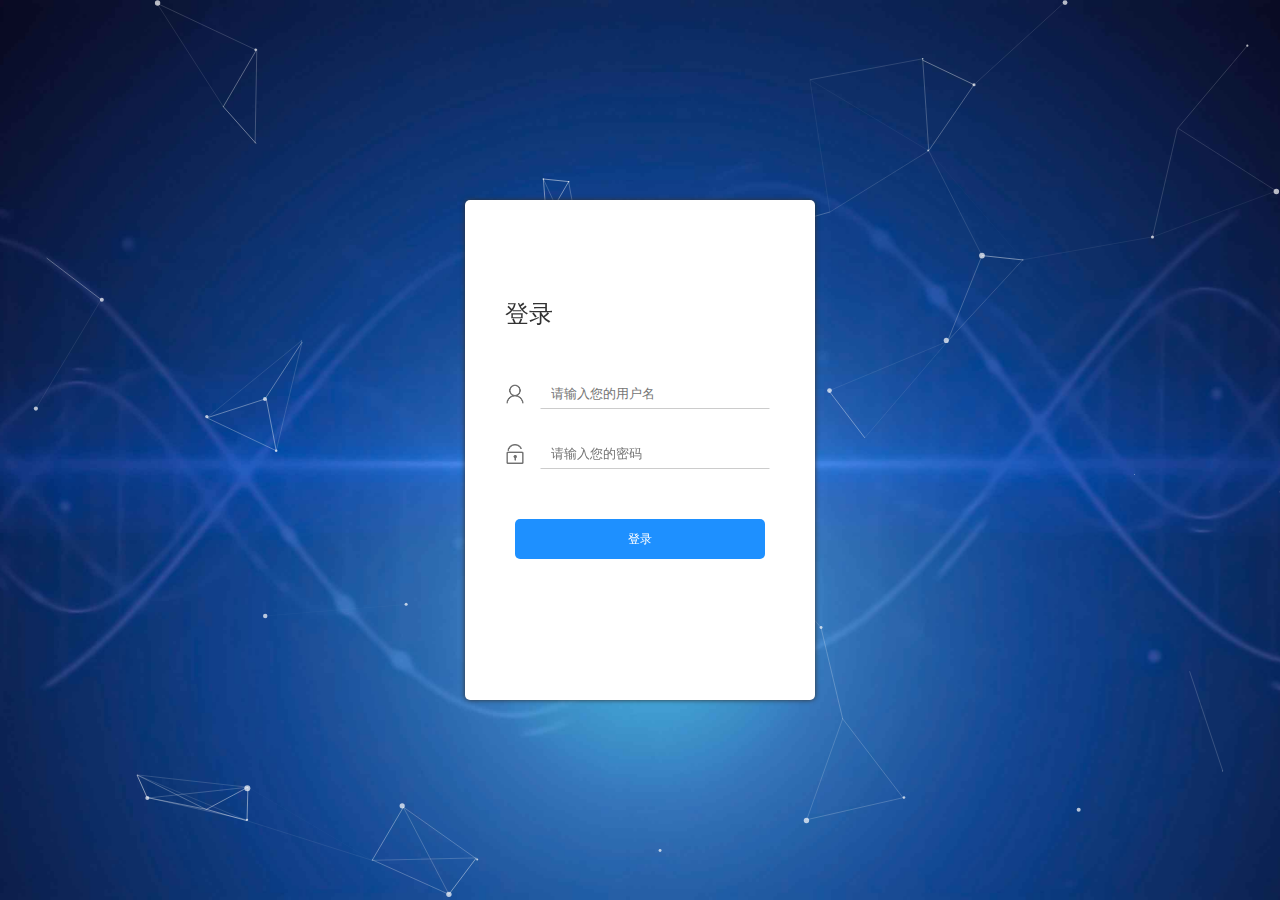
<file: src/main/resources/static/index.html>
<!DOCTYPE html>
<html lang="en">
<head>
    <meta charset="utf-8">
    <title>用户登录界面 </title>
    <meta name="description" content="particles.js is a lightweight JavaScript library for creating particles.">
    <meta name="author" content="Vincent Garreau"/>
    <meta name="viewport"
          content="width=device-width, initial-scale=1.0, minimum-scale=1.0, maximum-scale=1.0, user-scalable=no">
    <link rel="stylesheet" media="screen" href="css/style.css">
    <link rel="stylesheet" type="text/css" href="css/reset.css"/>
    <script src="js/jquery-3.4.1.min.js"></script>
</head>
<body>

<div id="particles-js">
    <div class="login">
        <div class="login-top">
            登录
        </div>
        <div class="login-center clearfix">
            <div class="login-center-img"><img src="img/name.png"/></div>
            <div class="login-center-input">
                <input type="text" required id="name" value="" placeholder="请输入您的用户名" onfocus="this.placeholder=''"
                       onblur="this.placeholder='请输入您的用户名'"/>
                <div class="login-center-input-text">用户名</div>
            </div>
        </div>
        <div class="login-center clearfix">
            <div class="login-center-img"><img src="img/password.png"/></div>
            <div class="login-center-input">
                <input type="password" id="pwd" required value="" placeholder="请输入您的密码" onfocus="this.placeholder=''"
                       onblur="this.placeholder='请输入您的密码'"/>
                <div class="login-center-input-text">密码</div>
            </div>
        </div>
        <div class="login-button">
            登录
        </div>
    </div>
    <div class="sk-rotating-plane"></div>
</div>

<!-- scripts -->
<script src="js/particles.min.js"></script>
<script src="js/app.js"></script>
<script src="js/jquery-3.4.1.min.js"></script>
<script type="text/javascript">
    function hasClass(elem, cls) {
        cls = cls || '';
        if (cls.replace(/\s/g, '').length == 0) return false; //当cls没有参数时，返回false
        return new RegExp(' ' + cls + ' ').test(' ' + elem.className + ' ');
    }

    function addClass(ele, cls) {
        if (!hasClass(ele, cls)) {
            ele.className = ele.className == '' ? cls : ele.className + ' ' + cls;
        }
    }

    function removeClass(ele, cls) {
        if (hasClass(ele, cls)) {
            var newClass = ' ' + ele.className.replace(/[\t\r\n]/g, '') + ' ';
            while (newClass.indexOf(' ' + cls + ' ') >= 0) {
                newClass = newClass.replace(' ' + cls + ' ', ' ');
            }
            ele.className = newClass.replace(/^\s+|\s+$/g, '');
        }
    }

    document.querySelector(".login-button").onclick = function () {
        this.disabled = true;
        addClass(document.querySelector(".login"), "active")
        addClass(document.querySelector(".sk-rotating-plane"), "active")
        document.querySelector(".login").style.display = "none"
        let name = $('#name').val();
        let pwd = $('#pwd').val();
        if (!(name && pwd)) {
            alert("密码账号不能为空");
        }
        let data = {
            "name": name,
            "pwd": pwd
        }
        $.ajax({
            type: "POST",
            url: "./login",
            data: data,
            async: false,
            dataType: "JSON",
            success: function (response) {
                if (response.resultCode == 200) {
                    window.sessionStorage.setItem('terminals', JSON.stringify(response.data));
                    window.location.href = './page/index.html';
                } else {
                    alert(response.resultMsg);
                }
            }
        });
        removeClass(document.querySelector(".login"), "active")
        removeClass(document.querySelector(".sk-rotating-plane"), "active")
        document.querySelector(".login").style.display = "block"
        this.disabled = false;
    }
</script>
<div style="text-align:center;">
    <!--    <p>更多模板：<a href="http://www.mycodes.net/" target="_blank">源码之家</a></p>-->
</div>
</body>
</html>
</file>
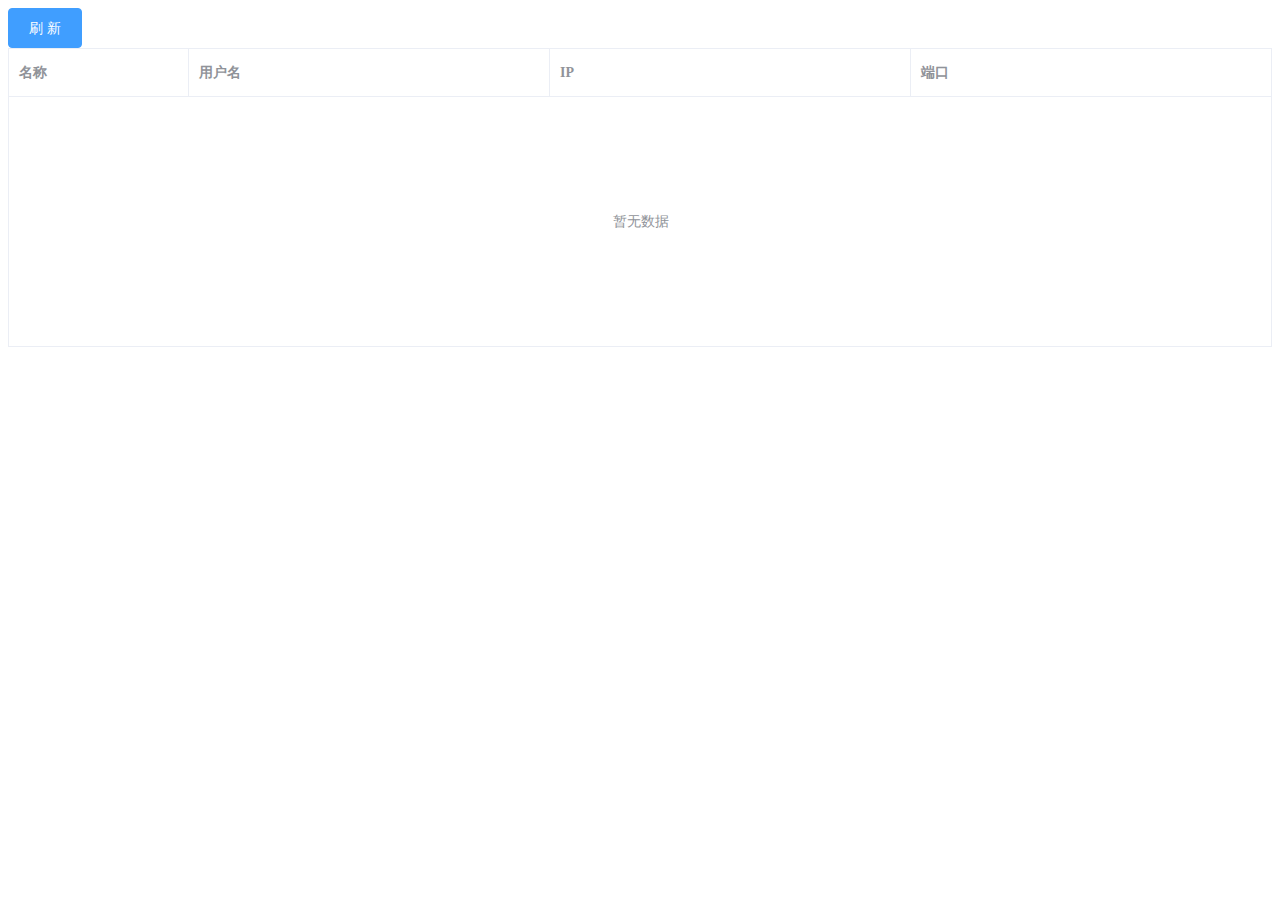
<file: src/main/resources/static/page/index.html>
<!DOCTYPE html>
<html lang="en">
<head>
    <meta charset="UTF-8">
    <title>标题</title>
    <!-- 引入样式 -->
    <link rel="stylesheet" href="../css/index.css">
    <!-- 必须先引入vue  后使用element-ui -->
    <script src="../js/vue.2.6.js"></script>
    <script src="../js/index.js"></script>
    <script src="../js/jquery-3.4.1.min.js"></script>
</head>
<body>
<div id="app">
    <el-row>
        <!--        <el-button>默认按钮</el-button>-->
        <el-button type="primary" @click="this.refresh">刷 新</el-button>

        <!--        <el-button type="success">成功按钮</el-button>-->
        <!--        <el-button type="info">信息按钮</el-button>-->
        <!--        <el-button type="warning">警告按钮</el-button>-->
        <!--        <el-button type="danger">危险按钮</el-button>-->
    </el-row>
    <el-table :data="tableData3" class="scrollbar" border style="width: 100%">
        <el-table-column prop="title" label="名称" width="180">
            <template slot-scope="scope">
                <a href="javascript:void(0)" @click="openTerminal(scope.$index)"
                   class="buttonText">{{scope.row.title}}</a>
            </template>
        </el-table-column>
        <el-table-column prop="name" label="用户名"></el-table-column>
        <el-table-column prop="ip" label="IP"></el-table-column>
        <el-table-column prop="port" label="端口"></el-table-column>
    </el-table>
</div>
</body>
<script>
    new Vue({
        el: '#app',
        data: {
            tableData3: [],
        },
        mounted() {
            // for (let i = 1; i < 20; i++) {
            //     this.tableData3.push(this.dataObj);
            // }
            let str = window.sessionStorage.getItem('terminals');
            // debugger
            let data = JSON.parse(str);
            this.putData(data);
            this.$nextTick(function () {
                $('.el-table__body-wrapper').addClass('scrollbar');
            })
        },
        methods: {
            putData(data, append) {

                for (item in data) {
                    let dataObj = {
                        "title": data[item]['terminalTitle'],
                        "name": data[item]['terminalName'],
                        "ip": data[item]['terminalIp'],
                        "port": data[item]['terminalPort']
                    }
                    // debugger
                    if (!append) {
                        this.tableData3 = [];
                    }

                    this.tableData3.push(dataObj);
                }
            },
            openTerminal(index) {
                window.sessionStorage.setItem("activity", index);
                window.location.href = './webssh.html';
            },
            refresh() {
                let _this = this;
                $.ajax({
                    type: "GET",
                    url: "../getUserTerminals",
                    async: false,
                    dataType: "JSON",
                    success: function (response) {
                        // debugger
                        if (response.resultCode == 200) {
                            window.sessionStorage.setItem('terminals', JSON.stringify(response.data));
                            _this.putData(response.data);
                        } else {
                            alert(response.resultMsg);
                        }
                    }
                });
            }
        }
    });
</script>
<style>
    .scrollbar::-webkit-scrollbar {
        width: 6px;
        height: 7px;
    }

    .scrollbar::-webkit-scrollbar-thumb {
        background: rgba(160, 160, 160, 0.9);
        border-radius: 0px;
        scrollbar-highlight-color: blue;
    }

    .scrollbar::-webkit-scrollbar-3dlight {
        color: red;
    }

    .scrollbar::-webkit-scrollbar-track {
        background: #f0f0f0;
    }

    .el-table__body-wrapper {
        position: relative;
        overflow-y: auto;
        overflow-x: hidden;
        height: 250px;
    }
</style>
</html>
</file>
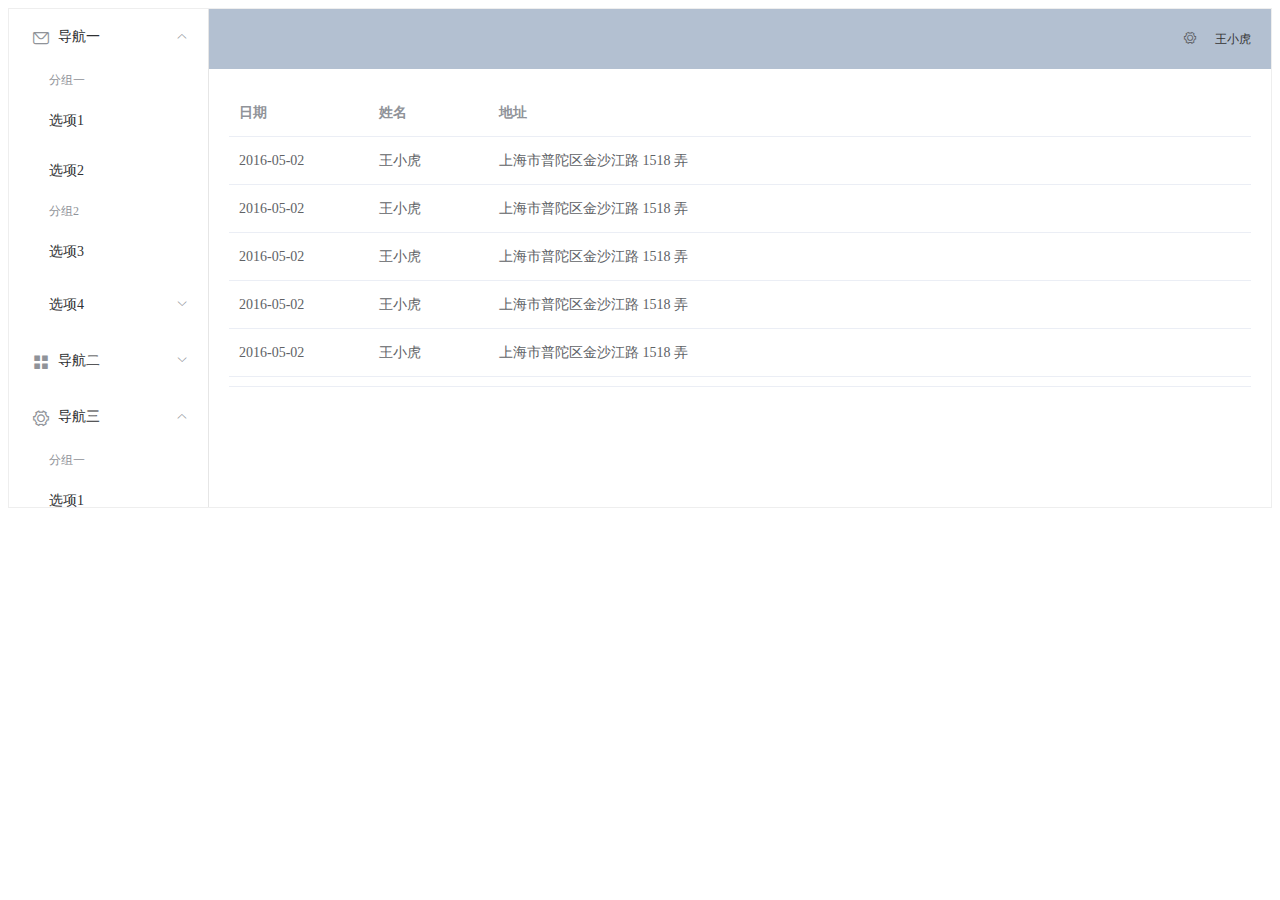
<file: src/main/resources/static/page/indexbak.html>
<!DOCTYPE html>
<html lang="en">
<head>
    <meta charset="UTF-8">
    <title>标题</title>
    <!-- 引入样式 -->
    <link rel="stylesheet" href="../css/index.css">
    <!-- 必须先引入vue  后使用element-ui -->
    <script src="../js/vue.2.6.js"></script>
    <script src="../js/index.js"></script>
    <script src="../js/jquery-3.4.1.min.js"></script>
</head>
<body>
<div id="app">

    <el-container style="height: 500px; border: 1px solid #eee">
        <el-aside width="200px" style="background-color: rgb(238, 241, 246)">
            <el-menu :default-openeds="['1', '3']">
                <el-submenu index="1">
                    <template slot="title"><i class="el-icon-message"></i>导航一</template>
                    <el-menu-item-group>
                        <template slot="title">分组一</template>
                        <el-menu-item index="1-1">选项1</el-menu-item>
                        <el-menu-item index="1-2">选项2</el-menu-item>
                    </el-menu-item-group>
                    <el-menu-item-group title="分组2">
                        <el-menu-item index="1-3">选项3</el-menu-item>
                    </el-menu-item-group>
                    <el-submenu index="1-4">
                        <template slot="title">选项4</template>
                        <el-menu-item index="1-4-1">选项4-1</el-menu-item>
                    </el-submenu>
                </el-submenu>
                <el-submenu index="2">
                    <template slot="title"><i class="el-icon-menu"></i>导航二</template>
                    <el-menu-item-group>
                        <template slot="title">分组一</template>
                        <el-menu-item index="2-1">选项1</el-menu-item>
                        <el-menu-item index="2-2">选项2</el-menu-item>
                    </el-menu-item-group>
                    <el-menu-item-group title="分组2">
                        <el-menu-item index="2-3">选项3</el-menu-item>
                    </el-menu-item-group>
                    <el-submenu index="2-4">
                        <template slot="title">选项4</template>
                        <el-menu-item index="2-4-1">选项4-1</el-menu-item>
                    </el-submenu>
                </el-submenu>
                <el-submenu index="3">
                    <template slot="title"><i class="el-icon-setting"></i>导航三</template>
                    <el-menu-item-group>
                        <template slot="title">分组一</template>
                        <el-menu-item index="3-1">选项1</el-menu-item>
                        <el-menu-item index="3-2">选项2</el-menu-item>
                    </el-menu-item-group>
                    <el-menu-item-group title="分组2">
                        <el-menu-item index="3-3">选项3</el-menu-item>
                    </el-menu-item-group>
                    <el-submenu index="3-4">
                        <template slot="title">选项4</template>
                        <el-menu-item index="3-4-1">选项4-1</el-menu-item>
                    </el-submenu>
                </el-submenu>
            </el-menu>
        </el-aside>

        <el-container>
            <el-header style="text-align: right; font-size: 12px">
                <el-dropdown>
                    <i class="el-icon-setting" style="margin-right: 15px"></i>
                    <el-dropdown-menu slot="dropdown">
                        <el-dropdown-item>查看</el-dropdown-item>
                        <el-dropdown-item>新增</el-dropdown-item>
                        <el-dropdown-item>删除</el-dropdown-item>
                    </el-dropdown-menu>
                </el-dropdown>
                <span>王小虎</span>
            </el-header>

            <el-main>
                <el-table :data="tableData">
                    <el-table-column prop="date" label="日期" width="140">
                    </el-table-column>
                    <el-table-column prop="name" label="姓名" width="120">
                    </el-table-column>
                    <el-table-column prop="address" label="地址">
                    </el-table-column>
                </el-table>
            </el-main>
        </el-container>
    </el-container>
</div>
</body>
<script>


    const item = {
        date: '2016-05-02',
        name: '王小虎',
        address: '上海市普陀区金沙江路 1518 弄'
    };
    new Vue({

        el: '#app',
        data: {
            tableData: Array(20).fill(item)
        },
        mounted() {
            for (let i = 1; i < 20; i++) {
                this.tableData3.push(this.dataObj);
            }
            this.$nextTick(function () {
                $('.el-table__body-wrapper').addClass('scrollbar');
            })
        }
    });
</script>
<style>
    @import url("../css/index.css");

    .el-header {
        background-color: #B3C0D1;
        color: #333;
        line-height: 60px;
    }

    .el-aside {
        color: #333;
    }

    .scrollbar::-webkit-scrollbar {
        width: 6px;
        height: 7px;
    }

    .scrollbar::-webkit-scrollbar-thumb {
        background: rgba(160, 160, 160, 0.9);
        border-radius: 0px;
        scrollbar-highlight-color: blue;
    }

    .scrollbar::-webkit-scrollbar-3dlight {
        color: red;
    }

    .scrollbar::-webkit-scrollbar-track {
        background: #f0f0f0;
    }

    .el-table__body-wrapper {
        position: relative;
        overflow-y: auto;
        overflow-x: hidden;
        height: 250px;
    }
</style>
</html>
</file>
<file: src/main/resources/static/css/style.css>
html,body{ 
	width:100%;
	height:100%;
}

canvas{
  display:block;
  vertical-align:bottom;
}

.count-particles{
  background: #000022;
  position: absolute;
  top: 48px;
  left: 0;
  width: 80px;
  color: #13E8E9;
  font-size: .8em;
  text-align: left;
  text-indent: 4px;
  line-height: 14px;
  padding-bottom: 2px;
  font-family: Helvetica, Arial, sans-serif;
  font-weight: bold;
}

.js-count-particles{
  font-size: 1.1em;
}

#stats,
.count-particles{
  -webkit-user-select: none;
  margin-top: 5px;
  margin-left: 5px;
}

#stats{
  border-radius: 3px 3px 0 0;
  overflow: hidden;
}

.count-particles{
  border-radius: 0 0 3px 3px;
}


#particles-js{
	width: 100%;
	height: 100%;
	position: relative;
	background-image: url(../img/bg.jpg);
	background-position: 50% 50%;
	background-size: cover;
	background-repeat: no-repeat;
	margin-left: auto;
	margin-right: auto;
}

.sk-rotating-plane {
	display: none;
    width: 80px;
    height: 80px;
    margin: auto;
    background-color: white;
    -webkit-animation: sk-rotating-plane 1.2s infinite ease-in-out;
    animation: sk-rotating-plane 1.2s infinite ease-in-out;
    z-index: 1;
    position: absolute;
    top: 50%;
    left: 50%;
    margin-left: -40px;
    margin-top: -80px;
}
.sk-rotating-plane.active{display: block;}

@keyframes sk-rotating-plane{
	0% {
	    -webkit-transform: perspective(120px) rotateX(0deg) rotateY(0deg);
	    transform: perspective(120px) rotateX(0deg) rotateY(0deg);
	}
	50% {
	    -webkit-transform: perspective(120px) rotateX(-180.1deg) rotateY(0deg);
	    transform: perspective(120px) rotateX(-180.1deg) rotateY(0deg);
	}
	100% {
	    -webkit-transform: perspective(120px) rotateX(-180deg) rotateY(-179.9deg);
	    transform: perspective(120px) rotateX(-180deg) rotateY(-179.9deg);
	}
}

@keyframes login-small{
	0%{
		transform: scale(1);-moz-transform: scale(1);	/* Firefox 4 */-webkit-transform: scale(1);	/* Safari 和 Chrome */-o-transform: scale(1);	/* Opera */-ms-transform:scale(1); 	/* IE 9 */
	}
	100%{
		transform: scale(0.2);-moz-transform: scale(0.1);	/* Firefox 4 */-webkit-transform: scale(0.2);	/* Safari 和 Chrome */-o-transform: scale(0.1);	/* Opera */-ms-transform:scale(0.1); 	/* IE 9 */
	}
}

.login{z-index: 2;position:absolute;width: 350px;border-radius: 5px;height: 500px;background: white;box-shadow: 0px 0px 5px #333333;top: 50%;left: 50%;margin-top: -250px;margin-left: -175px;transition: all 1s;-moz-transition: all 1s;	/* Firefox 4 */-webkit-transition: all 1s;	/* Safari 和 Chrome */-o-transition: all 1s;	/* Opera */}
.login-top{font-size: 24px;margin-top: 100px;padding-left: 40px;box-sizing: border-box;color: #333333;margin-bottom: 50px;}
.login-center{width: 100%;box-sizing: border-box;padding: 0 40px;margin-bottom: 30px;}
.login-center-img{width: 20px;height: 20px;float: left;margin-top: 5px;}
.login-center-img>img{width: 100%;}
.login-center-input{float: left;width: 230px;margin-left: 15px;height: 30px;position: relative;}
.login-center-input input{z-index: 2;transition: all 0.5s;padding-left: 10px;color: #333333;width: 100%;height: 30px;border: 0;border-bottom: 1px solid #cccccc;border-top: 1px solid #ffffff;border-left: 1px solid #ffffff;border-right: 1px solid #ffffff;box-sizing: border-box;outline: none;position: relative;}
.login-center-input input:focus{border: 1px solid dodgerblue;}
.login-center-input-text{background: white;padding: 0 5px;position: absolute;z-index: 0;opacity: 0;height: 20px;top: 50%;margin-top: -10px;font-size: 14px;left: 5px;color: dodgerblue;line-height: 20px;transition: all 0.5s;-moz-transition: all 0.5s;	/* Firefox 4 */-webkit-transition: all 0.5s;	/* Safari 和 Chrome */-o-transition: all 0.5s;	/* Opera */}
.login-center-input input:focus~.login-center-input-text{top: 0;z-index: 3;opacity: 1;margin-top: -15px;}
.login.active{-webkit-animation: login-small 0.8s ; animation: login-small 0.8s ;animation-fill-mode:forwards;-webkit-animation-fill-mode:forwards}
.login-button{cursor: pointer;width: 250px;text-align: center;height: 40px;line-height: 40px;background-color: dodgerblue;border-radius: 5px;margin: 0 auto;margin-top: 50px;color: white;}
</file>
<file: src/main/resources/static/css/index.css>
@charset "UTF-8";.el-pagination--small .arrow.disabled,.el-table .hidden-columns,.el-table td.is-hidden>*,.el-table th.is-hidden>*,.el-table--hidden {
    visibility: hidden
}

.el-input__suffix,.el-tree.is-dragging .el-tree-node__content * {
    pointer-events: none
}

.el-dropdown .el-dropdown-selfdefine:focus:active,.el-dropdown .el-dropdown-selfdefine:focus:not(.focusing),.el-message__closeBtn:focus,.el-message__content:focus,.el-popover:focus,.el-popover:focus:active,.el-popover__reference:focus:hover,.el-popover__reference:focus:not(.focusing),.el-rate:active,.el-rate:focus,.el-tooltip:focus:hover,.el-tooltip:focus:not(.focusing),.el-upload-list__item.is-success:active,.el-upload-list__item.is-success:not(.focusing):focus {
    outline-width: 0
}

@font-face {
    font-family: element-icons;
    src: url(fonts/element-icons.woff) format("woff"),url(fonts/element-icons.ttf) format("truetype");
    font-weight: 400;
    font-display:"auto";font-style: normal
}

[class*=" el-icon-"],[class^=el-icon-] {
    font-family: element-icons!important;
    speak: none;
    font-style: normal;
    font-weight: 400;
    font-variant: normal;
    text-transform: none;
    line-height: 1;
    vertical-align: baseline;
    display: inline-block;
    -webkit-font-smoothing: antialiased;
    -moz-osx-font-smoothing: grayscale
}

.el-icon-ice-cream-round:before {
    content: "\e6a0"
}

.el-icon-ice-cream-square:before {
    content: "\e6a3"
}

.el-icon-lollipop:before {
    content: "\e6a4"
}

.el-icon-potato-strips:before {
    content: "\e6a5"
}

.el-icon-milk-tea:before {
    content: "\e6a6"
}

.el-icon-ice-drink:before {
    content: "\e6a7"
}

.el-icon-ice-tea:before {
    content: "\e6a9"
}

.el-icon-coffee:before {
    content: "\e6aa"
}

.el-icon-orange:before {
    content: "\e6ab"
}

.el-icon-pear:before {
    content: "\e6ac"
}

.el-icon-apple:before {
    content: "\e6ad"
}

.el-icon-cherry:before {
    content: "\e6ae"
}

.el-icon-watermelon:before {
    content: "\e6af"
}

.el-icon-grape:before {
    content: "\e6b0"
}

.el-icon-refrigerator:before {
    content: "\e6b1"
}

.el-icon-goblet-square-full:before {
    content: "\e6b2"
}

.el-icon-goblet-square:before {
    content: "\e6b3"
}

.el-icon-goblet-full:before {
    content: "\e6b4"
}

.el-icon-goblet:before {
    content: "\e6b5"
}

.el-icon-cold-drink:before {
    content: "\e6b6"
}

.el-icon-coffee-cup:before {
    content: "\e6b8"
}

.el-icon-water-cup:before {
    content: "\e6b9"
}

.el-icon-hot-water:before {
    content: "\e6ba"
}

.el-icon-ice-cream:before {
    content: "\e6bb"
}

.el-icon-dessert:before {
    content: "\e6bc"
}

.el-icon-sugar:before {
    content: "\e6bd"
}

.el-icon-tableware:before {
    content: "\e6be"
}

.el-icon-burger:before {
    content: "\e6bf"
}

.el-icon-knife-fork:before {
    content: "\e6c1"
}

.el-icon-fork-spoon:before {
    content: "\e6c2"
}

.el-icon-chicken:before {
    content: "\e6c3"
}

.el-icon-food:before {
    content: "\e6c4"
}

.el-icon-dish-1:before {
    content: "\e6c5"
}

.el-icon-dish:before {
    content: "\e6c6"
}

.el-icon-moon-night:before {
    content: "\e6ee"
}

.el-icon-moon:before {
    content: "\e6f0"
}

.el-icon-cloudy-and-sunny:before {
    content: "\e6f1"
}

.el-icon-partly-cloudy:before {
    content: "\e6f2"
}

.el-icon-cloudy:before {
    content: "\e6f3"
}

.el-icon-sunny:before {
    content: "\e6f6"
}

.el-icon-sunset:before {
    content: "\e6f7"
}

.el-icon-sunrise-1:before {
    content: "\e6f8"
}

.el-icon-sunrise:before {
    content: "\e6f9"
}

.el-icon-heavy-rain:before {
    content: "\e6fa"
}

.el-icon-lightning:before {
    content: "\e6fb"
}

.el-icon-light-rain:before {
    content: "\e6fc"
}

.el-icon-wind-power:before {
    content: "\e6fd"
}

.el-icon-baseball:before {
    content: "\e712"
}

.el-icon-soccer:before {
    content: "\e713"
}

.el-icon-football:before {
    content: "\e715"
}

.el-icon-basketball:before {
    content: "\e716"
}

.el-icon-ship:before {
    content: "\e73f"
}

.el-icon-truck:before {
    content: "\e740"
}

.el-icon-bicycle:before {
    content: "\e741"
}

.el-icon-mobile-phone:before {
    content: "\e6d3"
}

.el-icon-service:before {
    content: "\e6d4"
}

.el-icon-key:before {
    content: "\e6e2"
}

.el-icon-unlock:before {
    content: "\e6e4"
}

.el-icon-lock:before {
    content: "\e6e5"
}

.el-icon-watch:before {
    content: "\e6fe"
}

.el-icon-watch-1:before {
    content: "\e6ff"
}

.el-icon-timer:before {
    content: "\e702"
}

.el-icon-alarm-clock:before {
    content: "\e703"
}

.el-icon-map-location:before {
    content: "\e704"
}

.el-icon-delete-location:before {
    content: "\e705"
}

.el-icon-add-location:before {
    content: "\e706"
}

.el-icon-location-information:before {
    content: "\e707"
}

.el-icon-location-outline:before {
    content: "\e708"
}

.el-icon-location:before {
    content: "\e79e"
}

.el-icon-place:before {
    content: "\e709"
}

.el-icon-discover:before {
    content: "\e70a"
}

.el-icon-first-aid-kit:before {
    content: "\e70b"
}

.el-icon-trophy-1:before {
    content: "\e70c"
}

.el-icon-trophy:before {
    content: "\e70d"
}

.el-icon-medal:before {
    content: "\e70e"
}

.el-icon-medal-1:before {
    content: "\e70f"
}

.el-icon-stopwatch:before {
    content: "\e710"
}

.el-icon-mic:before {
    content: "\e711"
}

.el-icon-copy-document:before {
    content: "\e718"
}

.el-icon-full-screen:before {
    content: "\e719"
}

.el-icon-switch-button:before {
    content: "\e71b"
}

.el-icon-aim:before {
    content: "\e71c"
}

.el-icon-crop:before {
    content: "\e71d"
}

.el-icon-odometer:before {
    content: "\e71e"
}

.el-icon-time:before {
    content: "\e71f"
}

.el-icon-bangzhu:before {
    content: "\e724"
}

.el-icon-close-notification:before {
    content: "\e726"
}

.el-icon-microphone:before {
    content: "\e727"
}

.el-icon-turn-off-microphone:before {
    content: "\e728"
}

.el-icon-position:before {
    content: "\e729"
}

.el-icon-postcard:before {
    content: "\e72a"
}

.el-icon-message:before {
    content: "\e72b"
}

.el-icon-chat-line-square:before {
    content: "\e72d"
}

.el-icon-chat-dot-square:before {
    content: "\e72e"
}

.el-icon-chat-dot-round:before {
    content: "\e72f"
}

.el-icon-chat-square:before {
    content: "\e730"
}

.el-icon-chat-line-round:before {
    content: "\e731"
}

.el-icon-chat-round:before {
    content: "\e732"
}

.el-icon-set-up:before {
    content: "\e733"
}

.el-icon-turn-off:before {
    content: "\e734"
}

.el-icon-open:before {
    content: "\e735"
}

.el-icon-connection:before {
    content: "\e736"
}

.el-icon-link:before {
    content: "\e737"
}

.el-icon-cpu:before {
    content: "\e738"
}

.el-icon-thumb:before {
    content: "\e739"
}

.el-icon-female:before {
    content: "\e73a"
}

.el-icon-male:before {
    content: "\e73b"
}

.el-icon-guide:before {
    content: "\e73c"
}

.el-icon-news:before {
    content: "\e73e"
}

.el-icon-price-tag:before {
    content: "\e744"
}

.el-icon-discount:before {
    content: "\e745"
}

.el-icon-wallet:before {
    content: "\e747"
}

.el-icon-coin:before {
    content: "\e748"
}

.el-icon-money:before {
    content: "\e749"
}

.el-icon-bank-card:before {
    content: "\e74a"
}

.el-icon-box:before {
    content: "\e74b"
}

.el-icon-present:before {
    content: "\e74c"
}

.el-icon-sell:before {
    content: "\e6d5"
}

.el-icon-sold-out:before {
    content: "\e6d6"
}

.el-icon-shopping-bag-2:before {
    content: "\e74d"
}

.el-icon-shopping-bag-1:before {
    content: "\e74e"
}

.el-icon-shopping-cart-2:before {
    content: "\e74f"
}

.el-icon-shopping-cart-1:before {
    content: "\e750"
}

.el-icon-shopping-cart-full:before {
    content: "\e751"
}

.el-icon-smoking:before {
    content: "\e752"
}

.el-icon-no-smoking:before {
    content: "\e753"
}

.el-icon-house:before {
    content: "\e754"
}

.el-icon-table-lamp:before {
    content: "\e755"
}

.el-icon-school:before {
    content: "\e756"
}

.el-icon-office-building:before {
    content: "\e757"
}

.el-icon-toilet-paper:before {
    content: "\e758"
}

.el-icon-notebook-2:before {
    content: "\e759"
}

.el-icon-notebook-1:before {
    content: "\e75a"
}

.el-icon-files:before {
    content: "\e75b"
}

.el-icon-collection:before {
    content: "\e75c"
}

.el-icon-receiving:before {
    content: "\e75d"
}

.el-icon-suitcase-1:before {
    content: "\e760"
}

.el-icon-suitcase:before {
    content: "\e761"
}

.el-icon-film:before {
    content: "\e763"
}

.el-icon-collection-tag:before {
    content: "\e765"
}

.el-icon-data-analysis:before {
    content: "\e766"
}

.el-icon-pie-chart:before {
    content: "\e767"
}

.el-icon-data-board:before {
    content: "\e768"
}

.el-icon-data-line:before {
    content: "\e76d"
}

.el-icon-reading:before {
    content: "\e769"
}

.el-icon-magic-stick:before {
    content: "\e76a"
}

.el-icon-coordinate:before {
    content: "\e76b"
}

.el-icon-mouse:before {
    content: "\e76c"
}

.el-icon-brush:before {
    content: "\e76e"
}

.el-icon-headset:before {
    content: "\e76f"
}

.el-icon-umbrella:before {
    content: "\e770"
}

.el-icon-scissors:before {
    content: "\e771"
}

.el-icon-mobile:before {
    content: "\e773"
}

.el-icon-attract:before {
    content: "\e774"
}

.el-icon-monitor:before {
    content: "\e775"
}

.el-icon-search:before {
    content: "\e778"
}

.el-icon-takeaway-box:before {
    content: "\e77a"
}

.el-icon-paperclip:before {
    content: "\e77d"
}

.el-icon-printer:before {
    content: "\e77e"
}

.el-icon-document-add:before {
    content: "\e782"
}

.el-icon-document:before {
    content: "\e785"
}

.el-icon-document-checked:before {
    content: "\e786"
}

.el-icon-document-copy:before {
    content: "\e787"
}

.el-icon-document-delete:before {
    content: "\e788"
}

.el-icon-document-remove:before {
    content: "\e789"
}

.el-icon-tickets:before {
    content: "\e78b"
}

.el-icon-folder-checked:before {
    content: "\e77f"
}

.el-icon-folder-delete:before {
    content: "\e780"
}

.el-icon-folder-remove:before {
    content: "\e781"
}

.el-icon-folder-add:before {
    content: "\e783"
}

.el-icon-folder-opened:before {
    content: "\e784"
}

.el-icon-folder:before {
    content: "\e78a"
}

.el-icon-edit-outline:before {
    content: "\e764"
}

.el-icon-edit:before {
    content: "\e78c"
}

.el-icon-date:before {
    content: "\e78e"
}

.el-icon-c-scale-to-original:before {
    content: "\e7c6"
}

.el-icon-view:before {
    content: "\e6ce"
}

.el-icon-loading:before {
    content: "\e6cf"
}

.el-icon-rank:before {
    content: "\e6d1"
}

.el-icon-sort-down:before {
    content: "\e7c4"
}

.el-icon-sort-up:before {
    content: "\e7c5"
}

.el-icon-sort:before {
    content: "\e6d2"
}

.el-icon-finished:before {
    content: "\e6cd"
}

.el-icon-refresh-left:before {
    content: "\e6c7"
}

.el-icon-refresh-right:before {
    content: "\e6c8"
}

.el-icon-refresh:before {
    content: "\e6d0"
}

.el-icon-video-play:before {
    content: "\e7c0"
}

.el-icon-video-pause:before {
    content: "\e7c1"
}

.el-icon-d-arrow-right:before {
    content: "\e6dc"
}

.el-icon-d-arrow-left:before {
    content: "\e6dd"
}

.el-icon-arrow-up:before {
    content: "\e6e1"
}

.el-icon-arrow-down:before {
    content: "\e6df"
}

.el-icon-arrow-right:before {
    content: "\e6e0"
}

.el-icon-arrow-left:before {
    content: "\e6de"
}

.el-icon-top-right:before {
    content: "\e6e7"
}

.el-icon-top-left:before {
    content: "\e6e8"
}

.el-icon-top:before {
    content: "\e6e6"
}

.el-icon-bottom:before {
    content: "\e6eb"
}

.el-icon-right:before {
    content: "\e6e9"
}

.el-icon-back:before {
    content: "\e6ea"
}

.el-icon-bottom-right:before {
    content: "\e6ec"
}

.el-icon-bottom-left:before {
    content: "\e6ed"
}

.el-icon-caret-top:before {
    content: "\e78f"
}

.el-icon-caret-bottom:before {
    content: "\e790"
}

.el-icon-caret-right:before {
    content: "\e791"
}

.el-icon-caret-left:before {
    content: "\e792"
}

.el-icon-d-caret:before {
    content: "\e79a"
}

.el-icon-share:before {
    content: "\e793"
}

.el-icon-menu:before {
    content: "\e798"
}

.el-icon-s-grid:before {
    content: "\e7a6"
}

.el-icon-s-check:before {
    content: "\e7a7"
}

.el-icon-s-data:before {
    content: "\e7a8"
}

.el-icon-s-opportunity:before {
    content: "\e7aa"
}

.el-icon-s-custom:before {
    content: "\e7ab"
}

.el-icon-s-claim:before {
    content: "\e7ad"
}

.el-icon-s-finance:before {
    content: "\e7ae"
}

.el-icon-s-comment:before {
    content: "\e7af"
}

.el-icon-s-flag:before {
    content: "\e7b0"
}

.el-icon-s-marketing:before {
    content: "\e7b1"
}

.el-icon-s-shop:before {
    content: "\e7b4"
}

.el-icon-s-open:before {
    content: "\e7b5"
}

.el-icon-s-management:before {
    content: "\e7b6"
}

.el-icon-s-ticket:before {
    content: "\e7b7"
}

.el-icon-s-release:before {
    content: "\e7b8"
}

.el-icon-s-home:before {
    content: "\e7b9"
}

.el-icon-s-promotion:before {
    content: "\e7ba"
}

.el-icon-s-operation:before {
    content: "\e7bb"
}

.el-icon-s-unfold:before {
    content: "\e7bc"
}

.el-icon-s-fold:before {
    content: "\e7a9"
}

.el-icon-s-platform:before {
    content: "\e7bd"
}

.el-icon-s-order:before {
    content: "\e7be"
}

.el-icon-s-cooperation:before {
    content: "\e7bf"
}

.el-icon-bell:before {
    content: "\e725"
}

.el-icon-message-solid:before {
    content: "\e799"
}

.el-icon-video-camera:before {
    content: "\e772"
}

.el-icon-video-camera-solid:before {
    content: "\e796"
}

.el-icon-camera:before {
    content: "\e779"
}

.el-icon-camera-solid:before {
    content: "\e79b"
}

.el-icon-download:before {
    content: "\e77c"
}

.el-icon-upload2:before {
    content: "\e77b"
}

.el-icon-upload:before {
    content: "\e7c3"
}

.el-icon-picture-outline-round:before {
    content: "\e75f"
}

.el-icon-picture-outline:before {
    content: "\e75e"
}

.el-icon-picture:before {
    content: "\e79f"
}

.el-icon-close:before {
    content: "\e6db"
}

.el-icon-check:before {
    content: "\e6da"
}

.el-icon-plus:before {
    content: "\e6d9"
}

.el-icon-minus:before {
    content: "\e6d8"
}

.el-icon-help:before {
    content: "\e73d"
}

.el-icon-s-help:before {
    content: "\e7b3"
}

.el-icon-circle-close:before {
    content: "\e78d"
}

.el-icon-circle-check:before {
    content: "\e720"
}

.el-icon-circle-plus-outline:before {
    content: "\e723"
}

.el-icon-remove-outline:before {
    content: "\e722"
}

.el-icon-zoom-out:before {
    content: "\e776"
}

.el-icon-zoom-in:before {
    content: "\e777"
}

.el-icon-error:before {
    content: "\e79d"
}

.el-icon-success:before {
    content: "\e79c"
}

.el-icon-circle-plus:before {
    content: "\e7a0"
}

.el-icon-remove:before {
    content: "\e7a2"
}

.el-icon-info:before {
    content: "\e7a1"
}

.el-icon-question:before {
    content: "\e7a4"
}

.el-icon-warning-outline:before {
    content: "\e6c9"
}

.el-icon-warning:before {
    content: "\e7a3"
}

.el-icon-goods:before {
    content: "\e7c2"
}

.el-icon-s-goods:before {
    content: "\e7b2"
}

.el-icon-star-off:before {
    content: "\e717"
}

.el-icon-star-on:before {
    content: "\e797"
}

.el-icon-more-outline:before {
    content: "\e6cc"
}

.el-icon-more:before {
    content: "\e794"
}

.el-icon-phone-outline:before {
    content: "\e6cb"
}

.el-icon-phone:before {
    content: "\e795"
}

.el-icon-user:before {
    content: "\e6e3"
}

.el-icon-user-solid:before {
    content: "\e7a5"
}

.el-icon-setting:before {
    content: "\e6ca"
}

.el-icon-s-tools:before {
    content: "\e7ac"
}

.el-icon-delete:before {
    content: "\e6d7"
}

.el-icon-delete-solid:before {
    content: "\e7c9"
}

.el-icon-eleme:before {
    content: "\e7c7"
}

.el-icon-platform-eleme:before {
    content: "\e7ca"
}

.el-icon-loading {
    -webkit-animation: rotating 2s linear infinite;
    animation: rotating 2s linear infinite
}

.el-icon--right {
    margin-left: 5px
}

.el-icon--left {
    margin-right: 5px
}

@-webkit-keyframes rotating {
    0% {
        -webkit-transform: rotateZ(0);
        transform: rotateZ(0)
    }

    100% {
        -webkit-transform: rotateZ(360deg);
        transform: rotateZ(360deg)
    }
}

@keyframes rotating {
    0% {
        -webkit-transform: rotateZ(0);
        transform: rotateZ(0)
    }

    100% {
        -webkit-transform: rotateZ(360deg);
        transform: rotateZ(360deg)
    }
}

.el-pagination {
    white-space: nowrap;
    padding: 2px 5px;
    color: #303133;
    font-weight: 700
}

.el-pagination::after,.el-pagination::before {
    display: table;
    content: ""
}

.el-pagination::after {
    clear: both
}

.el-pagination button,.el-pagination span:not([class*=suffix]) {
    display: inline-block;
    font-size: 13px;
    min-width: 35.5px;
    height: 28px;
    line-height: 28px;
    vertical-align: top;
    -webkit-box-sizing: border-box;
    box-sizing: border-box
}

.el-pagination .el-input__inner {
    text-align: center;
    -moz-appearance: textfield;
    line-height: normal
}

.el-pagination .el-input__suffix {
    right: 0;
    -webkit-transform: scale(.8);
    transform: scale(.8)
}

.el-pagination .el-select .el-input {
    width: 100px;
    margin: 0 5px
}

.el-pagination .el-select .el-input .el-input__inner {
    padding-right: 25px;
    border-radius: 3px
}

.el-pagination button {
    border: none;
    padding: 0 6px;
    background: 0 0
}

.el-pagination button:focus {
    outline: 0
}

.el-pagination button:hover {
    color: #409EFF
}

.el-pagination button:disabled {
    color: #C0C4CC;
    background-color: #FFF;
    cursor: not-allowed
}

.el-pagination .btn-next,.el-pagination .btn-prev {
    background: center center no-repeat #FFF;
    background-size: 16px;
    cursor: pointer;
    margin: 0;
    color: #303133
}

.el-pagination .btn-next .el-icon,.el-pagination .btn-prev .el-icon {
    display: block;
    font-size: 12px;
    font-weight: 700
}

.el-pagination .btn-prev {
    padding-right: 12px
}

.el-pagination .btn-next {
    padding-left: 12px
}

.el-pagination .el-pager li.disabled {
    color: #C0C4CC;
    cursor: not-allowed
}

.el-pager li,.el-pager li.btn-quicknext:hover,.el-pager li.btn-quickprev:hover {
    cursor: pointer
}

.el-pagination--small .btn-next,.el-pagination--small .btn-prev,.el-pagination--small .el-pager li,.el-pagination--small .el-pager li.btn-quicknext,.el-pagination--small .el-pager li.btn-quickprev,.el-pagination--small .el-pager li:last-child {
    border-color: transparent;
    font-size: 12px;
    line-height: 22px;
    height: 22px;
    min-width: 22px
}

.el-pagination--small .more::before,.el-pagination--small li.more::before {
    line-height: 24px
}

.el-pagination--small button,.el-pagination--small span:not([class*=suffix]) {
    height: 22px;
    line-height: 22px
}

.el-pagination--small .el-pagination__editor,.el-pagination--small .el-pagination__editor.el-input .el-input__inner {
    height: 22px
}

.el-pagination__sizes {
    margin: 0 10px 0 0;
    font-weight: 400;
    color: #606266
}

.el-pagination__sizes .el-input .el-input__inner {
    font-size: 13px;
    padding-left: 8px
}

.el-pagination__sizes .el-input .el-input__inner:hover {
    border-color: #409EFF
}

.el-pagination__total {
    margin-right: 10px;
    font-weight: 400;
    color: #606266
}

.el-pagination__jump {
    margin-left: 24px;
    font-weight: 400;
    color: #606266
}

.el-pagination__jump .el-input__inner {
    padding: 0 3px
}

.el-pagination__rightwrapper {
    float: right
}

.el-pagination__editor {
    line-height: 18px;
    padding: 0 2px;
    height: 28px;
    text-align: center;
    margin: 0 2px;
    -webkit-box-sizing: border-box;
    box-sizing: border-box;
    border-radius: 3px
}

.el-pager,.el-pagination.is-background .btn-next,.el-pagination.is-background .btn-prev {
    padding: 0
}

.el-pagination__editor.el-input {
    width: 50px
}

.el-pagination__editor.el-input .el-input__inner {
    height: 28px
}

.el-pagination__editor .el-input__inner::-webkit-inner-spin-button,.el-pagination__editor .el-input__inner::-webkit-outer-spin-button {
    -webkit-appearance: none;
    margin: 0
}

.el-pagination.is-background .btn-next,.el-pagination.is-background .btn-prev,.el-pagination.is-background .el-pager li {
    margin: 0 5px;
    background-color: #f4f4f5;
    color: #606266;
    min-width: 30px;
    border-radius: 2px
}

.el-pagination.is-background .btn-next.disabled,.el-pagination.is-background .btn-next:disabled,.el-pagination.is-background .btn-prev.disabled,.el-pagination.is-background .btn-prev:disabled,.el-pagination.is-background .el-pager li.disabled {
    color: #C0C4CC
}

.el-pagination.is-background .el-pager li:not(.disabled):hover {
    color: #409EFF
}

.el-pagination.is-background .el-pager li:not(.disabled).active {
    background-color: #409EFF;
    color: #FFF
}

.el-dialog,.el-pager li {
    background: #FFF;
    -webkit-box-sizing: border-box
}

.el-pagination.is-background.el-pagination--small .btn-next,.el-pagination.is-background.el-pagination--small .btn-prev,.el-pagination.is-background.el-pagination--small .el-pager li {
    margin: 0 3px;
    min-width: 22px
}

.el-pager,.el-pager li {
    vertical-align: top;
    margin: 0;
    display: inline-block
}

.el-pager {
    -webkit-user-select: none;
    -moz-user-select: none;
    -ms-user-select: none;
    user-select: none;
    list-style: none;
    font-size: 0
}

.el-date-table,.el-table th {
    -webkit-user-select: none;
    -moz-user-select: none
}

.el-pager .more::before {
    line-height: 30px
}

.el-pager li {
    padding: 0 4px;
    font-size: 13px;
    min-width: 35.5px;
    height: 28px;
    line-height: 28px;
    box-sizing: border-box;
    text-align: center
}

.el-menu--collapse .el-menu .el-submenu,.el-menu--popup {
    min-width: 200px
}

.el-pager li.btn-quicknext,.el-pager li.btn-quickprev {
    line-height: 28px;
    color: #303133
}

.el-pager li.btn-quicknext.disabled,.el-pager li.btn-quickprev.disabled {
    color: #C0C4CC
}

.el-pager li.active+li {
    border-left: 0
}

.el-pager li:hover {
    color: #409EFF
}

.el-pager li.active {
    color: #409EFF;
    cursor: default
}

@-webkit-keyframes v-modal-in {
    0% {
        opacity: 0
    }
}

@-webkit-keyframes v-modal-out {
    100% {
        opacity: 0
    }
}

.el-dialog {
    position: relative;
    margin: 0 auto 50px;
    border-radius: 2px;
    -webkit-box-shadow: 0 1px 3px rgba(0,0,0,.3);
    box-shadow: 0 1px 3px rgba(0,0,0,.3);
    box-sizing: border-box;
    width: 50%
}

.el-dialog.is-fullscreen {
    width: 100%;
    margin-top: 0;
    margin-bottom: 0;
    height: 100%;
    overflow: auto
}

.el-dialog__wrapper {
    position: fixed;
    top: 0;
    right: 0;
    bottom: 0;
    left: 0;
    overflow: auto;
    margin: 0
}

.el-dialog__header {
    padding: 20px 20px 10px
}

.el-dialog__headerbtn {
    position: absolute;
    top: 20px;
    right: 20px;
    padding: 0;
    background: 0 0;
    border: none;
    outline: 0;
    cursor: pointer;
    font-size: 16px
}

.el-dialog__headerbtn .el-dialog__close {
    color: #909399
}

.el-dialog__headerbtn:focus .el-dialog__close,.el-dialog__headerbtn:hover .el-dialog__close {
    color: #409EFF
}

.el-dialog__title {
    line-height: 24px;
    font-size: 18px;
    color: #303133
}

.el-dialog__body {
    padding: 30px 20px;
    color: #606266;
    font-size: 14px;
    word-break: break-all
}

.el-dialog__footer {
    padding: 10px 20px 20px;
    text-align: right;
    -webkit-box-sizing: border-box;
    box-sizing: border-box
}

.el-dialog--center {
    text-align: center
}

.el-dialog--center .el-dialog__body {
    text-align: initial;
    padding: 25px 25px 30px
}

.el-dialog--center .el-dialog__footer {
    text-align: inherit
}

.dialog-fade-enter-active {
    -webkit-animation: dialog-fade-in .3s;
    animation: dialog-fade-in .3s
}

.dialog-fade-leave-active {
    -webkit-animation: dialog-fade-out .3s;
    animation: dialog-fade-out .3s
}

@-webkit-keyframes dialog-fade-in {
    0% {
        -webkit-transform: translate3d(0,-20px,0);
        transform: translate3d(0,-20px,0);
        opacity: 0
    }

    100% {
        -webkit-transform: translate3d(0,0,0);
        transform: translate3d(0,0,0);
        opacity: 1
    }
}

@keyframes dialog-fade-in {
    0% {
        -webkit-transform: translate3d(0,-20px,0);
        transform: translate3d(0,-20px,0);
        opacity: 0
    }

    100% {
        -webkit-transform: translate3d(0,0,0);
        transform: translate3d(0,0,0);
        opacity: 1
    }
}

@-webkit-keyframes dialog-fade-out {
    0% {
        -webkit-transform: translate3d(0,0,0);
        transform: translate3d(0,0,0);
        opacity: 1
    }

    100% {
        -webkit-transform: translate3d(0,-20px,0);
        transform: translate3d(0,-20px,0);
        opacity: 0
    }
}

@keyframes dialog-fade-out {
    0% {
        -webkit-transform: translate3d(0,0,0);
        transform: translate3d(0,0,0);
        opacity: 1
    }

    100% {
        -webkit-transform: translate3d(0,-20px,0);
        transform: translate3d(0,-20px,0);
        opacity: 0
    }
}

.el-autocomplete {
    position: relative;
    display: inline-block
}

.el-autocomplete-suggestion {
    margin: 5px 0;
    -webkit-box-shadow: 0 2px 12px 0 rgba(0,0,0,.1);
    box-shadow: 0 2px 12px 0 rgba(0,0,0,.1);
    border-radius: 4px;
    border: 1px solid #E4E7ED;
    -webkit-box-sizing: border-box;
    box-sizing: border-box;
    background-color: #FFF
}

.el-dropdown-menu,.el-menu--collapse .el-submenu .el-menu {
    z-index: 10;
    -webkit-box-shadow: 0 2px 12px 0 rgba(0,0,0,.1)
}

.el-autocomplete-suggestion__wrap {
    max-height: 280px;
    padding: 10px 0;
    -webkit-box-sizing: border-box;
    box-sizing: border-box
}

.el-autocomplete-suggestion__list {
    margin: 0;
    padding: 0
}

.el-autocomplete-suggestion li {
    padding: 0 20px;
    margin: 0;
    line-height: 34px;
    cursor: pointer;
    color: #606266;
    font-size: 14px;
    list-style: none;
    white-space: nowrap;
    overflow: hidden;
    text-overflow: ellipsis
}

.el-autocomplete-suggestion li.highlighted,.el-autocomplete-suggestion li:hover {
    background-color: #F5F7FA
}

.el-autocomplete-suggestion li.divider {
    margin-top: 6px;
    border-top: 1px solid #000
}

.el-autocomplete-suggestion li.divider:last-child {
    margin-bottom: -6px
}

.el-autocomplete-suggestion.is-loading li {
    text-align: center;
    height: 100px;
    line-height: 100px;
    font-size: 20px;
    color: #999
}

.el-autocomplete-suggestion.is-loading li::after {
    display: inline-block;
    content: "";
    height: 100%;
    vertical-align: middle
}

.el-autocomplete-suggestion.is-loading li:hover {
    background-color: #FFF
}

.el-autocomplete-suggestion.is-loading .el-icon-loading {
    vertical-align: middle
}

.el-dropdown {
    display: inline-block;
    position: relative;
    color: #606266;
    font-size: 14px
}

.el-dropdown .el-button-group {
    display: block
}

.el-dropdown .el-button-group .el-button {
    float: none
}

.el-dropdown .el-dropdown__caret-button {
    padding-left: 5px;
    padding-right: 5px;
    position: relative;
    border-left: none
}

.el-dropdown .el-dropdown__caret-button::before {
    content: '';
    position: absolute;
    display: block;
    width: 1px;
    top: 5px;
    bottom: 5px;
    left: 0;
    background: rgba(255,255,255,.5)
}

.el-dropdown .el-dropdown__caret-button.el-button--default::before {
    background: rgba(220,223,230,.5)
}

.el-dropdown .el-dropdown__caret-button:hover::before {
    top: 0;
    bottom: 0
}

.el-dropdown .el-dropdown__caret-button .el-dropdown__icon {
    padding-left: 0
}

.el-dropdown__icon {
    font-size: 12px;
    margin: 0 3px
}

.el-dropdown-menu {
    position: absolute;
    top: 0;
    left: 0;
    padding: 10px 0;
    margin: 5px 0;
    background-color: #FFF;
    border: 1px solid #EBEEF5;
    border-radius: 4px;
    box-shadow: 0 2px 12px 0 rgba(0,0,0,.1)
}

.el-dropdown-menu__item {
    list-style: none;
    line-height: 36px;
    padding: 0 20px;
    margin: 0;
    font-size: 14px;
    color: #606266;
    cursor: pointer;
    outline: 0
}

.el-dropdown-menu__item:focus,.el-dropdown-menu__item:not(.is-disabled):hover {
    background-color: #ecf5ff;
    color: #66b1ff
}

.el-dropdown-menu__item i {
    margin-right: 5px
}

.el-dropdown-menu__item--divided {
    position: relative;
    margin-top: 6px;
    border-top: 1px solid #EBEEF5
}

.el-dropdown-menu__item--divided:before {
    content: '';
    height: 6px;
    display: block;
    margin: 0 -20px;
    background-color: #FFF
}

.el-dropdown-menu__item.is-disabled {
    cursor: default;
    color: #bbb;
    pointer-events: none
}

.el-dropdown-menu--medium {
    padding: 6px 0
}

.el-dropdown-menu--medium .el-dropdown-menu__item {
    line-height: 30px;
    padding: 0 17px;
    font-size: 14px
}

.el-dropdown-menu--medium .el-dropdown-menu__item.el-dropdown-menu__item--divided {
    margin-top: 6px
}

.el-dropdown-menu--medium .el-dropdown-menu__item.el-dropdown-menu__item--divided:before {
    height: 6px;
    margin: 0 -17px
}

.el-dropdown-menu--small {
    padding: 6px 0
}

.el-dropdown-menu--small .el-dropdown-menu__item {
    line-height: 27px;
    padding: 0 15px;
    font-size: 13px
}

.el-dropdown-menu--small .el-dropdown-menu__item.el-dropdown-menu__item--divided {
    margin-top: 4px
}

.el-dropdown-menu--small .el-dropdown-menu__item.el-dropdown-menu__item--divided:before {
    height: 4px;
    margin: 0 -15px
}

.el-dropdown-menu--mini {
    padding: 3px 0
}

.el-dropdown-menu--mini .el-dropdown-menu__item {
    line-height: 24px;
    padding: 0 10px;
    font-size: 12px
}

.el-dropdown-menu--mini .el-dropdown-menu__item.el-dropdown-menu__item--divided {
    margin-top: 3px
}

.el-dropdown-menu--mini .el-dropdown-menu__item.el-dropdown-menu__item--divided:before {
    height: 3px;
    margin: 0 -10px
}

.el-menu {
    border-right: solid 1px #e6e6e6;
    list-style: none;
    position: relative;
    margin: 0;
    padding-left: 0;
    background-color: #FFF
}

.el-menu--horizontal>.el-menu-item:not(.is-disabled):focus,.el-menu--horizontal>.el-menu-item:not(.is-disabled):hover,.el-menu--horizontal>.el-submenu .el-submenu__title:hover {
    background-color: #fff
}

.el-menu::after,.el-menu::before {
    display: table;
    content: ""
}

.el-menu::after {
    clear: both
}

.el-menu.el-menu--horizontal {
    border-bottom: solid 1px #e6e6e6
}

.el-menu--horizontal {
    border-right: none
}

.el-menu--horizontal>.el-menu-item {
    float: left;
    height: 60px;
    line-height: 60px;
    margin: 0;
    border-bottom: 2px solid transparent;
    color: #909399
}

.el-menu--horizontal>.el-menu-item a,.el-menu--horizontal>.el-menu-item a:hover {
    color: inherit
}

.el-menu--horizontal>.el-submenu {
    float: left
}

.el-menu--horizontal>.el-submenu:focus,.el-menu--horizontal>.el-submenu:hover {
    outline: 0
}

.el-menu--horizontal>.el-submenu:focus .el-submenu__title,.el-menu--horizontal>.el-submenu:hover .el-submenu__title {
    color: #303133
}

.el-menu--horizontal>.el-submenu.is-active .el-submenu__title {
    border-bottom: 2px solid #409EFF;
    color: #303133
}

.el-menu--horizontal>.el-submenu .el-submenu__title {
    height: 60px;
    line-height: 60px;
    border-bottom: 2px solid transparent;
    color: #909399
}

.el-menu--horizontal>.el-submenu .el-submenu__icon-arrow {
    position: static;
    vertical-align: middle;
    margin-left: 8px;
    margin-top: -3px
}

.el-menu--horizontal .el-menu .el-menu-item,.el-menu--horizontal .el-menu .el-submenu__title {
    background-color: #FFF;
    float: none;
    height: 36px;
    line-height: 36px;
    padding: 0 10px;
    color: #909399
}

.el-menu--horizontal .el-menu .el-menu-item.is-active,.el-menu--horizontal .el-menu .el-submenu.is-active>.el-submenu__title {
    color: #303133
}

.el-menu--horizontal .el-menu-item:not(.is-disabled):focus,.el-menu--horizontal .el-menu-item:not(.is-disabled):hover {
    outline: 0;
    color: #303133
}

.el-menu--horizontal>.el-menu-item.is-active {
    border-bottom: 2px solid #409EFF;
    color: #303133
}

.el-menu--collapse {
    width: 64px
}

.el-menu--collapse>.el-menu-item [class^=el-icon-],.el-menu--collapse>.el-submenu>.el-submenu__title [class^=el-icon-] {
    margin: 0;
    vertical-align: middle;
    width: 24px;
    text-align: center
}

.el-menu--collapse>.el-menu-item .el-submenu__icon-arrow,.el-menu--collapse>.el-submenu>.el-submenu__title .el-submenu__icon-arrow {
    display: none
}

.el-menu--collapse>.el-menu-item span,.el-menu--collapse>.el-submenu>.el-submenu__title span {
    height: 0;
    width: 0;
    overflow: hidden;
    visibility: hidden;
    display: inline-block
}

.el-menu--collapse>.el-menu-item.is-active i {
    color: inherit
}

.el-menu--collapse .el-submenu {
    position: relative
}

.el-menu--collapse .el-submenu .el-menu {
    position: absolute;
    margin-left: 5px;
    top: 0;
    left: 100%;
    border: 1px solid #E4E7ED;
    border-radius: 2px;
    box-shadow: 0 2px 12px 0 rgba(0,0,0,.1)
}

.el-menu-item,.el-submenu__title {
    height: 56px;
    line-height: 56px;
    position: relative;
    -webkit-box-sizing: border-box;
    white-space: nowrap;
    list-style: none
}

.el-menu--collapse .el-submenu.is-opened>.el-submenu__title .el-submenu__icon-arrow {
    -webkit-transform: none;
    transform: none
}

.el-menu--popup {
    z-index: 100;
    border: none;
    padding: 5px 0;
    border-radius: 2px;
    -webkit-box-shadow: 0 2px 12px 0 rgba(0,0,0,.1);
    box-shadow: 0 2px 12px 0 rgba(0,0,0,.1)
}

.el-menu--popup-bottom-start {
    margin-top: 5px
}

.el-menu--popup-right-start {
    margin-left: 5px;
    margin-right: 5px
}

.el-menu-item {
    font-size: 14px;
    color: #303133;
    padding: 0 20px;
    cursor: pointer;
    -webkit-transition: border-color .3s,background-color .3s,color .3s;
    transition: border-color .3s,background-color .3s,color .3s;
    box-sizing: border-box
}

.el-menu-item * {
    vertical-align: middle
}

.el-menu-item i {
    color: #909399
}

.el-menu-item:focus,.el-menu-item:hover {
    outline: 0;
    background-color: #ecf5ff
}

.el-menu-item.is-disabled {
    opacity: .25;
    cursor: not-allowed;
    background: 0 0!important
}

.el-menu-item [class^=el-icon-] {
    margin-right: 5px;
    width: 24px;
    text-align: center;
    font-size: 18px;
    vertical-align: middle
}

.el-menu-item.is-active {
    color: #409EFF
}

.el-menu-item.is-active i {
    color: inherit
}

.el-submenu {
    list-style: none;
    margin: 0;
    padding-left: 0
}

.el-submenu__title {
    font-size: 14px;
    color: #303133;
    padding: 0 20px;
    cursor: pointer;
    -webkit-transition: border-color .3s,background-color .3s,color .3s;
    transition: border-color .3s,background-color .3s,color .3s;
    box-sizing: border-box
}

.el-submenu__title * {
    vertical-align: middle
}

.el-submenu__title i {
    color: #909399
}

.el-submenu__title:focus,.el-submenu__title:hover {
    outline: 0;
    background-color: #ecf5ff
}

.el-submenu__title.is-disabled {
    opacity: .25;
    cursor: not-allowed;
    background: 0 0!important
}

.el-submenu__title:hover {
    background-color: #ecf5ff
}

.el-submenu .el-menu {
    border: none
}

.el-submenu .el-menu-item {
    height: 50px;
    line-height: 50px;
    padding: 0 45px;
    min-width: 200px
}

.el-submenu__icon-arrow {
    position: absolute;
    top: 50%;
    right: 20px;
    margin-top: -7px;
    -webkit-transition: -webkit-transform .3s;
    transition: -webkit-transform .3s;
    transition: transform .3s;
    transition: transform .3s,-webkit-transform .3s;
    font-size: 12px
}

.el-submenu.is-active .el-submenu__title {
    border-bottom-color: #409EFF
}

.el-submenu.is-opened>.el-submenu__title .el-submenu__icon-arrow {
    -webkit-transform: rotateZ(180deg);
    transform: rotateZ(180deg)
}

.el-submenu.is-disabled .el-menu-item,.el-submenu.is-disabled .el-submenu__title {
    opacity: .25;
    cursor: not-allowed;
    background: 0 0!important
}

.el-submenu [class^=el-icon-] {
    vertical-align: middle;
    margin-right: 5px;
    width: 24px;
    text-align: center;
    font-size: 18px
}

.el-menu-item-group>ul {
    padding: 0
}

.el-menu-item-group__title {
    padding: 7px 0 7px 20px;
    line-height: normal;
    font-size: 12px;
    color: #909399
}

.el-radio-button__inner,.el-radio-group {
    display: inline-block;
    line-height: 1;
    vertical-align: middle
}

.horizontal-collapse-transition .el-submenu__title .el-submenu__icon-arrow {
    -webkit-transition: .2s;
    transition: .2s;
    opacity: 0
}

.el-radio-group {
    font-size: 0
}

.el-radio-button {
    position: relative;
    display: inline-block;
    outline: 0
}

.el-radio-button__inner {
    white-space: nowrap;
    background: #FFF;
    border: 1px solid #DCDFE6;
    font-weight: 500;
    border-left: 0;
    color: #606266;
    -webkit-appearance: none;
    text-align: center;
    -webkit-box-sizing: border-box;
    box-sizing: border-box;
    outline: 0;
    margin: 0;
    position: relative;
    cursor: pointer;
    -webkit-transition: all .3s cubic-bezier(.645,.045,.355,1);
    transition: all .3s cubic-bezier(.645,.045,.355,1);
    padding: 12px 20px;
    font-size: 14px;
    border-radius: 0
}

.el-radio-button__inner.is-round {
    padding: 12px 20px
}

.el-radio-button__inner:hover {
    color: #409EFF
}

.el-radio-button__inner [class*=el-icon-] {
    line-height: .9
}

.el-radio-button__inner [class*=el-icon-]+span {
    margin-left: 5px
}

.el-radio-button:first-child .el-radio-button__inner {
    border-left: 1px solid #DCDFE6;
    border-radius: 4px 0 0 4px;
    -webkit-box-shadow: none!important;
    box-shadow: none!important
}

.el-radio-button__orig-radio {
    opacity: 0;
    outline: 0;
    position: absolute;
    z-index: -1
}

.el-radio-button__orig-radio:checked+.el-radio-button__inner {
    color: #FFF;
    background-color: #409EFF;
    border-color: #409EFF;
    -webkit-box-shadow: -1px 0 0 0 #409EFF;
    box-shadow: -1px 0 0 0 #409EFF
}

.el-radio-button__orig-radio:disabled+.el-radio-button__inner {
    color: #C0C4CC;
    cursor: not-allowed;
    background-image: none;
    background-color: #FFF;
    border-color: #EBEEF5;
    -webkit-box-shadow: none;
    box-shadow: none
}

.el-radio-button__orig-radio:disabled:checked+.el-radio-button__inner {
    background-color: #F2F6FC
}

.el-radio-button:last-child .el-radio-button__inner {
    border-radius: 0 4px 4px 0
}

.el-popover,.el-radio-button:first-child:last-child .el-radio-button__inner {
    border-radius: 4px
}

.el-radio-button--medium .el-radio-button__inner {
    padding: 10px 20px;
    font-size: 14px;
    border-radius: 0
}

.el-radio-button--medium .el-radio-button__inner.is-round {
    padding: 10px 20px
}

.el-radio-button--small .el-radio-button__inner {
    padding: 9px 15px;
    font-size: 12px;
    border-radius: 0
}

.el-radio-button--small .el-radio-button__inner.is-round {
    padding: 9px 15px
}

.el-radio-button--mini .el-radio-button__inner {
    padding: 7px 15px;
    font-size: 12px;
    border-radius: 0
}

.el-radio-button--mini .el-radio-button__inner.is-round {
    padding: 7px 15px
}

.el-radio-button:focus:not(.is-focus):not(:active):not(.is-disabled) {
    -webkit-box-shadow: 0 0 2px 2px #409EFF;
    box-shadow: 0 0 2px 2px #409EFF
}

.el-switch {
    display: -webkit-inline-box;
    display: -ms-inline-flexbox;
    display: inline-flex;
    -webkit-box-align: center;
    -ms-flex-align: center;
    align-items: center;
    position: relative;
    font-size: 14px;
    line-height: 20px;
    height: 20px;
    vertical-align: middle
}

.el-switch__core,.el-switch__label {
    display: inline-block;
    cursor: pointer
}

.el-switch.is-disabled .el-switch__core,.el-switch.is-disabled .el-switch__label {
    cursor: not-allowed
}

.el-switch__label {
    -webkit-transition: .2s;
    transition: .2s;
    height: 20px;
    font-size: 14px;
    font-weight: 500;
    vertical-align: middle;
    color: #303133
}

.el-switch__label.is-active {
    color: #409EFF
}

.el-switch__label--left {
    margin-right: 10px
}

.el-switch__label--right {
    margin-left: 10px
}

.el-switch__label * {
    line-height: 1;
    font-size: 14px;
    display: inline-block
}

.el-switch__input {
    position: absolute;
    width: 0;
    height: 0;
    opacity: 0;
    margin: 0
}

.el-switch__core {
    margin: 0;
    position: relative;
    width: 40px;
    height: 20px;
    border: 1px solid #DCDFE6;
    outline: 0;
    border-radius: 10px;
    -webkit-box-sizing: border-box;
    box-sizing: border-box;
    background: #DCDFE6;
    -webkit-transition: border-color .3s,background-color .3s;
    transition: border-color .3s,background-color .3s;
    vertical-align: middle
}

.el-switch__core:after {
    content: "";
    position: absolute;
    top: 1px;
    left: 1px;
    border-radius: 100%;
    -webkit-transition: all .3s;
    transition: all .3s;
    width: 16px;
    height: 16px;
    background-color: #FFF
}

.el-switch.is-checked .el-switch__core {
    border-color: #409EFF;
    background-color: #409EFF
}

.el-switch.is-checked .el-switch__core::after {
    left: 100%;
    margin-left: -17px
}

.el-switch.is-disabled {
    opacity: .6
}

.el-switch--wide .el-switch__label.el-switch__label--left span {
    left: 10px
}

.el-switch--wide .el-switch__label.el-switch__label--right span {
    right: 10px
}

.el-switch .label-fade-enter,.el-switch .label-fade-leave-active {
    opacity: 0
}

.el-select-dropdown {
    position: absolute;
    z-index: 1001;
    border: 1px solid #E4E7ED;
    border-radius: 4px;
    background-color: #FFF;
    -webkit-box-shadow: 0 2px 12px 0 rgba(0,0,0,.1);
    box-shadow: 0 2px 12px 0 rgba(0,0,0,.1);
    -webkit-box-sizing: border-box;
    box-sizing: border-box;
    margin: 5px 0
}

.el-select-dropdown.is-multiple .el-select-dropdown__item.selected {
    color: #409EFF;
    background-color: #FFF
}

.el-select-dropdown.is-multiple .el-select-dropdown__item.selected.hover {
    background-color: #F5F7FA
}

.el-select-dropdown.is-multiple .el-select-dropdown__item.selected::after {
    position: absolute;
    right: 20px;
    font-family: element-icons;
    content: "\e6da";
    font-size: 12px;
    font-weight: 700;
    -webkit-font-smoothing: antialiased;
    -moz-osx-font-smoothing: grayscale
}

.el-select-dropdown .el-scrollbar.is-empty .el-select-dropdown__list {
    padding: 0
}

.el-select-dropdown__empty {
    padding: 10px 0;
    margin: 0;
    text-align: center;
    color: #999;
    font-size: 14px
}

.el-select-dropdown__wrap {
    max-height: 274px
}

.el-select-dropdown__list {
    list-style: none;
    padding: 6px 0;
    margin: 0;
    -webkit-box-sizing: border-box;
    box-sizing: border-box
}

.el-select-dropdown__item {
    font-size: 14px;
    padding: 0 20px;
    position: relative;
    white-space: nowrap;
    overflow: hidden;
    text-overflow: ellipsis;
    color: #606266;
    height: 34px;
    line-height: 34px;
    -webkit-box-sizing: border-box;
    box-sizing: border-box;
    cursor: pointer
}

.el-select-dropdown__item.is-disabled {
    color: #C0C4CC;
    cursor: not-allowed
}

.el-select-dropdown__item.is-disabled:hover {
    background-color: #FFF
}

.el-select-dropdown__item.hover,.el-select-dropdown__item:hover {
    background-color: #F5F7FA
}

.el-select-dropdown__item.selected {
    color: #409EFF;
    font-weight: 700
}

.el-select-group {
    margin: 0;
    padding: 0
}

.el-select-group__wrap {
    position: relative;
    list-style: none;
    margin: 0;
    padding: 0
}

.el-select-group__wrap:not(:last-of-type) {
    padding-bottom: 24px
}

.el-select-group__wrap:not(:last-of-type)::after {
    content: '';
    position: absolute;
    display: block;
    left: 20px;
    right: 20px;
    bottom: 12px;
    height: 1px;
    background: #E4E7ED
}

.el-select-group__title {
    padding-left: 20px;
    font-size: 12px;
    color: #909399;
    line-height: 30px
}

.el-select-group .el-select-dropdown__item {
    padding-left: 20px
}

.el-select {
    display: inline-block;
    position: relative
}

.el-select .el-select__tags>span {
    display: contents
}

.el-select:hover .el-input__inner {
    border-color: #C0C4CC
}

.el-select .el-input__inner {
    cursor: pointer;
    padding-right: 35px
}

.el-select .el-input__inner:focus {
    border-color: #409EFF
}

.el-select .el-input .el-select__caret {
    color: #C0C4CC;
    font-size: 14px;
    -webkit-transition: -webkit-transform .3s;
    transition: -webkit-transform .3s;
    transition: transform .3s;
    transition: transform .3s,-webkit-transform .3s;
    -webkit-transform: rotateZ(180deg);
    transform: rotateZ(180deg);
    cursor: pointer
}

.el-select .el-input .el-select__caret.is-reverse {
    -webkit-transform: rotateZ(0);
    transform: rotateZ(0)
}

.el-select .el-input .el-select__caret.is-show-close {
    font-size: 14px;
    text-align: center;
    -webkit-transform: rotateZ(180deg);
    transform: rotateZ(180deg);
    border-radius: 100%;
    color: #C0C4CC;
    -webkit-transition: color .2s cubic-bezier(.645,.045,.355,1);
    transition: color .2s cubic-bezier(.645,.045,.355,1)
}

.el-select .el-input .el-select__caret.is-show-close:hover {
    color: #909399
}

.el-select .el-input.is-disabled .el-input__inner {
    cursor: not-allowed
}

.el-select .el-input.is-disabled .el-input__inner:hover {
    border-color: #E4E7ED
}

.el-select .el-input.is-focus .el-input__inner {
    border-color: #409EFF
}

.el-select>.el-input {
    display: block
}

.el-select__input {
    border: none;
    outline: 0;
    padding: 0;
    margin-left: 15px;
    color: #666;
    font-size: 14px;
    -webkit-appearance: none;
    -moz-appearance: none;
    appearance: none;
    height: 28px;
    background-color: transparent
}

.el-select__input.is-mini {
    height: 14px
}

.el-select__close {
    cursor: pointer;
    position: absolute;
    top: 8px;
    z-index: 1000;
    right: 25px;
    color: #C0C4CC;
    line-height: 18px;
    font-size: 14px
}

.el-select__close:hover {
    color: #909399
}

.el-select__tags {
    position: absolute;
    line-height: normal;
    white-space: normal;
    z-index: 1;
    top: 50%;
    -webkit-transform: translateY(-50%);
    transform: translateY(-50%);
    display: -webkit-box;
    display: -ms-flexbox;
    display: flex;
    -webkit-box-align: center;
    -ms-flex-align: center;
    align-items: center;
    -ms-flex-wrap: wrap;
    flex-wrap: wrap
}

.el-select .el-tag__close {
    margin-top: -2px
}

.el-select .el-tag {
    -webkit-box-sizing: border-box;
    box-sizing: border-box;
    border-color: transparent;
    margin: 2px 0 2px 6px;
    background-color: #f0f2f5
}

.el-select .el-tag__close.el-icon-close {
    background-color: #C0C4CC;
    right: -7px;
    top: 0;
    color: #FFF
}

.el-select .el-tag__close.el-icon-close:hover {
    background-color: #909399
}

.el-table,.el-table__expanded-cell {
    background-color: #FFF
}

.el-select .el-tag__close.el-icon-close::before {
    display: block;
    -webkit-transform: translate(0,.5px);
    transform: translate(0,.5px)
}

.el-table {
    position: relative;
    overflow: hidden;
    -webkit-box-sizing: border-box;
    box-sizing: border-box;
    -webkit-box-flex: 1;
    -ms-flex: 1;
    flex: 1;
    width: 100%;
    max-width: 100%;
    font-size: 14px;
    color: #606266
}

.el-table--mini,.el-table--small,.el-table__expand-icon {
    font-size: 12px
}

.el-table__empty-block {
    min-height: 60px;
    text-align: center;
    width: 100%;
    display: -webkit-box;
    display: -ms-flexbox;
    display: flex;
    -webkit-box-pack: center;
    -ms-flex-pack: center;
    justify-content: center;
    -webkit-box-align: center;
    -ms-flex-align: center;
    align-items: center
}

.el-table__empty-text {
    line-height: 60px;
    width: 50%;
    color: #909399
}

.el-table__expand-column .cell {
    padding: 0;
    text-align: center
}

.el-table__expand-icon {
    position: relative;
    cursor: pointer;
    color: #666;
    -webkit-transition: -webkit-transform .2s ease-in-out;
    transition: -webkit-transform .2s ease-in-out;
    transition: transform .2s ease-in-out;
    transition: transform .2s ease-in-out,-webkit-transform .2s ease-in-out;
    height: 20px
}

.el-table__expand-icon--expanded {
    -webkit-transform: rotate(90deg);
    transform: rotate(90deg)
}

.el-table__expand-icon>.el-icon {
    position: absolute;
    left: 50%;
    top: 50%;
    margin-left: -5px;
    margin-top: -5px
}

.el-table__expanded-cell[class*=cell] {
    padding: 20px 50px
}

.el-table__expanded-cell:hover {
    background-color: transparent!important
}

.el-table__placeholder {
    display: inline-block;
    width: 20px
}

.el-table__append-wrapper {
    overflow: hidden
}

.el-table--fit {
    border-right: 0;
    border-bottom: 0
}

.el-table--fit td.gutter,.el-table--fit th.gutter {
    border-right-width: 1px
}

.el-table--scrollable-x .el-table__body-wrapper {
    overflow-x: auto
}

.el-table--scrollable-y .el-table__body-wrapper {
    overflow-y: auto
}

.el-table thead {
    color: #909399;
    font-weight: 500
}

.el-table thead.is-group th {
    background: #F5F7FA
}

.el-table th,.el-table tr {
    background-color: #FFF
}

.el-table td,.el-table th {
    padding: 12px 0;
    min-width: 0;
    -webkit-box-sizing: border-box;
    box-sizing: border-box;
    text-overflow: ellipsis;
    vertical-align: middle;
    position: relative;
    text-align: left
}

.el-table td.is-center,.el-table th.is-center {
    text-align: center
}

.el-table td.is-right,.el-table th.is-right {
    text-align: right
}

.el-table td.gutter,.el-table th.gutter {
    width: 15px;
    border-right-width: 0;
    border-bottom-width: 0;
    padding: 0
}

.el-table--medium td,.el-table--medium th {
    padding: 10px 0
}

.el-table--small td,.el-table--small th {
    padding: 8px 0
}

.el-table--mini td,.el-table--mini th {
    padding: 6px 0
}

.el-table .cell,.el-table--border td:first-child .cell,.el-table--border th:first-child .cell {
    padding-left: 10px
}

.el-table tr input[type=checkbox] {
    margin: 0
}

.el-table td,.el-table th.is-leaf {
    border-bottom: 1px solid #EBEEF5
}

.el-table th.is-sortable {
    cursor: pointer
}

.el-table th {
    overflow: hidden;
    -ms-user-select: none;
    user-select: none
}

.el-table th>.cell {
    display: inline-block;
    -webkit-box-sizing: border-box;
    box-sizing: border-box;
    position: relative;
    vertical-align: middle;
    padding-left: 10px;
    padding-right: 10px;
    width: 100%
}

.el-table th>.cell.highlight {
    color: #409EFF
}

.el-table th.required>div::before {
    display: inline-block;
    content: "";
    width: 8px;
    height: 8px;
    border-radius: 50%;
    background: #ff4d51;
    margin-right: 5px;
    vertical-align: middle
}

.el-table td div {
    -webkit-box-sizing: border-box;
    box-sizing: border-box
}

.el-table td.gutter {
    width: 0
}

.el-table .cell {
    -webkit-box-sizing: border-box;
    box-sizing: border-box;
    overflow: hidden;
    text-overflow: ellipsis;
    white-space: normal;
    word-break: break-all;
    line-height: 23px;
    padding-right: 10px
}

.el-table .cell.el-tooltip {
    white-space: nowrap;
    min-width: 50px
}

.el-table--border,.el-table--group {
    border: 1px solid #EBEEF5
}

.el-table--border::after,.el-table--group::after,.el-table::before {
    content: '';
    position: absolute;
    background-color: #EBEEF5;
    z-index: 1
}

.el-table--border::after,.el-table--group::after {
    top: 0;
    right: 0;
    width: 1px;
    height: 100%
}

.el-table::before {
    left: 0;
    bottom: 0;
    width: 100%;
    height: 1px
}

.el-table--border {
    border-right: none;
    border-bottom: none
}

.el-table--border.el-loading-parent--relative {
    border-color: transparent
}

.el-table--border td,.el-table--border th,.el-table__body-wrapper .el-table--border.is-scrolling-left~.el-table__fixed {
    border-right: 1px solid #EBEEF5
}

.el-table--border th.gutter:last-of-type {
    border-bottom: 1px solid #EBEEF5;
    border-bottom-width: 1px
}

.el-table--border th,.el-table__fixed-right-patch {
    border-bottom: 1px solid #EBEEF5
}

.el-table__fixed,.el-table__fixed-right {
    position: absolute;
    top: 0;
    left: 0;
    overflow-x: hidden;
    overflow-y: hidden;
    -webkit-box-shadow: 0 0 10px rgba(0,0,0,.12);
    box-shadow: 0 0 10px rgba(0,0,0,.12)
}

.el-table__fixed-right::before,.el-table__fixed::before {
    content: '';
    position: absolute;
    left: 0;
    bottom: 0;
    width: 100%;
    height: 1px;
    background-color: #EBEEF5;
    z-index: 4
}

.el-table__fixed-right-patch {
    position: absolute;
    top: -1px;
    right: 0;
    background-color: #FFF
}

.el-table__fixed-right {
    top: 0;
    left: auto;
    right: 0
}

.el-table__fixed-right .el-table__fixed-body-wrapper,.el-table__fixed-right .el-table__fixed-footer-wrapper,.el-table__fixed-right .el-table__fixed-header-wrapper {
    left: auto;
    right: 0
}

.el-table__fixed-header-wrapper {
    position: absolute;
    left: 0;
    top: 0;
    z-index: 3
}

.el-table__fixed-footer-wrapper {
    position: absolute;
    left: 0;
    bottom: 0;
    z-index: 3
}

.el-table__fixed-footer-wrapper tbody td {
    border-top: 1px solid #EBEEF5;
    background-color: #F5F7FA;
    color: #606266
}

.el-table__fixed-body-wrapper {
    position: absolute;
    left: 0;
    top: 37px;
    overflow: hidden;
    z-index: 3
}

.el-table__body-wrapper,.el-table__footer-wrapper,.el-table__header-wrapper {
    width: 100%
}

.el-table__footer-wrapper {
    margin-top: -1px
}

.el-table__footer-wrapper td {
    border-top: 1px solid #EBEEF5
}

.el-table__body,.el-table__footer,.el-table__header {
    table-layout: fixed;
    border-collapse: separate
}

.el-table__footer-wrapper,.el-table__header-wrapper {
    overflow: hidden
}

.el-table__footer-wrapper tbody td,.el-table__header-wrapper tbody td {
    background-color: #F5F7FA;
    color: #606266
}

.el-table__body-wrapper {
    overflow: hidden;
    position: relative
}

.el-table__body-wrapper.is-scrolling-left~.el-table__fixed,.el-table__body-wrapper.is-scrolling-none~.el-table__fixed,.el-table__body-wrapper.is-scrolling-none~.el-table__fixed-right,.el-table__body-wrapper.is-scrolling-right~.el-table__fixed-right {
    -webkit-box-shadow: none;
    box-shadow: none
}

.el-picker-panel,.el-table-filter {
    -webkit-box-shadow: 0 2px 12px 0 rgba(0,0,0,.1)
}

.el-table__body-wrapper .el-table--border.is-scrolling-right~.el-table__fixed-right {
    border-left: 1px solid #EBEEF5
}

.el-table .caret-wrapper {
    display: -webkit-inline-box;
    display: -ms-inline-flexbox;
    display: inline-flex;
    -webkit-box-orient: vertical;
    -webkit-box-direction: normal;
    -ms-flex-direction: column;
    flex-direction: column;
    -webkit-box-align: center;
    -ms-flex-align: center;
    align-items: center;
    height: 34px;
    width: 24px;
    vertical-align: middle;
    cursor: pointer;
    overflow: initial;
    position: relative
}

.el-table .sort-caret {
    width: 0;
    height: 0;
    border: 5px solid transparent;
    position: absolute;
    left: 7px
}

.el-table .sort-caret.ascending {
    border-bottom-color: #C0C4CC;
    top: 5px
}

.el-table .sort-caret.descending {
    border-top-color: #C0C4CC;
    bottom: 7px
}

.el-table .ascending .sort-caret.ascending {
    border-bottom-color: #409EFF
}

.el-table .descending .sort-caret.descending {
    border-top-color: #409EFF
}

.el-table .hidden-columns {
    position: absolute;
    z-index: -1
}

.el-table--striped .el-table__body tr.el-table__row--striped td {
    background: #FAFAFA
}

.el-table--striped .el-table__body tr.el-table__row--striped.current-row td {
    background-color: #ecf5ff
}

.el-table__body tr.hover-row.current-row>td,.el-table__body tr.hover-row.el-table__row--striped.current-row>td,.el-table__body tr.hover-row.el-table__row--striped>td,.el-table__body tr.hover-row>td {
    background-color: #F5F7FA
}

.el-table__body tr.current-row>td {
    background-color: #ecf5ff
}

.el-table__column-resize-proxy {
    position: absolute;
    left: 200px;
    top: 0;
    bottom: 0;
    width: 0;
    border-left: 1px solid #EBEEF5;
    z-index: 10
}

.el-table__column-filter-trigger {
    display: inline-block;
    line-height: 34px;
    cursor: pointer
}

.el-table__column-filter-trigger i {
    color: #909399;
    font-size: 12px;
    -webkit-transform: scale(.75);
    transform: scale(.75)
}

.el-table--enable-row-transition .el-table__body td {
    -webkit-transition: background-color .25s ease;
    transition: background-color .25s ease
}

.el-table--enable-row-hover .el-table__body tr:hover>td {
    background-color: #F5F7FA
}

.el-table--fluid-height .el-table__fixed,.el-table--fluid-height .el-table__fixed-right {
    bottom: 0;
    overflow: hidden
}

.el-table [class*=el-table__row--level] .el-table__expand-icon {
    display: inline-block;
    width: 20px;
    line-height: 20px;
    height: 20px;
    text-align: center;
    margin-right: 3px
}

.el-table-column--selection .cell {
    padding-left: 14px;
    padding-right: 14px
}

.el-table-filter {
    border: 1px solid #EBEEF5;
    border-radius: 2px;
    background-color: #FFF;
    box-shadow: 0 2px 12px 0 rgba(0,0,0,.1);
    -webkit-box-sizing: border-box;
    box-sizing: border-box;
    margin: 2px 0
}

.el-date-table td,.el-date-table td div {
    height: 30px;
    -webkit-box-sizing: border-box
}

.el-table-filter__list {
    padding: 5px 0;
    margin: 0;
    list-style: none;
    min-width: 100px
}

.el-table-filter__list-item {
    line-height: 36px;
    padding: 0 10px;
    cursor: pointer;
    font-size: 14px
}

.el-table-filter__list-item:hover {
    background-color: #ecf5ff;
    color: #66b1ff
}

.el-table-filter__list-item.is-active {
    background-color: #409EFF;
    color: #FFF
}

.el-table-filter__content {
    min-width: 100px
}

.el-table-filter__bottom {
    border-top: 1px solid #EBEEF5;
    padding: 8px
}

.el-table-filter__bottom button {
    background: 0 0;
    border: none;
    color: #606266;
    cursor: pointer;
    font-size: 13px;
    padding: 0 3px
}

.el-date-table td.in-range div,.el-date-table td.in-range div:hover,.el-date-table.is-week-mode .el-date-table__row.current div,.el-date-table.is-week-mode .el-date-table__row:hover div {
    background-color: #F2F6FC
}

.el-table-filter__bottom button:hover {
    color: #409EFF
}

.el-table-filter__bottom button:focus {
    outline: 0
}

.el-table-filter__bottom button.is-disabled {
    color: #C0C4CC;
    cursor: not-allowed
}

.el-table-filter__wrap {
    max-height: 280px
}

.el-table-filter__checkbox-group {
    padding: 10px
}

.el-table-filter__checkbox-group label.el-checkbox {
    display: block;
    margin-right: 5px;
    margin-bottom: 8px;
    margin-left: 5px
}

.el-table-filter__checkbox-group .el-checkbox:last-child {
    margin-bottom: 0
}

.el-date-table {
    font-size: 12px;
    -ms-user-select: none;
    user-select: none
}

.el-date-table.is-week-mode .el-date-table__row:hover td.available:hover {
    color: #606266
}

.el-date-table.is-week-mode .el-date-table__row:hover td:first-child div {
    margin-left: 5px;
    border-top-left-radius: 15px;
    border-bottom-left-radius: 15px
}

.el-date-table.is-week-mode .el-date-table__row:hover td:last-child div {
    margin-right: 5px;
    border-top-right-radius: 15px;
    border-bottom-right-radius: 15px
}

.el-date-table td {
    width: 32px;
    padding: 4px 0;
    box-sizing: border-box;
    text-align: center;
    cursor: pointer;
    position: relative
}

.el-date-table td div {
    padding: 3px 0;
    box-sizing: border-box
}

.el-date-table td span {
    width: 24px;
    height: 24px;
    display: block;
    margin: 0 auto;
    line-height: 24px;
    position: absolute;
    left: 50%;
    -webkit-transform: translateX(-50%);
    transform: translateX(-50%);
    border-radius: 50%
}

.el-date-table td.next-month,.el-date-table td.prev-month {
    color: #C0C4CC
}

.el-date-table td.today {
    position: relative
}

.el-date-table td.today span {
    color: #409EFF;
    font-weight: 700
}

.el-date-table td.today.end-date span,.el-date-table td.today.start-date span {
    color: #FFF
}

.el-date-table td.available:hover {
    color: #409EFF
}

.el-date-table td.current:not(.disabled) span {
    color: #FFF;
    background-color: #409EFF
}

.el-date-table td.end-date div,.el-date-table td.start-date div {
    color: #FFF
}

.el-date-table td.end-date span,.el-date-table td.start-date span {
    background-color: #409EFF
}

.el-date-table td.start-date div {
    margin-left: 5px;
    border-top-left-radius: 15px;
    border-bottom-left-radius: 15px
}

.el-date-table td.end-date div {
    margin-right: 5px;
    border-top-right-radius: 15px;
    border-bottom-right-radius: 15px
}

.el-date-table td.disabled div {
    background-color: #F5F7FA;
    opacity: 1;
    cursor: not-allowed;
    color: #C0C4CC
}

.el-date-table td.selected div {
    margin-left: 5px;
    margin-right: 5px;
    background-color: #F2F6FC;
    border-radius: 15px
}

.el-date-table td.selected div:hover {
    background-color: #F2F6FC
}

.el-date-table td.selected span {
    background-color: #409EFF;
    color: #FFF;
    border-radius: 15px
}

.el-date-table td.week {
    font-size: 80%;
    color: #606266
}

.el-month-table,.el-year-table {
    font-size: 12px;
    border-collapse: collapse
}

.el-date-table th {
    padding: 5px;
    color: #606266;
    font-weight: 400;
    border-bottom: solid 1px #EBEEF5
}

.el-month-table {
    margin: -1px
}

.el-month-table td {
    text-align: center;
    padding: 8px 0;
    cursor: pointer
}

.el-month-table td div {
    height: 48px;
    padding: 6px 0;
    -webkit-box-sizing: border-box;
    box-sizing: border-box
}

.el-month-table td.today .cell {
    color: #409EFF;
    font-weight: 700
}

.el-month-table td.today.end-date .cell,.el-month-table td.today.start-date .cell {
    color: #FFF
}

.el-month-table td.disabled .cell {
    background-color: #F5F7FA;
    cursor: not-allowed;
    color: #C0C4CC
}

.el-month-table td.disabled .cell:hover {
    color: #C0C4CC
}

.el-month-table td .cell {
    width: 60px;
    height: 36px;
    display: block;
    line-height: 36px;
    color: #606266;
    margin: 0 auto;
    border-radius: 18px
}

.el-month-table td .cell:hover {
    color: #409EFF
}

.el-month-table td.in-range div,.el-month-table td.in-range div:hover {
    background-color: #F2F6FC
}

.el-month-table td.end-date div,.el-month-table td.start-date div {
    color: #FFF
}

.el-month-table td.end-date .cell,.el-month-table td.start-date .cell {
    color: #FFF;
    background-color: #409EFF
}

.el-month-table td.start-date div {
    border-top-left-radius: 24px;
    border-bottom-left-radius: 24px
}

.el-month-table td.end-date div {
    border-top-right-radius: 24px;
    border-bottom-right-radius: 24px
}

.el-month-table td.current:not(.disabled) .cell {
    color: #409EFF
}

.el-year-table {
    margin: -1px
}

.el-year-table .el-icon {
    color: #303133
}

.el-year-table td {
    text-align: center;
    padding: 20px 3px;
    cursor: pointer
}

.el-year-table td.today .cell {
    color: #409EFF;
    font-weight: 700
}

.el-year-table td.disabled .cell {
    background-color: #F5F7FA;
    cursor: not-allowed;
    color: #C0C4CC
}

.el-year-table td.disabled .cell:hover {
    color: #C0C4CC
}

.el-year-table td .cell {
    width: 48px;
    height: 32px;
    display: block;
    line-height: 32px;
    color: #606266;
    margin: 0 auto
}

.el-year-table td .cell:hover,.el-year-table td.current:not(.disabled) .cell {
    color: #409EFF
}

.el-date-range-picker {
    width: 646px
}

.el-date-range-picker.has-sidebar {
    width: 756px
}

.el-date-range-picker table {
    table-layout: fixed;
    width: 100%
}

.el-date-range-picker .el-picker-panel__body {
    min-width: 513px
}

.el-date-range-picker .el-picker-panel__content {
    margin: 0
}

.el-date-range-picker__header {
    position: relative;
    text-align: center;
    height: 28px
}

.el-date-range-picker__header [class*=arrow-left] {
    float: left
}

.el-date-range-picker__header [class*=arrow-right] {
    float: right
}

.el-date-range-picker__header div {
    font-size: 16px;
    font-weight: 500;
    margin-right: 50px
}

.el-date-range-picker__content {
    float: left;
    width: 50%;
    -webkit-box-sizing: border-box;
    box-sizing: border-box;
    margin: 0;
    padding: 16px
}

.el-date-range-picker__content.is-left {
    border-right: 1px solid #e4e4e4
}

.el-date-range-picker__content .el-date-range-picker__header div {
    margin-left: 50px;
    margin-right: 50px
}

.el-date-range-picker__editors-wrap {
    -webkit-box-sizing: border-box;
    box-sizing: border-box;
    display: table-cell
}

.el-date-range-picker__editors-wrap.is-right {
    text-align: right
}

.el-date-range-picker__time-header {
    position: relative;
    border-bottom: 1px solid #e4e4e4;
    font-size: 12px;
    padding: 8px 5px 5px;
    display: table;
    width: 100%;
    -webkit-box-sizing: border-box;
    box-sizing: border-box
}

.el-date-range-picker__time-header>.el-icon-arrow-right {
    font-size: 20px;
    vertical-align: middle;
    display: table-cell;
    color: #303133
}

.el-date-range-picker__time-picker-wrap {
    position: relative;
    display: table-cell;
    padding: 0 5px
}

.el-date-range-picker__time-picker-wrap .el-picker-panel {
    position: absolute;
    top: 13px;
    right: 0;
    z-index: 1;
    background: #FFF
}

.el-date-picker {
    width: 322px
}

.el-date-picker.has-sidebar.has-time {
    width: 434px
}

.el-date-picker.has-sidebar {
    width: 438px
}

.el-date-picker.has-time .el-picker-panel__body-wrapper {
    position: relative
}

.el-date-picker .el-picker-panel__content {
    width: 292px
}

.el-date-picker table {
    table-layout: fixed;
    width: 100%
}

.el-date-picker__editor-wrap {
    position: relative;
    display: table-cell;
    padding: 0 5px
}

.el-date-picker__time-header {
    position: relative;
    border-bottom: 1px solid #e4e4e4;
    font-size: 12px;
    padding: 8px 5px 5px;
    display: table;
    width: 100%;
    -webkit-box-sizing: border-box;
    box-sizing: border-box
}

.el-date-picker__header {
    margin: 12px;
    text-align: center
}

.el-date-picker__header--bordered {
    margin-bottom: 0;
    padding-bottom: 12px;
    border-bottom: solid 1px #EBEEF5
}

.el-date-picker__header--bordered+.el-picker-panel__content {
    margin-top: 0
}

.el-date-picker__header-label {
    font-size: 16px;
    font-weight: 500;
    padding: 0 5px;
    line-height: 22px;
    text-align: center;
    cursor: pointer;
    color: #606266
}

.el-date-picker__header-label.active,.el-date-picker__header-label:hover {
    color: #409EFF
}

.el-date-picker__prev-btn {
    float: left
}

.el-date-picker__next-btn {
    float: right
}

.el-date-picker__time-wrap {
    padding: 10px;
    text-align: center
}

.el-date-picker__time-label {
    float: left;
    cursor: pointer;
    line-height: 30px;
    margin-left: 10px
}

.time-select {
    margin: 5px 0;
    min-width: 0
}

.time-select .el-picker-panel__content {
    max-height: 200px;
    margin: 0
}

.time-select-item {
    padding: 8px 10px;
    font-size: 14px;
    line-height: 20px
}

.time-select-item.selected:not(.disabled) {
    color: #409EFF;
    font-weight: 700
}

.time-select-item.disabled {
    color: #E4E7ED;
    cursor: not-allowed
}

.time-select-item:hover {
    background-color: #F5F7FA;
    font-weight: 700;
    cursor: pointer
}

.el-date-editor {
    position: relative;
    display: inline-block;
    text-align: left
}

.el-date-editor.el-input,.el-date-editor.el-input__inner {
    width: 220px
}

.el-date-editor--monthrange.el-input,.el-date-editor--monthrange.el-input__inner {
    width: 300px
}

.el-date-editor--daterange.el-input,.el-date-editor--daterange.el-input__inner,.el-date-editor--timerange.el-input,.el-date-editor--timerange.el-input__inner {
    width: 350px
}

.el-date-editor--datetimerange.el-input,.el-date-editor--datetimerange.el-input__inner {
    width: 400px
}

.el-date-editor--dates .el-input__inner {
    text-overflow: ellipsis;
    white-space: nowrap
}

.el-date-editor .el-icon-circle-close {
    cursor: pointer
}

.el-date-editor .el-range__icon {
    font-size: 14px;
    margin-left: -5px;
    color: #C0C4CC;
    float: left;
    line-height: 32px
}

.el-date-editor .el-range-input,.el-date-editor .el-range-separator {
    height: 100%;
    margin: 0;
    text-align: center;
    display: inline-block;
    font-size: 14px
}

.el-date-editor .el-range-input {
    -webkit-appearance: none;
    -moz-appearance: none;
    appearance: none;
    border: none;
    outline: 0;
    padding: 0;
    width: 39%;
    color: #606266
}

.el-date-editor .el-range-input::-webkit-input-placeholder {
    color: #C0C4CC
}

.el-date-editor .el-range-input:-ms-input-placeholder {
    color: #C0C4CC
}

.el-date-editor .el-range-input::-ms-input-placeholder {
    color: #C0C4CC
}

.el-date-editor .el-range-input::placeholder {
    color: #C0C4CC
}

.el-date-editor .el-range-separator {
    padding: 0 5px;
    line-height: 32px;
    width: 5%;
    color: #303133
}

.el-date-editor .el-range__close-icon {
    font-size: 14px;
    color: #C0C4CC;
    width: 25px;
    display: inline-block;
    float: right;
    line-height: 32px
}

.el-range-editor.el-input__inner {
    display: -webkit-inline-box;
    display: -ms-inline-flexbox;
    display: inline-flex;
    -webkit-box-align: center;
    -ms-flex-align: center;
    align-items: center;
    padding: 3px 10px
}

.el-range-editor .el-range-input {
    line-height: 1
}

.el-range-editor.is-active,.el-range-editor.is-active:hover {
    border-color: #409EFF
}

.el-range-editor--medium.el-input__inner {
    height: 36px
}

.el-range-editor--medium .el-range-separator {
    line-height: 28px;
    font-size: 14px
}

.el-range-editor--medium .el-range-input {
    font-size: 14px
}

.el-range-editor--medium .el-range__close-icon,.el-range-editor--medium .el-range__icon {
    line-height: 28px
}

.el-range-editor--small.el-input__inner {
    height: 32px
}

.el-range-editor--small .el-range-separator {
    line-height: 24px;
    font-size: 13px
}

.el-range-editor--small .el-range-input {
    font-size: 13px
}

.el-range-editor--small .el-range__close-icon,.el-range-editor--small .el-range__icon {
    line-height: 24px
}

.el-range-editor--mini.el-input__inner {
    height: 28px
}

.el-range-editor--mini .el-range-separator {
    line-height: 20px;
    font-size: 12px
}

.el-range-editor--mini .el-range-input {
    font-size: 12px
}

.el-range-editor--mini .el-range__close-icon,.el-range-editor--mini .el-range__icon {
    line-height: 20px
}

.el-range-editor.is-disabled {
    background-color: #F5F7FA;
    border-color: #E4E7ED;
    color: #C0C4CC;
    cursor: not-allowed
}

.el-range-editor.is-disabled:focus,.el-range-editor.is-disabled:hover {
    border-color: #E4E7ED
}

.el-range-editor.is-disabled input {
    background-color: #F5F7FA;
    color: #C0C4CC;
    cursor: not-allowed
}

.el-range-editor.is-disabled input::-webkit-input-placeholder {
    color: #C0C4CC
}

.el-range-editor.is-disabled input:-ms-input-placeholder {
    color: #C0C4CC
}

.el-range-editor.is-disabled input::-ms-input-placeholder {
    color: #C0C4CC
}

.el-range-editor.is-disabled input::placeholder {
    color: #C0C4CC
}

.el-range-editor.is-disabled .el-range-separator {
    color: #C0C4CC
}

.el-picker-panel {
    color: #606266;
    border: 1px solid #E4E7ED;
    box-shadow: 0 2px 12px 0 rgba(0,0,0,.1);
    background: #FFF;
    border-radius: 4px;
    line-height: 30px;
    margin: 5px 0
}

.el-popover,.el-time-panel {
    -webkit-box-shadow: 0 2px 12px 0 rgba(0,0,0,.1)
}

.el-picker-panel__body-wrapper::after,.el-picker-panel__body::after {
    content: "";
    display: table;
    clear: both
}

.el-picker-panel__content {
    position: relative;
    margin: 15px
}

.el-picker-panel__footer {
    border-top: 1px solid #e4e4e4;
    padding: 4px;
    text-align: right;
    background-color: #FFF;
    position: relative;
    font-size: 0
}

.el-picker-panel__shortcut {
    display: block;
    width: 100%;
    border: 0;
    background-color: transparent;
    line-height: 28px;
    font-size: 14px;
    color: #606266;
    padding-left: 12px;
    text-align: left;
    outline: 0;
    cursor: pointer
}

.el-picker-panel__shortcut:hover {
    color: #409EFF
}

.el-picker-panel__shortcut.active {
    background-color: #e6f1fe;
    color: #409EFF
}

.el-picker-panel__btn {
    border: 1px solid #dcdcdc;
    color: #333;
    line-height: 24px;
    border-radius: 2px;
    padding: 0 20px;
    cursor: pointer;
    background-color: transparent;
    outline: 0;
    font-size: 12px
}

.el-picker-panel__btn[disabled] {
    color: #ccc;
    cursor: not-allowed
}

.el-picker-panel__icon-btn {
    font-size: 12px;
    color: #303133;
    border: 0;
    background: 0 0;
    cursor: pointer;
    outline: 0;
    margin-top: 8px
}

.el-picker-panel__icon-btn:hover {
    color: #409EFF
}

.el-picker-panel__icon-btn.is-disabled {
    color: #bbb
}

.el-picker-panel__icon-btn.is-disabled:hover {
    cursor: not-allowed
}

.el-picker-panel__link-btn {
    vertical-align: middle
}

.el-picker-panel [slot=sidebar],.el-picker-panel__sidebar {
    position: absolute;
    top: 0;
    bottom: 0;
    width: 110px;
    border-right: 1px solid #e4e4e4;
    -webkit-box-sizing: border-box;
    box-sizing: border-box;
    padding-top: 6px;
    background-color: #FFF;
    overflow: auto
}

.el-picker-panel [slot=sidebar]+.el-picker-panel__body,.el-picker-panel__sidebar+.el-picker-panel__body {
    margin-left: 110px
}

.el-time-spinner.has-seconds .el-time-spinner__wrapper {
    width: 33.3%
}

.el-time-spinner__wrapper {
    max-height: 190px;
    overflow: auto;
    display: inline-block;
    width: 50%;
    vertical-align: top;
    position: relative
}

.el-time-spinner__wrapper .el-scrollbar__wrap:not(.el-scrollbar__wrap--hidden-default) {
    padding-bottom: 15px
}

.el-time-spinner__input.el-input .el-input__inner,.el-time-spinner__list {
    padding: 0;
    text-align: center
}

.el-time-spinner__wrapper.is-arrow {
    -webkit-box-sizing: border-box;
    box-sizing: border-box;
    text-align: center;
    overflow: hidden
}

.el-time-spinner__wrapper.is-arrow .el-time-spinner__list {
    -webkit-transform: translateY(-32px);
    transform: translateY(-32px)
}

.el-time-spinner__wrapper.is-arrow .el-time-spinner__item:hover:not(.disabled):not(.active) {
    background: #FFF;
    cursor: default
}

.el-time-spinner__arrow {
    font-size: 12px;
    color: #909399;
    position: absolute;
    left: 0;
    width: 100%;
    z-index: 1;
    text-align: center;
    height: 30px;
    line-height: 30px;
    cursor: pointer
}

.el-time-spinner__arrow:hover {
    color: #409EFF
}

.el-time-spinner__arrow.el-icon-arrow-up {
    top: 10px
}

.el-time-spinner__arrow.el-icon-arrow-down {
    bottom: 10px
}

.el-time-spinner__input.el-input {
    width: 70%
}

.el-time-spinner__list {
    margin: 0;
    list-style: none
}

.el-time-spinner__list::after,.el-time-spinner__list::before {
    content: '';
    display: block;
    width: 100%;
    height: 80px
}

.el-time-spinner__item {
    height: 32px;
    line-height: 32px;
    font-size: 12px;
    color: #606266
}

.el-time-spinner__item:hover:not(.disabled):not(.active) {
    background: #F5F7FA;
    cursor: pointer
}

.el-time-spinner__item.active:not(.disabled) {
    color: #303133;
    font-weight: 700
}

.el-time-spinner__item.disabled {
    color: #C0C4CC;
    cursor: not-allowed
}

.el-time-panel {
    margin: 5px 0;
    border: 1px solid #E4E7ED;
    background-color: #FFF;
    box-shadow: 0 2px 12px 0 rgba(0,0,0,.1);
    border-radius: 2px;
    position: absolute;
    width: 180px;
    left: 0;
    z-index: 1000;
    -webkit-user-select: none;
    -moz-user-select: none;
    -ms-user-select: none;
    user-select: none;
    -webkit-box-sizing: content-box;
    box-sizing: content-box
}

.el-slider__button,.el-slider__button-wrapper {
    -webkit-user-select: none;
    -moz-user-select: none;
    -ms-user-select: none
}

.el-time-panel__content {
    font-size: 0;
    position: relative;
    overflow: hidden
}

.el-time-panel__content::after,.el-time-panel__content::before {
    content: "";
    top: 50%;
    position: absolute;
    margin-top: -15px;
    height: 32px;
    z-index: -1;
    left: 0;
    right: 0;
    -webkit-box-sizing: border-box;
    box-sizing: border-box;
    padding-top: 6px;
    text-align: left;
    border-top: 1px solid #E4E7ED;
    border-bottom: 1px solid #E4E7ED
}

.el-time-panel__content::after {
    left: 50%;
    margin-left: 12%;
    margin-right: 12%
}

.el-time-panel__content::before {
    padding-left: 50%;
    margin-right: 12%;
    margin-left: 12%
}

.el-time-panel__content.has-seconds::after {
    left: calc(100% / 3 * 2)
}

.el-time-panel__content.has-seconds::before {
    padding-left: calc(100% / 3)
}

.el-time-panel__footer {
    border-top: 1px solid #e4e4e4;
    padding: 4px;
    height: 36px;
    line-height: 25px;
    text-align: right;
    -webkit-box-sizing: border-box;
    box-sizing: border-box
}

.el-time-panel__btn {
    border: none;
    line-height: 28px;
    padding: 0 5px;
    margin: 0 5px;
    cursor: pointer;
    background-color: transparent;
    outline: 0;
    font-size: 12px;
    color: #303133
}

.el-time-panel__btn.confirm {
    font-weight: 800;
    color: #409EFF
}

.el-time-range-picker {
    width: 354px;
    overflow: visible
}

.el-time-range-picker__content {
    position: relative;
    text-align: center;
    padding: 10px
}

.el-time-range-picker__cell {
    -webkit-box-sizing: border-box;
    box-sizing: border-box;
    margin: 0;
    padding: 4px 7px 7px;
    width: 50%;
    display: inline-block
}

.el-time-range-picker__header {
    margin-bottom: 5px;
    text-align: center;
    font-size: 14px
}

.el-time-range-picker__body {
    border-radius: 2px;
    border: 1px solid #E4E7ED
}

.el-popover {
    position: absolute;
    background: #FFF;
    min-width: 150px;
    border: 1px solid #EBEEF5;
    padding: 12px;
    z-index: 2000;
    color: #606266;
    line-height: 1.4;
    text-align: justify;
    font-size: 14px;
    box-shadow: 0 2px 12px 0 rgba(0,0,0,.1);
    word-break: break-all
}

.el-popover--plain {
    padding: 18px 20px
}

.el-popover__title {
    color: #303133;
    font-size: 16px;
    line-height: 1;
    margin-bottom: 12px
}

.v-modal-enter {
    -webkit-animation: v-modal-in .2s ease;
    animation: v-modal-in .2s ease
}

.v-modal-leave {
    -webkit-animation: v-modal-out .2s ease forwards;
    animation: v-modal-out .2s ease forwards
}

@keyframes v-modal-in {
    0% {
        opacity: 0
    }
}

@keyframes v-modal-out {
    100% {
        opacity: 0
    }
}

.v-modal {
    position: fixed;
    left: 0;
    top: 0;
    width: 100%;
    height: 100%;
    opacity: .5;
    background: #000
}

.el-popup-parent--hidden {
    overflow: hidden
}

.el-message-box {
    display: inline-block;
    width: 420px;
    padding-bottom: 10px;
    vertical-align: middle;
    background-color: #FFF;
    border-radius: 4px;
    border: 1px solid #EBEEF5;
    font-size: 18px;
    -webkit-box-shadow: 0 2px 12px 0 rgba(0,0,0,.1);
    box-shadow: 0 2px 12px 0 rgba(0,0,0,.1);
    text-align: left;
    overflow: hidden;
    -webkit-backface-visibility: hidden;
    backface-visibility: hidden
}

.el-message-box__wrapper {
    position: fixed;
    top: 0;
    bottom: 0;
    left: 0;
    right: 0;
    text-align: center
}

.el-message-box__wrapper::after {
    content: "";
    display: inline-block;
    height: 100%;
    width: 0;
    vertical-align: middle
}

.el-message-box__header {
    position: relative;
    padding: 15px 15px 10px
}

.el-message-box__title {
    padding-left: 0;
    margin-bottom: 0;
    font-size: 18px;
    line-height: 1;
    color: #303133
}

.el-message-box__headerbtn {
    position: absolute;
    top: 15px;
    right: 15px;
    padding: 0;
    border: none;
    outline: 0;
    background: 0 0;
    font-size: 16px;
    cursor: pointer
}

.el-form-item.is-error .el-input__inner,.el-form-item.is-error .el-input__inner:focus,.el-form-item.is-error .el-textarea__inner,.el-form-item.is-error .el-textarea__inner:focus,.el-message-box__input input.invalid,.el-message-box__input input.invalid:focus {
    border-color: #F56C6C
}

.el-message-box__headerbtn .el-message-box__close {
    color: #909399
}

.el-message-box__headerbtn:focus .el-message-box__close,.el-message-box__headerbtn:hover .el-message-box__close {
    color: #409EFF
}

.el-message-box__content {
    padding: 10px 15px;
    color: #606266;
    font-size: 14px
}

.el-message-box__container {
    position: relative
}

.el-message-box__input {
    padding-top: 15px
}

.el-message-box__status {
    position: absolute;
    top: 50%;
    -webkit-transform: translateY(-50%);
    transform: translateY(-50%);
    font-size: 24px!important
}

.el-message-box__status::before {
    padding-left: 1px
}

.el-message-box__status+.el-message-box__message {
    padding-left: 36px;
    padding-right: 12px
}

.el-message-box__status.el-icon-success {
    color: #67C23A
}

.el-message-box__status.el-icon-info {
    color: #909399
}

.el-message-box__status.el-icon-warning {
    color: #E6A23C
}

.el-message-box__status.el-icon-error {
    color: #F56C6C
}

.el-message-box__message {
    margin: 0
}

.el-message-box__message p {
    margin: 0;
    line-height: 24px
}

.el-message-box__errormsg {
    color: #F56C6C;
    font-size: 12px;
    min-height: 18px;
    margin-top: 2px
}

.el-message-box__btns {
    padding: 5px 15px 0;
    text-align: right
}

.el-message-box__btns button:nth-child(2) {
    margin-left: 10px
}

.el-message-box__btns-reverse {
    -webkit-box-orient: horizontal;
    -webkit-box-direction: reverse;
    -ms-flex-direction: row-reverse;
    flex-direction: row-reverse
}

.el-message-box--center {
    padding-bottom: 30px
}

.el-message-box--center .el-message-box__header {
    padding-top: 30px
}

.el-message-box--center .el-message-box__title {
    position: relative;
    display: -webkit-box;
    display: -ms-flexbox;
    display: flex;
    -webkit-box-align: center;
    -ms-flex-align: center;
    align-items: center;
    -webkit-box-pack: center;
    -ms-flex-pack: center;
    justify-content: center
}

.el-message-box--center .el-message-box__status {
    position: relative;
    top: auto;
    padding-right: 5px;
    text-align: center;
    -webkit-transform: translateY(-1px);
    transform: translateY(-1px)
}

.el-message-box--center .el-message-box__message {
    margin-left: 0
}

.el-message-box--center .el-message-box__btns,.el-message-box--center .el-message-box__content {
    text-align: center
}

.el-message-box--center .el-message-box__content {
    padding-left: 27px;
    padding-right: 27px
}

.msgbox-fade-enter-active {
    -webkit-animation: msgbox-fade-in .3s;
    animation: msgbox-fade-in .3s
}

.msgbox-fade-leave-active {
    -webkit-animation: msgbox-fade-out .3s;
    animation: msgbox-fade-out .3s
}

@-webkit-keyframes msgbox-fade-in {
    0% {
        -webkit-transform: translate3d(0,-20px,0);
        transform: translate3d(0,-20px,0);
        opacity: 0
    }

    100% {
        -webkit-transform: translate3d(0,0,0);
        transform: translate3d(0,0,0);
        opacity: 1
    }
}

@keyframes msgbox-fade-in {
    0% {
        -webkit-transform: translate3d(0,-20px,0);
        transform: translate3d(0,-20px,0);
        opacity: 0
    }

    100% {
        -webkit-transform: translate3d(0,0,0);
        transform: translate3d(0,0,0);
        opacity: 1
    }
}

@-webkit-keyframes msgbox-fade-out {
    0% {
        -webkit-transform: translate3d(0,0,0);
        transform: translate3d(0,0,0);
        opacity: 1
    }

    100% {
        -webkit-transform: translate3d(0,-20px,0);
        transform: translate3d(0,-20px,0);
        opacity: 0
    }
}

@keyframes msgbox-fade-out {
    0% {
        -webkit-transform: translate3d(0,0,0);
        transform: translate3d(0,0,0);
        opacity: 1
    }

    100% {
        -webkit-transform: translate3d(0,-20px,0);
        transform: translate3d(0,-20px,0);
        opacity: 0
    }
}

.el-breadcrumb {
    font-size: 14px;
    line-height: 1
}

.el-breadcrumb::after,.el-breadcrumb::before {
    display: table;
    content: ""
}

.el-breadcrumb::after {
    clear: both
}

.el-breadcrumb__separator {
    margin: 0 9px;
    font-weight: 700;
    color: #C0C4CC
}

.el-breadcrumb__separator[class*=icon] {
    margin: 0 6px;
    font-weight: 400
}

.el-breadcrumb__item {
    float: left
}

.el-breadcrumb__inner {
    color: #606266
}

.el-breadcrumb__inner a,.el-breadcrumb__inner.is-link {
    font-weight: 700;
    text-decoration: none;
    -webkit-transition: color .2s cubic-bezier(.645,.045,.355,1);
    transition: color .2s cubic-bezier(.645,.045,.355,1);
    color: #303133
}

.el-breadcrumb__inner a:hover,.el-breadcrumb__inner.is-link:hover {
    color: #409EFF;
    cursor: pointer
}

.el-breadcrumb__item:last-child .el-breadcrumb__inner,.el-breadcrumb__item:last-child .el-breadcrumb__inner a,.el-breadcrumb__item:last-child .el-breadcrumb__inner a:hover,.el-breadcrumb__item:last-child .el-breadcrumb__inner:hover {
    font-weight: 400;
    color: #606266;
    cursor: text
}

.el-breadcrumb__item:last-child .el-breadcrumb__separator {
    display: none
}

.el-form--label-left .el-form-item__label {
    text-align: left
}

.el-form--label-top .el-form-item__label {
    float: none;
    display: inline-block;
    text-align: left;
    padding: 0 0 10px
}

.el-form--inline .el-form-item {
    display: inline-block;
    margin-right: 10px;
    vertical-align: top
}

.el-form--inline .el-form-item__label {
    float: none;
    display: inline-block
}

.el-form--inline .el-form-item__content {
    display: inline-block;
    vertical-align: top
}

.el-form--inline.el-form--label-top .el-form-item__content {
    display: block
}

.el-form-item {
    margin-bottom: 22px
}

.el-form-item::after,.el-form-item::before {
    display: table;
    content: ""
}

.el-form-item::after {
    clear: both
}

.el-form-item .el-form-item {
    margin-bottom: 0
}

.el-form-item--mini.el-form-item,.el-form-item--small.el-form-item {
    margin-bottom: 18px
}

.el-form-item .el-input__validateIcon {
    display: none
}

.el-form-item--medium .el-form-item__content,.el-form-item--medium .el-form-item__label {
    line-height: 36px
}

.el-form-item--small .el-form-item__content,.el-form-item--small .el-form-item__label {
    line-height: 32px
}

.el-form-item--small .el-form-item__error {
    padding-top: 2px
}

.el-form-item--mini .el-form-item__content,.el-form-item--mini .el-form-item__label {
    line-height: 28px
}

.el-form-item--mini .el-form-item__error {
    padding-top: 1px
}

.el-form-item__label-wrap {
    float: left
}

.el-form-item__label-wrap .el-form-item__label {
    display: inline-block;
    float: none
}

.el-form-item__label {
    text-align: right;
    vertical-align: middle;
    float: left;
    font-size: 14px;
    color: #606266;
    line-height: 40px;
    padding: 0 12px 0 0;
    -webkit-box-sizing: border-box;
    box-sizing: border-box
}

.el-form-item__content {
    line-height: 40px;
    position: relative;
    font-size: 14px
}

.el-form-item__content::after,.el-form-item__content::before {
    display: table;
    content: ""
}

.el-form-item__content::after {
    clear: both
}

.el-form-item__content .el-input-group {
    vertical-align: top
}

.el-form-item__error {
    color: #F56C6C;
    font-size: 12px;
    line-height: 1;
    padding-top: 4px;
    position: absolute;
    top: 100%;
    left: 0
}

.el-form-item__error--inline {
    position: relative;
    top: auto;
    left: auto;
    display: inline-block;
    margin-left: 10px
}

.el-form-item.is-required:not(.is-no-asterisk) .el-form-item__label-wrap>.el-form-item__label:before,.el-form-item.is-required:not(.is-no-asterisk)>.el-form-item__label:before {
    content: '*';
    color: #F56C6C;
    margin-right: 4px
}

.el-form-item.is-error .el-input-group__append .el-input__inner,.el-form-item.is-error .el-input-group__prepend .el-input__inner {
    border-color: transparent
}

.el-form-item.is-error .el-input__validateIcon {
    color: #F56C6C
}

.el-form-item--feedback .el-input__validateIcon {
    display: inline-block
}

.el-tabs__header {
    padding: 0;
    position: relative;
    margin: 0 0 15px
}

.el-tabs__active-bar {
    position: absolute;
    bottom: 0;
    left: 0;
    height: 2px;
    background-color: #409EFF;
    z-index: 1;
    -webkit-transition: -webkit-transform .3s cubic-bezier(.645,.045,.355,1);
    transition: -webkit-transform .3s cubic-bezier(.645,.045,.355,1);
    transition: transform .3s cubic-bezier(.645,.045,.355,1);
    transition: transform .3s cubic-bezier(.645,.045,.355,1),-webkit-transform .3s cubic-bezier(.645,.045,.355,1);
    list-style: none
}

.el-tabs__new-tab {
    float: right;
    border: 1px solid #d3dce6;
    height: 18px;
    width: 18px;
    line-height: 18px;
    margin: 12px 0 9px 10px;
    border-radius: 3px;
    text-align: center;
    font-size: 12px;
    color: #d3dce6;
    cursor: pointer;
    -webkit-transition: all .15s;
    transition: all .15s
}

.el-collapse-item__arrow,.el-tabs__nav {
    -webkit-transition: -webkit-transform .3s
}

.el-tabs__new-tab .el-icon-plus {
    -webkit-transform: scale(.8,.8);
    transform: scale(.8,.8)
}

.el-tabs__new-tab:hover {
    color: #409EFF
}

.el-tabs__nav-wrap {
    overflow: hidden;
    margin-bottom: -1px;
    position: relative
}

.el-tabs__nav-wrap::after {
    content: "";
    position: absolute;
    left: 0;
    bottom: 0;
    width: 100%;
    height: 2px;
    background-color: #E4E7ED;
    z-index: 1
}

.el-tabs--border-card>.el-tabs__header .el-tabs__nav-wrap::after,.el-tabs--card>.el-tabs__header .el-tabs__nav-wrap::after {
    content: none
}

.el-tabs__nav-wrap.is-scrollable {
    padding: 0 20px;
    -webkit-box-sizing: border-box;
    box-sizing: border-box
}

.el-tabs__nav-scroll {
    overflow: hidden
}

.el-tabs__nav-next,.el-tabs__nav-prev {
    position: absolute;
    cursor: pointer;
    line-height: 44px;
    font-size: 12px;
    color: #909399
}

.el-tabs__nav-next {
    right: 0
}

.el-tabs__nav-prev {
    left: 0
}

.el-tabs__nav {
    white-space: nowrap;
    position: relative;
    transition: -webkit-transform .3s;
    transition: transform .3s;
    transition: transform .3s,-webkit-transform .3s;
    float: left;
    z-index: 2
}

.el-tabs__nav.is-stretch {
    min-width: 100%;
    display: -webkit-box;
    display: -ms-flexbox;
    display: flex
}

.el-tabs__nav.is-stretch>* {
    -webkit-box-flex: 1;
    -ms-flex: 1;
    flex: 1;
    text-align: center
}

.el-tabs__item {
    padding: 0 20px;
    height: 40px;
    -webkit-box-sizing: border-box;
    box-sizing: border-box;
    line-height: 40px;
    display: inline-block;
    list-style: none;
    font-size: 14px;
    font-weight: 500;
    color: #303133;
    position: relative
}

.el-tabs__item:focus,.el-tabs__item:focus:active {
    outline: 0
}

.el-tabs__item:focus.is-active.is-focus:not(:active) {
    -webkit-box-shadow: 0 0 2px 2px #409EFF inset;
    box-shadow: 0 0 2px 2px #409EFF inset;
    border-radius: 3px
}

.el-tabs__item .el-icon-close {
    border-radius: 50%;
    text-align: center;
    -webkit-transition: all .3s cubic-bezier(.645,.045,.355,1);
    transition: all .3s cubic-bezier(.645,.045,.355,1);
    margin-left: 5px
}

.el-tabs__item .el-icon-close:before {
    -webkit-transform: scale(.9);
    transform: scale(.9);
    display: inline-block
}

.el-tabs__item .el-icon-close:hover {
    background-color: #C0C4CC;
    color: #FFF
}

.el-tabs__item.is-active {
    color: #409EFF
}

.el-tabs__item:hover {
    color: #409EFF;
    cursor: pointer
}

.el-tabs__item.is-disabled {
    color: #C0C4CC;
    cursor: default
}

.el-tabs__content {
    overflow: hidden;
    position: relative
}

.el-tabs--card>.el-tabs__header {
    border-bottom: 1px solid #E4E7ED
}

.el-tabs--card>.el-tabs__header .el-tabs__nav {
    border: 1px solid #E4E7ED;
    border-bottom: none;
    border-radius: 4px 4px 0 0;
    -webkit-box-sizing: border-box;
    box-sizing: border-box
}

.el-tabs--card>.el-tabs__header .el-tabs__active-bar {
    display: none
}

.el-tabs--card>.el-tabs__header .el-tabs__item .el-icon-close {
    position: relative;
    font-size: 12px;
    width: 0;
    height: 14px;
    vertical-align: middle;
    line-height: 15px;
    overflow: hidden;
    top: -1px;
    right: -2px;
    -webkit-transform-origin: 100% 50%;
    transform-origin: 100% 50%
}

.el-tabs--card>.el-tabs__header .el-tabs__item.is-active.is-closable .el-icon-close,.el-tabs--card>.el-tabs__header .el-tabs__item.is-closable:hover .el-icon-close {
    width: 14px
}

.el-tabs--card>.el-tabs__header .el-tabs__item {
    border-bottom: 1px solid transparent;
    border-left: 1px solid #E4E7ED;
    -webkit-transition: color .3s cubic-bezier(.645,.045,.355,1),padding .3s cubic-bezier(.645,.045,.355,1);
    transition: color .3s cubic-bezier(.645,.045,.355,1),padding .3s cubic-bezier(.645,.045,.355,1)
}

.el-tabs--card>.el-tabs__header .el-tabs__item:first-child {
    border-left: none
}

.el-tabs--card>.el-tabs__header .el-tabs__item.is-closable:hover {
    padding-left: 13px;
    padding-right: 13px
}

.el-tabs--card>.el-tabs__header .el-tabs__item.is-active {
    border-bottom-color: #FFF
}

.el-tabs--card>.el-tabs__header .el-tabs__item.is-active.is-closable {
    padding-left: 20px;
    padding-right: 20px
}

.el-tabs--border-card {
    background: #FFF;
    border: 1px solid #DCDFE6;
    -webkit-box-shadow: 0 2px 4px 0 rgba(0,0,0,.12),0 0 6px 0 rgba(0,0,0,.04);
    box-shadow: 0 2px 4px 0 rgba(0,0,0,.12),0 0 6px 0 rgba(0,0,0,.04)
}

.el-tabs--border-card>.el-tabs__content {
    padding: 15px
}

.el-tabs--border-card>.el-tabs__header {
    background-color: #F5F7FA;
    border-bottom: 1px solid #E4E7ED;
    margin: 0
}

.el-tabs--border-card>.el-tabs__header .el-tabs__item {
    -webkit-transition: all .3s cubic-bezier(.645,.045,.355,1);
    transition: all .3s cubic-bezier(.645,.045,.355,1);
    border: 1px solid transparent;
    margin-top: -1px;
    color: #909399
}

.el-tabs--border-card>.el-tabs__header .el-tabs__item+.el-tabs__item,.el-tabs--border-card>.el-tabs__header .el-tabs__item:first-child {
    margin-left: -1px
}

.el-tabs--border-card>.el-tabs__header .el-tabs__item.is-active {
    color: #409EFF;
    background-color: #FFF;
    border-right-color: #DCDFE6;
    border-left-color: #DCDFE6
}

.el-tabs--border-card>.el-tabs__header .el-tabs__item:not(.is-disabled):hover {
    color: #409EFF
}

.el-tabs--border-card>.el-tabs__header .el-tabs__item.is-disabled {
    color: #C0C4CC
}

.el-tabs--border-card>.el-tabs__header .is-scrollable .el-tabs__item:first-child {
    margin-left: 0
}

.el-tabs--bottom .el-tabs__item.is-bottom:nth-child(2),.el-tabs--bottom .el-tabs__item.is-top:nth-child(2),.el-tabs--top .el-tabs__item.is-bottom:nth-child(2),.el-tabs--top .el-tabs__item.is-top:nth-child(2) {
    padding-left: 0
}

.el-tabs--bottom .el-tabs__item.is-bottom:last-child,.el-tabs--bottom .el-tabs__item.is-top:last-child,.el-tabs--top .el-tabs__item.is-bottom:last-child,.el-tabs--top .el-tabs__item.is-top:last-child {
    padding-right: 0
}

.el-tabs--bottom .el-tabs--left>.el-tabs__header .el-tabs__item:nth-child(2),.el-tabs--bottom .el-tabs--right>.el-tabs__header .el-tabs__item:nth-child(2),.el-tabs--bottom.el-tabs--border-card>.el-tabs__header .el-tabs__item:nth-child(2),.el-tabs--bottom.el-tabs--card>.el-tabs__header .el-tabs__item:nth-child(2),.el-tabs--top .el-tabs--left>.el-tabs__header .el-tabs__item:nth-child(2),.el-tabs--top .el-tabs--right>.el-tabs__header .el-tabs__item:nth-child(2),.el-tabs--top.el-tabs--border-card>.el-tabs__header .el-tabs__item:nth-child(2),.el-tabs--top.el-tabs--card>.el-tabs__header .el-tabs__item:nth-child(2) {
    padding-left: 20px
}

.el-tabs--bottom .el-tabs--left>.el-tabs__header .el-tabs__item:last-child,.el-tabs--bottom .el-tabs--right>.el-tabs__header .el-tabs__item:last-child,.el-tabs--bottom.el-tabs--border-card>.el-tabs__header .el-tabs__item:last-child,.el-tabs--bottom.el-tabs--card>.el-tabs__header .el-tabs__item:last-child,.el-tabs--top .el-tabs--left>.el-tabs__header .el-tabs__item:last-child,.el-tabs--top .el-tabs--right>.el-tabs__header .el-tabs__item:last-child,.el-tabs--top.el-tabs--border-card>.el-tabs__header .el-tabs__item:last-child,.el-tabs--top.el-tabs--card>.el-tabs__header .el-tabs__item:last-child {
    padding-right: 20px
}

.el-tabs--bottom .el-tabs__header.is-bottom {
    margin-bottom: 0;
    margin-top: 10px
}

.el-tabs--bottom.el-tabs--border-card .el-tabs__header.is-bottom {
    border-bottom: 0;
    border-top: 1px solid #DCDFE6
}

.el-tabs--bottom.el-tabs--border-card .el-tabs__nav-wrap.is-bottom {
    margin-top: -1px;
    margin-bottom: 0
}

.el-tabs--bottom.el-tabs--border-card .el-tabs__item.is-bottom:not(.is-active) {
    border: 1px solid transparent
}

.el-tabs--bottom.el-tabs--border-card .el-tabs__item.is-bottom {
    margin: 0 -1px -1px
}

.el-tabs--left,.el-tabs--right {
    overflow: hidden
}

.el-tabs--left .el-tabs__header.is-left,.el-tabs--left .el-tabs__header.is-right,.el-tabs--left .el-tabs__nav-scroll,.el-tabs--left .el-tabs__nav-wrap.is-left,.el-tabs--left .el-tabs__nav-wrap.is-right,.el-tabs--right .el-tabs__header.is-left,.el-tabs--right .el-tabs__header.is-right,.el-tabs--right .el-tabs__nav-scroll,.el-tabs--right .el-tabs__nav-wrap.is-left,.el-tabs--right .el-tabs__nav-wrap.is-right {
    height: 100%
}

.el-tabs--left .el-tabs__active-bar.is-left,.el-tabs--left .el-tabs__active-bar.is-right,.el-tabs--right .el-tabs__active-bar.is-left,.el-tabs--right .el-tabs__active-bar.is-right {
    top: 0;
    bottom: auto;
    width: 2px;
    height: auto
}

.el-tabs--left .el-tabs__nav-wrap.is-left,.el-tabs--left .el-tabs__nav-wrap.is-right,.el-tabs--right .el-tabs__nav-wrap.is-left,.el-tabs--right .el-tabs__nav-wrap.is-right {
    margin-bottom: 0
}

.el-tabs--left .el-tabs__nav-wrap.is-left>.el-tabs__nav-next,.el-tabs--left .el-tabs__nav-wrap.is-left>.el-tabs__nav-prev,.el-tabs--left .el-tabs__nav-wrap.is-right>.el-tabs__nav-next,.el-tabs--left .el-tabs__nav-wrap.is-right>.el-tabs__nav-prev,.el-tabs--right .el-tabs__nav-wrap.is-left>.el-tabs__nav-next,.el-tabs--right .el-tabs__nav-wrap.is-left>.el-tabs__nav-prev,.el-tabs--right .el-tabs__nav-wrap.is-right>.el-tabs__nav-next,.el-tabs--right .el-tabs__nav-wrap.is-right>.el-tabs__nav-prev {
    height: 30px;
    line-height: 30px;
    width: 100%;
    text-align: center;
    cursor: pointer
}

.el-tabs--left .el-tabs__nav-wrap.is-left>.el-tabs__nav-next i,.el-tabs--left .el-tabs__nav-wrap.is-left>.el-tabs__nav-prev i,.el-tabs--left .el-tabs__nav-wrap.is-right>.el-tabs__nav-next i,.el-tabs--left .el-tabs__nav-wrap.is-right>.el-tabs__nav-prev i,.el-tabs--right .el-tabs__nav-wrap.is-left>.el-tabs__nav-next i,.el-tabs--right .el-tabs__nav-wrap.is-left>.el-tabs__nav-prev i,.el-tabs--right .el-tabs__nav-wrap.is-right>.el-tabs__nav-next i,.el-tabs--right .el-tabs__nav-wrap.is-right>.el-tabs__nav-prev i {
    -webkit-transform: rotateZ(90deg);
    transform: rotateZ(90deg)
}

.el-tabs--left .el-tabs__nav-wrap.is-left>.el-tabs__nav-prev,.el-tabs--left .el-tabs__nav-wrap.is-right>.el-tabs__nav-prev,.el-tabs--right .el-tabs__nav-wrap.is-left>.el-tabs__nav-prev,.el-tabs--right .el-tabs__nav-wrap.is-right>.el-tabs__nav-prev {
    left: auto;
    top: 0
}

.el-tabs--left .el-tabs__nav-wrap.is-left>.el-tabs__nav-next,.el-tabs--left .el-tabs__nav-wrap.is-right>.el-tabs__nav-next,.el-tabs--right .el-tabs__nav-wrap.is-left>.el-tabs__nav-next,.el-tabs--right .el-tabs__nav-wrap.is-right>.el-tabs__nav-next {
    right: auto;
    bottom: 0
}

.el-tabs--left .el-tabs__active-bar.is-left,.el-tabs--left .el-tabs__nav-wrap.is-left::after {
    right: 0;
    left: auto
}

.el-tabs--left .el-tabs__nav-wrap.is-left.is-scrollable,.el-tabs--left .el-tabs__nav-wrap.is-right.is-scrollable,.el-tabs--right .el-tabs__nav-wrap.is-left.is-scrollable,.el-tabs--right .el-tabs__nav-wrap.is-right.is-scrollable {
    padding: 30px 0
}

.el-tabs--left .el-tabs__nav-wrap.is-left::after,.el-tabs--left .el-tabs__nav-wrap.is-right::after,.el-tabs--right .el-tabs__nav-wrap.is-left::after,.el-tabs--right .el-tabs__nav-wrap.is-right::after {
    height: 100%;
    width: 2px;
    bottom: auto;
    top: 0
}

.el-tabs--left .el-tabs__nav.is-left,.el-tabs--left .el-tabs__nav.is-right,.el-tabs--right .el-tabs__nav.is-left,.el-tabs--right .el-tabs__nav.is-right {
    float: none
}

.el-tabs--left .el-tabs__item.is-left,.el-tabs--left .el-tabs__item.is-right,.el-tabs--right .el-tabs__item.is-left,.el-tabs--right .el-tabs__item.is-right {
    display: block
}

.el-tabs--left.el-tabs--card .el-tabs__active-bar.is-left,.el-tabs--right.el-tabs--card .el-tabs__active-bar.is-right {
    display: none
}

.el-tabs--left .el-tabs__header.is-left {
    float: left;
    margin-bottom: 0;
    margin-right: 10px
}

.el-tabs--left .el-tabs__nav-wrap.is-left {
    margin-right: -1px
}

.el-tabs--left .el-tabs__item.is-left {
    text-align: right
}

.el-tabs--left.el-tabs--card .el-tabs__item.is-left {
    border-left: none;
    border-right: 1px solid #E4E7ED;
    border-bottom: none;
    border-top: 1px solid #E4E7ED;
    text-align: left
}

.el-tabs--left.el-tabs--card .el-tabs__item.is-left:first-child {
    border-right: 1px solid #E4E7ED;
    border-top: none
}

.el-tabs--left.el-tabs--card .el-tabs__item.is-left.is-active {
    border: 1px solid #E4E7ED;
    border-right-color: #fff;
    border-left: none;
    border-bottom: none
}

.el-tabs--left.el-tabs--card .el-tabs__item.is-left.is-active:first-child {
    border-top: none
}

.el-tabs--left.el-tabs--card .el-tabs__item.is-left.is-active:last-child {
    border-bottom: none
}

.el-tabs--left.el-tabs--card .el-tabs__nav {
    border-radius: 4px 0 0 4px;
    border-bottom: 1px solid #E4E7ED;
    border-right: none
}

.el-tabs--left.el-tabs--card .el-tabs__new-tab {
    float: none
}

.el-tabs--left.el-tabs--border-card .el-tabs__header.is-left {
    border-right: 1px solid #dfe4ed
}

.el-tabs--left.el-tabs--border-card .el-tabs__item.is-left {
    border: 1px solid transparent;
    margin: -1px 0 -1px -1px
}

.el-tabs--left.el-tabs--border-card .el-tabs__item.is-left.is-active {
    border-color: #d1dbe5 transparent
}

.el-tabs--right .el-tabs__header.is-right {
    float: right;
    margin-bottom: 0;
    margin-left: 10px
}

.el-tabs--right .el-tabs__nav-wrap.is-right {
    margin-left: -1px
}

.el-tabs--right .el-tabs__nav-wrap.is-right::after {
    left: 0;
    right: auto
}

.el-tabs--right .el-tabs__active-bar.is-right {
    left: 0
}

.el-tabs--right.el-tabs--card .el-tabs__item.is-right {
    border-bottom: none;
    border-top: 1px solid #E4E7ED
}

.el-tabs--right.el-tabs--card .el-tabs__item.is-right:first-child {
    border-left: 1px solid #E4E7ED;
    border-top: none
}

.el-tabs--right.el-tabs--card .el-tabs__item.is-right.is-active {
    border: 1px solid #E4E7ED;
    border-left-color: #fff;
    border-right: none;
    border-bottom: none
}

.el-tabs--right.el-tabs--card .el-tabs__item.is-right.is-active:first-child {
    border-top: none
}

.el-tabs--right.el-tabs--card .el-tabs__item.is-right.is-active:last-child {
    border-bottom: none
}

.el-tabs--right.el-tabs--card .el-tabs__nav {
    border-radius: 0 4px 4px 0;
    border-bottom: 1px solid #E4E7ED;
    border-left: none
}

.el-tabs--right.el-tabs--border-card .el-tabs__header.is-right {
    border-left: 1px solid #dfe4ed
}

.el-tabs--right.el-tabs--border-card .el-tabs__item.is-right {
    border: 1px solid transparent;
    margin: -1px -1px -1px 0
}

.el-tabs--right.el-tabs--border-card .el-tabs__item.is-right.is-active {
    border-color: #d1dbe5 transparent
}

.slideInLeft-transition,.slideInRight-transition {
    display: inline-block
}

.slideInRight-enter {
    -webkit-animation: slideInRight-enter .3s;
    animation: slideInRight-enter .3s
}

.slideInRight-leave {
    position: absolute;
    left: 0;
    right: 0;
    -webkit-animation: slideInRight-leave .3s;
    animation: slideInRight-leave .3s
}

.slideInLeft-enter {
    -webkit-animation: slideInLeft-enter .3s;
    animation: slideInLeft-enter .3s
}

.slideInLeft-leave {
    position: absolute;
    left: 0;
    right: 0;
    -webkit-animation: slideInLeft-leave .3s;
    animation: slideInLeft-leave .3s
}

@-webkit-keyframes slideInRight-enter {
    0% {
        opacity: 0;
        -webkit-transform-origin: 0 0;
        transform-origin: 0 0;
        -webkit-transform: translateX(100%);
        transform: translateX(100%)
    }

    to {
        opacity: 1;
        -webkit-transform-origin: 0 0;
        transform-origin: 0 0;
        -webkit-transform: translateX(0);
        transform: translateX(0)
    }
}

@keyframes slideInRight-enter {
    0% {
        opacity: 0;
        -webkit-transform-origin: 0 0;
        transform-origin: 0 0;
        -webkit-transform: translateX(100%);
        transform: translateX(100%)
    }

    to {
        opacity: 1;
        -webkit-transform-origin: 0 0;
        transform-origin: 0 0;
        -webkit-transform: translateX(0);
        transform: translateX(0)
    }
}

@-webkit-keyframes slideInRight-leave {
    0% {
        -webkit-transform-origin: 0 0;
        transform-origin: 0 0;
        -webkit-transform: translateX(0);
        transform: translateX(0);
        opacity: 1
    }

    100% {
        -webkit-transform-origin: 0 0;
        transform-origin: 0 0;
        -webkit-transform: translateX(100%);
        transform: translateX(100%);
        opacity: 0
    }
}

@keyframes slideInRight-leave {
    0% {
        -webkit-transform-origin: 0 0;
        transform-origin: 0 0;
        -webkit-transform: translateX(0);
        transform: translateX(0);
        opacity: 1
    }

    100% {
        -webkit-transform-origin: 0 0;
        transform-origin: 0 0;
        -webkit-transform: translateX(100%);
        transform: translateX(100%);
        opacity: 0
    }
}

@-webkit-keyframes slideInLeft-enter {
    0% {
        opacity: 0;
        -webkit-transform-origin: 0 0;
        transform-origin: 0 0;
        -webkit-transform: translateX(-100%);
        transform: translateX(-100%)
    }

    to {
        opacity: 1;
        -webkit-transform-origin: 0 0;
        transform-origin: 0 0;
        -webkit-transform: translateX(0);
        transform: translateX(0)
    }
}

@keyframes slideInLeft-enter {
    0% {
        opacity: 0;
        -webkit-transform-origin: 0 0;
        transform-origin: 0 0;
        -webkit-transform: translateX(-100%);
        transform: translateX(-100%)
    }

    to {
        opacity: 1;
        -webkit-transform-origin: 0 0;
        transform-origin: 0 0;
        -webkit-transform: translateX(0);
        transform: translateX(0)
    }
}

@-webkit-keyframes slideInLeft-leave {
    0% {
        -webkit-transform-origin: 0 0;
        transform-origin: 0 0;
        -webkit-transform: translateX(0);
        transform: translateX(0);
        opacity: 1
    }

    100% {
        -webkit-transform-origin: 0 0;
        transform-origin: 0 0;
        -webkit-transform: translateX(-100%);
        transform: translateX(-100%);
        opacity: 0
    }
}

@keyframes slideInLeft-leave {
    0% {
        -webkit-transform-origin: 0 0;
        transform-origin: 0 0;
        -webkit-transform: translateX(0);
        transform: translateX(0);
        opacity: 1
    }

    100% {
        -webkit-transform-origin: 0 0;
        transform-origin: 0 0;
        -webkit-transform: translateX(-100%);
        transform: translateX(-100%);
        opacity: 0
    }
}

.el-tree {
    position: relative;
    cursor: default;
    background: #FFF;
    color: #606266
}

.el-tree__empty-block {
    position: relative;
    min-height: 60px;
    text-align: center;
    width: 100%;
    height: 100%
}

.el-tree__empty-text {
    position: absolute;
    left: 50%;
    top: 50%;
    -webkit-transform: translate(-50%,-50%);
    transform: translate(-50%,-50%);
    color: #909399;
    font-size: 14px
}

.el-tree__drop-indicator {
    position: absolute;
    left: 0;
    right: 0;
    height: 1px;
    background-color: #409EFF
}

.el-tree-node {
    white-space: nowrap;
    outline: 0
}

.el-tree-node:focus>.el-tree-node__content {
    background-color: #F5F7FA
}

.el-tree-node.is-drop-inner>.el-tree-node__content .el-tree-node__label {
    background-color: #409EFF;
    color: #fff
}

.el-tree-node__content {
    display: -webkit-box;
    display: -ms-flexbox;
    display: flex;
    -webkit-box-align: center;
    -ms-flex-align: center;
    align-items: center;
    height: 26px;
    cursor: pointer
}

.el-tree-node__content>.el-tree-node__expand-icon {
    padding: 6px
}

.el-tree-node__content>label.el-checkbox {
    margin-right: 8px
}

.el-tree-node__content:hover {
    background-color: #F5F7FA
}

.el-tree.is-dragging .el-tree-node__content {
    cursor: move
}

.el-tree.is-dragging.is-drop-not-allow .el-tree-node__content {
    cursor: not-allowed
}

.el-tree-node__expand-icon {
    cursor: pointer;
    color: #C0C4CC;
    font-size: 12px;
    -webkit-transform: rotate(0);
    transform: rotate(0);
    -webkit-transition: -webkit-transform .3s ease-in-out;
    transition: -webkit-transform .3s ease-in-out;
    transition: transform .3s ease-in-out;
    transition: transform .3s ease-in-out,-webkit-transform .3s ease-in-out
}

.el-tree-node__expand-icon.expanded {
    -webkit-transform: rotate(90deg);
    transform: rotate(90deg)
}

.el-tree-node__expand-icon.is-leaf {
    color: transparent;
    cursor: default
}

.el-tree-node__label {
    font-size: 14px
}

.el-tree-node__loading-icon {
    margin-right: 8px;
    font-size: 14px;
    color: #C0C4CC
}

.el-tree-node>.el-tree-node__children {
    overflow: hidden;
    background-color: transparent
}

.el-tree-node.is-expanded>.el-tree-node__children {
    display: block
}

.el-tree--highlight-current .el-tree-node.is-current>.el-tree-node__content {
    background-color: #f0f7ff
}

.el-alert {
    width: 100%;
    padding: 8px 16px;
    margin: 0;
    -webkit-box-sizing: border-box;
    box-sizing: border-box;
    border-radius: 4px;
    position: relative;
    background-color: #FFF;
    overflow: hidden;
    opacity: 1;
    display: -webkit-box;
    display: -ms-flexbox;
    display: flex;
    -webkit-box-align: center;
    -ms-flex-align: center;
    align-items: center;
    -webkit-transition: opacity .2s;
    transition: opacity .2s
}

.el-alert.is-light .el-alert__closebtn {
    color: #C0C4CC
}

.el-alert.is-dark .el-alert__closebtn,.el-alert.is-dark .el-alert__description {
    color: #FFF
}

.el-alert.is-center {
    -webkit-box-pack: center;
    -ms-flex-pack: center;
    justify-content: center
}

.el-alert--success.is-light {
    background-color: #f0f9eb;
    color: #67C23A
}

.el-alert--success.is-light .el-alert__description {
    color: #67C23A
}

.el-alert--success.is-dark {
    background-color: #67C23A;
    color: #FFF
}

.el-alert--info.is-light {
    background-color: #f4f4f5;
    color: #909399
}

.el-alert--info.is-dark {
    background-color: #909399;
    color: #FFF
}

.el-alert--info .el-alert__description {
    color: #909399
}

.el-alert--warning.is-light {
    background-color: #fdf6ec;
    color: #E6A23C
}

.el-alert--warning.is-light .el-alert__description {
    color: #E6A23C
}

.el-alert--warning.is-dark {
    background-color: #E6A23C;
    color: #FFF
}

.el-alert--error.is-light {
    background-color: #fef0f0;
    color: #F56C6C
}

.el-alert--error.is-light .el-alert__description {
    color: #F56C6C
}

.el-alert--error.is-dark {
    background-color: #F56C6C;
    color: #FFF
}

.el-alert__content {
    display: table-cell;
    padding: 0 8px
}

.el-alert__icon {
    font-size: 16px;
    width: 16px
}

.el-alert__icon.is-big {
    font-size: 28px;
    width: 28px
}

.el-alert__title {
    font-size: 13px;
    line-height: 18px
}

.el-alert__title.is-bold {
    font-weight: 700
}

.el-alert .el-alert__description {
    font-size: 12px;
    margin: 5px 0 0
}

.el-alert__closebtn {
    font-size: 12px;
    opacity: 1;
    position: absolute;
    top: 12px;
    right: 15px;
    cursor: pointer
}

.el-alert-fade-enter,.el-alert-fade-leave-active,.el-loading-fade-enter,.el-loading-fade-leave-active,.el-notification-fade-leave-active {
    opacity: 0
}

.el-alert__closebtn.is-customed {
    font-style: normal;
    font-size: 13px;
    top: 9px
}

.el-notification {
    display: -webkit-box;
    display: -ms-flexbox;
    display: flex;
    width: 330px;
    padding: 14px 26px 14px 13px;
    border-radius: 8px;
    -webkit-box-sizing: border-box;
    box-sizing: border-box;
    border: 1px solid #EBEEF5;
    position: fixed;
    background-color: #FFF;
    -webkit-box-shadow: 0 2px 12px 0 rgba(0,0,0,.1);
    box-shadow: 0 2px 12px 0 rgba(0,0,0,.1);
    -webkit-transition: opacity .3s,left .3s,right .3s,top .4s,bottom .3s,-webkit-transform .3s;
    transition: opacity .3s,left .3s,right .3s,top .4s,bottom .3s,-webkit-transform .3s;
    transition: opacity .3s,transform .3s,left .3s,right .3s,top .4s,bottom .3s;
    transition: opacity .3s,transform .3s,left .3s,right .3s,top .4s,bottom .3s,-webkit-transform .3s;
    overflow: hidden
}

.el-notification.right {
    right: 16px
}

.el-notification.left {
    left: 16px
}

.el-notification__group {
    margin-left: 13px;
    margin-right: 8px
}

.el-notification__title {
    font-weight: 700;
    font-size: 16px;
    color: #303133;
    margin: 0
}

.el-notification__content {
    font-size: 14px;
    line-height: 21px;
    margin: 6px 0 0;
    color: #606266;
    text-align: justify
}

.el-notification__content p {
    margin: 0
}

.el-notification__icon {
    height: 24px;
    width: 24px;
    font-size: 24px
}

.el-notification__closeBtn {
    position: absolute;
    top: 18px;
    right: 15px;
    cursor: pointer;
    color: #909399;
    font-size: 16px
}

.el-notification__closeBtn:hover {
    color: #606266
}

.el-notification .el-icon-success {
    color: #67C23A
}

.el-notification .el-icon-error {
    color: #F56C6C
}

.el-notification .el-icon-info {
    color: #909399
}

.el-notification .el-icon-warning {
    color: #E6A23C
}

.el-notification-fade-enter.right {
    right: 0;
    -webkit-transform: translateX(100%);
    transform: translateX(100%)
}

.el-notification-fade-enter.left {
    left: 0;
    -webkit-transform: translateX(-100%);
    transform: translateX(-100%)
}

.el-input-number {
    position: relative;
    display: inline-block;
    width: 180px;
    line-height: 38px
}

.el-input-number .el-input {
    display: block
}

.el-input-number .el-input__inner {
    -webkit-appearance: none;
    padding-left: 50px;
    padding-right: 50px;
    text-align: center
}

.el-input-number__decrease,.el-input-number__increase {
    position: absolute;
    z-index: 1;
    top: 1px;
    width: 40px;
    height: auto;
    text-align: center;
    background: #F5F7FA;
    color: #606266;
    cursor: pointer;
    font-size: 13px
}

.el-input-number__decrease:hover,.el-input-number__increase:hover {
    color: #409EFF
}

.el-input-number__decrease:hover:not(.is-disabled)~.el-input .el-input__inner:not(.is-disabled),.el-input-number__increase:hover:not(.is-disabled)~.el-input .el-input__inner:not(.is-disabled) {
    border-color: #409EFF
}

.el-input-number__decrease.is-disabled,.el-input-number__increase.is-disabled {
    color: #C0C4CC;
    cursor: not-allowed
}

.el-input-number__increase {
    right: 1px;
    border-radius: 0 4px 4px 0;
    border-left: 1px solid #DCDFE6
}

.el-input-number__decrease {
    left: 1px;
    border-radius: 4px 0 0 4px;
    border-right: 1px solid #DCDFE6
}

.el-input-number.is-disabled .el-input-number__decrease,.el-input-number.is-disabled .el-input-number__increase {
    border-color: #E4E7ED;
    color: #E4E7ED
}

.el-input-number.is-disabled .el-input-number__decrease:hover,.el-input-number.is-disabled .el-input-number__increase:hover {
    color: #E4E7ED;
    cursor: not-allowed
}

.el-input-number--medium {
    width: 200px;
    line-height: 34px
}

.el-input-number--medium .el-input-number__decrease,.el-input-number--medium .el-input-number__increase {
    width: 36px;
    font-size: 14px
}

.el-input-number--medium .el-input__inner {
    padding-left: 43px;
    padding-right: 43px
}

.el-input-number--small {
    width: 130px;
    line-height: 30px
}

.el-input-number--small .el-input-number__decrease,.el-input-number--small .el-input-number__increase {
    width: 32px;
    font-size: 13px
}

.el-input-number--small .el-input-number__decrease [class*=el-icon],.el-input-number--small .el-input-number__increase [class*=el-icon] {
    -webkit-transform: scale(.9);
    transform: scale(.9)
}

.el-input-number--small .el-input__inner {
    padding-left: 39px;
    padding-right: 39px
}

.el-input-number--mini {
    width: 130px;
    line-height: 26px
}

.el-input-number--mini .el-input-number__decrease,.el-input-number--mini .el-input-number__increase {
    width: 28px;
    font-size: 12px
}

.el-input-number--mini .el-input-number__decrease [class*=el-icon],.el-input-number--mini .el-input-number__increase [class*=el-icon] {
    -webkit-transform: scale(.8);
    transform: scale(.8)
}

.el-input-number--mini .el-input__inner {
    padding-left: 35px;
    padding-right: 35px
}

.el-input-number.is-without-controls .el-input__inner {
    padding-left: 15px;
    padding-right: 15px
}

.el-input-number.is-controls-right .el-input__inner {
    padding-left: 15px;
    padding-right: 50px
}

.el-input-number.is-controls-right .el-input-number__decrease,.el-input-number.is-controls-right .el-input-number__increase {
    height: auto;
    line-height: 19px
}

.el-input-number.is-controls-right .el-input-number__decrease [class*=el-icon],.el-input-number.is-controls-right .el-input-number__increase [class*=el-icon] {
    -webkit-transform: scale(.8);
    transform: scale(.8)
}

.el-input-number.is-controls-right .el-input-number__increase {
    border-radius: 0 4px 0 0;
    border-bottom: 1px solid #DCDFE6
}

.el-input-number.is-controls-right .el-input-number__decrease {
    right: 1px;
    bottom: 1px;
    top: auto;
    left: auto;
    border-right: none;
    border-left: 1px solid #DCDFE6;
    border-radius: 0 0 4px
}

.el-input-number.is-controls-right[class*=medium] [class*=decrease],.el-input-number.is-controls-right[class*=medium] [class*=increase] {
    line-height: 17px
}

.el-input-number.is-controls-right[class*=small] [class*=decrease],.el-input-number.is-controls-right[class*=small] [class*=increase] {
    line-height: 15px
}

.el-input-number.is-controls-right[class*=mini] [class*=decrease],.el-input-number.is-controls-right[class*=mini] [class*=increase] {
    line-height: 13px
}

.el-tooltip__popper {
    position: absolute;
    border-radius: 4px;
    padding: 10px;
    z-index: 2000;
    font-size: 12px;
    line-height: 1.2;
    min-width: 10px;
    word-wrap: break-word
}

.el-tooltip__popper .popper__arrow,.el-tooltip__popper .popper__arrow::after {
    position: absolute;
    display: block;
    width: 0;
    height: 0;
    border-color: transparent;
    border-style: solid
}

.el-tooltip__popper .popper__arrow {
    border-width: 6px
}

.el-tooltip__popper .popper__arrow::after {
    content: " ";
    border-width: 5px
}

.el-progress-bar__inner::after,.el-row::after,.el-row::before,.el-slider::after,.el-slider::before,.el-slider__button-wrapper::after,.el-upload-cover::after {
    content: ""
}

.el-tooltip__popper[x-placement^=top] {
    margin-bottom: 12px
}

.el-tooltip__popper[x-placement^=top] .popper__arrow {
    bottom: -6px;
    border-top-color: #303133;
    border-bottom-width: 0
}

.el-tooltip__popper[x-placement^=top] .popper__arrow::after {
    bottom: 1px;
    margin-left: -5px;
    border-top-color: #303133;
    border-bottom-width: 0
}

.el-tooltip__popper[x-placement^=bottom] {
    margin-top: 12px
}

.el-tooltip__popper[x-placement^=bottom] .popper__arrow {
    top: -6px;
    border-top-width: 0;
    border-bottom-color: #303133
}

.el-tooltip__popper[x-placement^=bottom] .popper__arrow::after {
    top: 1px;
    margin-left: -5px;
    border-top-width: 0;
    border-bottom-color: #303133
}

.el-tooltip__popper[x-placement^=right] {
    margin-left: 12px
}

.el-tooltip__popper[x-placement^=right] .popper__arrow {
    left: -6px;
    border-right-color: #303133;
    border-left-width: 0
}

.el-tooltip__popper[x-placement^=right] .popper__arrow::after {
    bottom: -5px;
    left: 1px;
    border-right-color: #303133;
    border-left-width: 0
}

.el-tooltip__popper[x-placement^=left] {
    margin-right: 12px
}

.el-tooltip__popper[x-placement^=left] .popper__arrow {
    right: -6px;
    border-right-width: 0;
    border-left-color: #303133
}

.el-tooltip__popper[x-placement^=left] .popper__arrow::after {
    right: 1px;
    bottom: -5px;
    margin-left: -5px;
    border-right-width: 0;
    border-left-color: #303133
}

.el-tooltip__popper.is-dark {
    background: #303133;
    color: #FFF
}

.el-tooltip__popper.is-light {
    background: #FFF;
    border: 1px solid #303133
}

.el-tooltip__popper.is-light[x-placement^=top] .popper__arrow {
    border-top-color: #303133
}

.el-tooltip__popper.is-light[x-placement^=top] .popper__arrow::after {
    border-top-color: #FFF
}

.el-tooltip__popper.is-light[x-placement^=bottom] .popper__arrow {
    border-bottom-color: #303133
}

.el-tooltip__popper.is-light[x-placement^=bottom] .popper__arrow::after {
    border-bottom-color: #FFF
}

.el-tooltip__popper.is-light[x-placement^=left] .popper__arrow {
    border-left-color: #303133
}

.el-tooltip__popper.is-light[x-placement^=left] .popper__arrow::after {
    border-left-color: #FFF
}

.el-tooltip__popper.is-light[x-placement^=right] .popper__arrow {
    border-right-color: #303133
}

.el-tooltip__popper.is-light[x-placement^=right] .popper__arrow::after {
    border-right-color: #FFF
}

.el-slider::after,.el-slider::before {
    display: table
}

.el-slider__button-wrapper .el-tooltip,.el-slider__button-wrapper::after {
    vertical-align: middle;
    display: inline-block
}

.el-slider::after {
    clear: both
}

.el-slider__runway {
    width: 100%;
    height: 6px;
    margin: 16px 0;
    background-color: #E4E7ED;
    border-radius: 3px;
    position: relative;
    cursor: pointer;
    vertical-align: middle
}

.el-slider__runway.show-input {
    margin-right: 160px;
    width: auto
}

.el-slider__runway.disabled {
    cursor: default
}

.el-slider__runway.disabled .el-slider__bar {
    background-color: #C0C4CC
}

.el-slider__runway.disabled .el-slider__button {
    border-color: #C0C4CC
}

.el-slider__runway.disabled .el-slider__button-wrapper.dragging,.el-slider__runway.disabled .el-slider__button-wrapper.hover,.el-slider__runway.disabled .el-slider__button-wrapper:hover {
    cursor: not-allowed
}

.el-slider__runway.disabled .el-slider__button.dragging,.el-slider__runway.disabled .el-slider__button.hover,.el-slider__runway.disabled .el-slider__button:hover {
    -webkit-transform: scale(1);
    transform: scale(1);
    cursor: not-allowed
}

.el-slider__button-wrapper,.el-slider__stop {
    -webkit-transform: translateX(-50%);
    position: absolute
}

.el-slider__input {
    float: right;
    margin-top: 3px;
    width: 130px
}

.el-slider__input.el-input-number--mini {
    margin-top: 5px
}

.el-slider__input.el-input-number--medium {
    margin-top: 0
}

.el-slider__input.el-input-number--large {
    margin-top: -2px
}

.el-slider__bar {
    height: 6px;
    background-color: #409EFF;
    border-top-left-radius: 3px;
    border-bottom-left-radius: 3px;
    position: absolute
}

.el-slider__button-wrapper {
    height: 36px;
    width: 36px;
    z-index: 1001;
    top: -15px;
    transform: translateX(-50%);
    background-color: transparent;
    text-align: center;
    user-select: none;
    line-height: normal
}

.el-slider__button-wrapper::after {
    height: 100%
}

.el-slider__button-wrapper.hover,.el-slider__button-wrapper:hover {
    cursor: -webkit-grab;
    cursor: grab
}

.el-slider__button-wrapper.dragging {
    cursor: -webkit-grabbing;
    cursor: grabbing
}

.el-slider__button {
    width: 16px;
    height: 16px;
    border: 2px solid #409EFF;
    background-color: #FFF;
    border-radius: 50%;
    -webkit-transition: .2s;
    transition: .2s;
    user-select: none
}

.el-image-viewer__btn,.el-step__icon-inner {
    -webkit-user-select: none;
    -moz-user-select: none;
    -ms-user-select: none
}

.el-slider__button.dragging,.el-slider__button.hover,.el-slider__button:hover {
    -webkit-transform: scale(1.2);
    transform: scale(1.2)
}

.el-slider__button.hover,.el-slider__button:hover {
    cursor: -webkit-grab;
    cursor: grab
}

.el-slider__button.dragging {
    cursor: -webkit-grabbing;
    cursor: grabbing
}

.el-slider__stop {
    height: 6px;
    width: 6px;
    border-radius: 100%;
    background-color: #FFF;
    transform: translateX(-50%)
}

.el-slider__marks {
    top: 0;
    left: 12px;
    width: 18px;
    height: 100%
}

.el-slider__marks-text {
    position: absolute;
    -webkit-transform: translateX(-50%);
    transform: translateX(-50%);
    font-size: 14px;
    color: #909399;
    margin-top: 15px
}

.el-slider.is-vertical {
    position: relative
}

.el-slider.is-vertical .el-slider__runway {
    width: 6px;
    height: 100%;
    margin: 0 16px
}

.el-slider.is-vertical .el-slider__bar {
    width: 6px;
    height: auto;
    border-radius: 0 0 3px 3px
}

.el-slider.is-vertical .el-slider__button-wrapper {
    top: auto;
    left: -15px;
    -webkit-transform: translateY(50%);
    transform: translateY(50%)
}

.el-slider.is-vertical .el-slider__stop {
    -webkit-transform: translateY(50%);
    transform: translateY(50%)
}

.el-slider.is-vertical.el-slider--with-input {
    padding-bottom: 58px
}

.el-slider.is-vertical.el-slider--with-input .el-slider__input {
    overflow: visible;
    float: none;
    position: absolute;
    bottom: 22px;
    width: 36px;
    margin-top: 15px
}

.el-slider.is-vertical.el-slider--with-input .el-slider__input .el-input__inner {
    text-align: center;
    padding-left: 5px;
    padding-right: 5px
}

.el-slider.is-vertical.el-slider--with-input .el-slider__input .el-input-number__decrease,.el-slider.is-vertical.el-slider--with-input .el-slider__input .el-input-number__increase {
    top: 32px;
    margin-top: -1px;
    border: 1px solid #DCDFE6;
    line-height: 20px;
    -webkit-box-sizing: border-box;
    box-sizing: border-box;
    -webkit-transition: border-color .2s cubic-bezier(.645,.045,.355,1);
    transition: border-color .2s cubic-bezier(.645,.045,.355,1)
}

.el-slider.is-vertical.el-slider--with-input .el-slider__input .el-input-number__decrease {
    width: 18px;
    right: 18px;
    border-bottom-left-radius: 4px
}

.el-slider.is-vertical.el-slider--with-input .el-slider__input .el-input-number__increase {
    width: 19px;
    border-bottom-right-radius: 4px
}

.el-slider.is-vertical.el-slider--with-input .el-slider__input .el-input-number__increase~.el-input .el-input__inner {
    border-bottom-left-radius: 0;
    border-bottom-right-radius: 0
}

.el-slider.is-vertical.el-slider--with-input .el-slider__input:hover .el-input-number__decrease,.el-slider.is-vertical.el-slider--with-input .el-slider__input:hover .el-input-number__increase {
    border-color: #C0C4CC
}

.el-slider.is-vertical.el-slider--with-input .el-slider__input:active .el-input-number__decrease,.el-slider.is-vertical.el-slider--with-input .el-slider__input:active .el-input-number__increase {
    border-color: #409EFF
}

.el-slider.is-vertical .el-slider__marks-text {
    margin-top: 0;
    left: 15px;
    -webkit-transform: translateY(50%);
    transform: translateY(50%)
}

.el-loading-parent--relative {
    position: relative!important
}

.el-loading-parent--hidden {
    overflow: hidden!important
}

.el-loading-mask {
    position: absolute;
    z-index: 2000;
    background-color: rgba(255,255,255,.9);
    margin: 0;
    top: 0;
    right: 0;
    bottom: 0;
    left: 0;
    -webkit-transition: opacity .3s;
    transition: opacity .3s
}

.el-loading-mask.is-fullscreen {
    position: fixed
}

.el-loading-mask.is-fullscreen .el-loading-spinner {
    margin-top: -25px
}

.el-loading-mask.is-fullscreen .el-loading-spinner .circular {
    height: 50px;
    width: 50px
}

.el-loading-spinner {
    top: 50%;
    margin-top: -21px;
    width: 100%;
    text-align: center;
    position: absolute
}

.el-col-pull-0,.el-col-pull-1,.el-col-pull-10,.el-col-pull-11,.el-col-pull-13,.el-col-pull-14,.el-col-pull-15,.el-col-pull-16,.el-col-pull-17,.el-col-pull-18,.el-col-pull-19,.el-col-pull-2,.el-col-pull-20,.el-col-pull-21,.el-col-pull-22,.el-col-pull-23,.el-col-pull-24,.el-col-pull-3,.el-col-pull-4,.el-col-pull-5,.el-col-pull-6,.el-col-pull-7,.el-col-pull-8,.el-col-pull-9,.el-col-push-0,.el-col-push-1,.el-col-push-10,.el-col-push-11,.el-col-push-12,.el-col-push-13,.el-col-push-14,.el-col-push-15,.el-col-push-16,.el-col-push-17,.el-col-push-18,.el-col-push-19,.el-col-push-2,.el-col-push-20,.el-col-push-21,.el-col-push-22,.el-col-push-23,.el-col-push-24,.el-col-push-3,.el-col-push-4,.el-col-push-5,.el-col-push-6,.el-col-push-7,.el-col-push-8,.el-col-push-9,.el-row {
    position: relative
}

.el-loading-spinner .el-loading-text {
    color: #409EFF;
    margin: 3px 0;
    font-size: 14px
}

.el-loading-spinner .circular {
    height: 42px;
    width: 42px;
    -webkit-animation: loading-rotate 2s linear infinite;
    animation: loading-rotate 2s linear infinite
}

.el-loading-spinner .path {
    -webkit-animation: loading-dash 1.5s ease-in-out infinite;
    animation: loading-dash 1.5s ease-in-out infinite;
    stroke-dasharray: 90,150;
    stroke-dashoffset: 0;
    stroke-width: 2;
    stroke: #409EFF;
    stroke-linecap: round
}

.el-loading-spinner i {
    color: #409EFF
}

@-webkit-keyframes loading-rotate {
    100% {
        -webkit-transform: rotate(360deg);
        transform: rotate(360deg)
    }
}

@keyframes loading-rotate {
    100% {
        -webkit-transform: rotate(360deg);
        transform: rotate(360deg)
    }
}

@-webkit-keyframes loading-dash {
    0% {
        stroke-dasharray: 1,200;
        stroke-dashoffset: 0
    }

    50% {
        stroke-dasharray: 90,150;
        stroke-dashoffset: -40px
    }

    100% {
        stroke-dasharray: 90,150;
        stroke-dashoffset: -120px
    }
}

@keyframes loading-dash {
    0% {
        stroke-dasharray: 1,200;
        stroke-dashoffset: 0
    }

    50% {
        stroke-dasharray: 90,150;
        stroke-dashoffset: -40px
    }

    100% {
        stroke-dasharray: 90,150;
        stroke-dashoffset: -120px
    }
}

.el-row {
    -webkit-box-sizing: border-box;
    box-sizing: border-box
}

.el-row::after,.el-row::before {
    display: table
}

.el-row::after {
    clear: both
}

.el-row--flex {
    display: -webkit-box;
    display: -ms-flexbox;
    display: flex
}

.el-col-0,.el-row--flex:after,.el-row--flex:before {
    display: none
}

.el-row--flex.is-justify-center {
    -webkit-box-pack: center;
    -ms-flex-pack: center;
    justify-content: center
}

.el-row--flex.is-justify-end {
    -webkit-box-pack: end;
    -ms-flex-pack: end;
    justify-content: flex-end
}

.el-row--flex.is-justify-space-between {
    -webkit-box-pack: justify;
    -ms-flex-pack: justify;
    justify-content: space-between
}

.el-row--flex.is-justify-space-around {
    -ms-flex-pack: distribute;
    justify-content: space-around
}

.el-row--flex.is-align-middle {
    -webkit-box-align: center;
    -ms-flex-align: center;
    align-items: center
}

.el-row--flex.is-align-bottom {
    -webkit-box-align: end;
    -ms-flex-align: end;
    align-items: flex-end
}

[class*=el-col-] {
    float: left;
    -webkit-box-sizing: border-box;
    box-sizing: border-box
}

.el-upload--picture-card,.el-upload-dragger {
    -webkit-box-sizing: border-box;
    cursor: pointer
}

.el-col-0 {
    width: 0%
}

.el-col-offset-0 {
    margin-left: 0
}

.el-col-pull-0 {
    right: 0
}

.el-col-push-0 {
    left: 0
}

.el-col-1 {
    width: 4.16667%
}

.el-col-offset-1 {
    margin-left: 4.16667%
}

.el-col-pull-1 {
    right: 4.16667%
}

.el-col-push-1 {
    left: 4.16667%
}

.el-col-2 {
    width: 8.33333%
}

.el-col-offset-2 {
    margin-left: 8.33333%
}

.el-col-pull-2 {
    right: 8.33333%
}

.el-col-push-2 {
    left: 8.33333%
}

.el-col-3 {
    width: 12.5%
}

.el-col-offset-3 {
    margin-left: 12.5%
}

.el-col-pull-3 {
    right: 12.5%
}

.el-col-push-3 {
    left: 12.5%
}

.el-col-4 {
    width: 16.66667%
}

.el-col-offset-4 {
    margin-left: 16.66667%
}

.el-col-pull-4 {
    right: 16.66667%
}

.el-col-push-4 {
    left: 16.66667%
}

.el-col-5 {
    width: 20.83333%
}

.el-col-offset-5 {
    margin-left: 20.83333%
}

.el-col-pull-5 {
    right: 20.83333%
}

.el-col-push-5 {
    left: 20.83333%
}

.el-col-6 {
    width: 25%
}

.el-col-offset-6 {
    margin-left: 25%
}

.el-col-pull-6 {
    right: 25%
}

.el-col-push-6 {
    left: 25%
}

.el-col-7 {
    width: 29.16667%
}

.el-col-offset-7 {
    margin-left: 29.16667%
}

.el-col-pull-7 {
    right: 29.16667%
}

.el-col-push-7 {
    left: 29.16667%
}

.el-col-8 {
    width: 33.33333%
}

.el-col-offset-8 {
    margin-left: 33.33333%
}

.el-col-pull-8 {
    right: 33.33333%
}

.el-col-push-8 {
    left: 33.33333%
}

.el-col-9 {
    width: 37.5%
}

.el-col-offset-9 {
    margin-left: 37.5%
}

.el-col-pull-9 {
    right: 37.5%
}

.el-col-push-9 {
    left: 37.5%
}

.el-col-10 {
    width: 41.66667%
}

.el-col-offset-10 {
    margin-left: 41.66667%
}

.el-col-pull-10 {
    right: 41.66667%
}

.el-col-push-10 {
    left: 41.66667%
}

.el-col-11 {
    width: 45.83333%
}

.el-col-offset-11 {
    margin-left: 45.83333%
}

.el-col-pull-11 {
    right: 45.83333%
}

.el-col-push-11 {
    left: 45.83333%
}

.el-col-12 {
    width: 50%
}

.el-col-offset-12 {
    margin-left: 50%
}

.el-col-pull-12 {
    position: relative;
    right: 50%
}

.el-col-push-12 {
    left: 50%
}

.el-col-13 {
    width: 54.16667%
}

.el-col-offset-13 {
    margin-left: 54.16667%
}

.el-col-pull-13 {
    right: 54.16667%
}

.el-col-push-13 {
    left: 54.16667%
}

.el-col-14 {
    width: 58.33333%
}

.el-col-offset-14 {
    margin-left: 58.33333%
}

.el-col-pull-14 {
    right: 58.33333%
}

.el-col-push-14 {
    left: 58.33333%
}

.el-col-15 {
    width: 62.5%
}

.el-col-offset-15 {
    margin-left: 62.5%
}

.el-col-pull-15 {
    right: 62.5%
}

.el-col-push-15 {
    left: 62.5%
}

.el-col-16 {
    width: 66.66667%
}

.el-col-offset-16 {
    margin-left: 66.66667%
}

.el-col-pull-16 {
    right: 66.66667%
}

.el-col-push-16 {
    left: 66.66667%
}

.el-col-17 {
    width: 70.83333%
}

.el-col-offset-17 {
    margin-left: 70.83333%
}

.el-col-pull-17 {
    right: 70.83333%
}

.el-col-push-17 {
    left: 70.83333%
}

.el-col-18 {
    width: 75%
}

.el-col-offset-18 {
    margin-left: 75%
}

.el-col-pull-18 {
    right: 75%
}

.el-col-push-18 {
    left: 75%
}

.el-col-19 {
    width: 79.16667%
}

.el-col-offset-19 {
    margin-left: 79.16667%
}

.el-col-pull-19 {
    right: 79.16667%
}

.el-col-push-19 {
    left: 79.16667%
}

.el-col-20 {
    width: 83.33333%
}

.el-col-offset-20 {
    margin-left: 83.33333%
}

.el-col-pull-20 {
    right: 83.33333%
}

.el-col-push-20 {
    left: 83.33333%
}

.el-col-21 {
    width: 87.5%
}

.el-col-offset-21 {
    margin-left: 87.5%
}

.el-col-pull-21 {
    right: 87.5%
}

.el-col-push-21 {
    left: 87.5%
}

.el-col-22 {
    width: 91.66667%
}

.el-col-offset-22 {
    margin-left: 91.66667%
}

.el-col-pull-22 {
    right: 91.66667%
}

.el-col-push-22 {
    left: 91.66667%
}

.el-col-23 {
    width: 95.83333%
}

.el-col-offset-23 {
    margin-left: 95.83333%
}

.el-col-pull-23 {
    right: 95.83333%
}

.el-col-push-23 {
    left: 95.83333%
}

.el-col-24 {
    width: 100%
}

.el-col-offset-24 {
    margin-left: 100%
}

.el-col-pull-24 {
    right: 100%
}

.el-col-push-24 {
    left: 100%
}

@media only screen and (max-width: 767px) {
    .el-col-xs-0 {
        display:none;
        width: 0%
    }

    .el-col-xs-offset-0 {
        margin-left: 0
    }

    .el-col-xs-pull-0 {
        position: relative;
        right: 0
    }

    .el-col-xs-push-0 {
        position: relative;
        left: 0
    }

    .el-col-xs-1 {
        width: 4.16667%
    }

    .el-col-xs-offset-1 {
        margin-left: 4.16667%
    }

    .el-col-xs-pull-1 {
        position: relative;
        right: 4.16667%
    }

    .el-col-xs-push-1 {
        position: relative;
        left: 4.16667%
    }

    .el-col-xs-2 {
        width: 8.33333%
    }

    .el-col-xs-offset-2 {
        margin-left: 8.33333%
    }

    .el-col-xs-pull-2 {
        position: relative;
        right: 8.33333%
    }

    .el-col-xs-push-2 {
        position: relative;
        left: 8.33333%
    }

    .el-col-xs-3 {
        width: 12.5%
    }

    .el-col-xs-offset-3 {
        margin-left: 12.5%
    }

    .el-col-xs-pull-3 {
        position: relative;
        right: 12.5%
    }

    .el-col-xs-push-3 {
        position: relative;
        left: 12.5%
    }

    .el-col-xs-4 {
        width: 16.66667%
    }

    .el-col-xs-offset-4 {
        margin-left: 16.66667%
    }

    .el-col-xs-pull-4 {
        position: relative;
        right: 16.66667%
    }

    .el-col-xs-push-4 {
        position: relative;
        left: 16.66667%
    }

    .el-col-xs-5 {
        width: 20.83333%
    }

    .el-col-xs-offset-5 {
        margin-left: 20.83333%
    }

    .el-col-xs-pull-5 {
        position: relative;
        right: 20.83333%
    }

    .el-col-xs-push-5 {
        position: relative;
        left: 20.83333%
    }

    .el-col-xs-6 {
        width: 25%
    }

    .el-col-xs-offset-6 {
        margin-left: 25%
    }

    .el-col-xs-pull-6 {
        position: relative;
        right: 25%
    }

    .el-col-xs-push-6 {
        position: relative;
        left: 25%
    }

    .el-col-xs-7 {
        width: 29.16667%
    }

    .el-col-xs-offset-7 {
        margin-left: 29.16667%
    }

    .el-col-xs-pull-7 {
        position: relative;
        right: 29.16667%
    }

    .el-col-xs-push-7 {
        position: relative;
        left: 29.16667%
    }

    .el-col-xs-8 {
        width: 33.33333%
    }

    .el-col-xs-offset-8 {
        margin-left: 33.33333%
    }

    .el-col-xs-pull-8 {
        position: relative;
        right: 33.33333%
    }

    .el-col-xs-push-8 {
        position: relative;
        left: 33.33333%
    }

    .el-col-xs-9 {
        width: 37.5%
    }

    .el-col-xs-offset-9 {
        margin-left: 37.5%
    }

    .el-col-xs-pull-9 {
        position: relative;
        right: 37.5%
    }

    .el-col-xs-push-9 {
        position: relative;
        left: 37.5%
    }

    .el-col-xs-10 {
        width: 41.66667%
    }

    .el-col-xs-offset-10 {
        margin-left: 41.66667%
    }

    .el-col-xs-pull-10 {
        position: relative;
        right: 41.66667%
    }

    .el-col-xs-push-10 {
        position: relative;
        left: 41.66667%
    }

    .el-col-xs-11 {
        width: 45.83333%
    }

    .el-col-xs-offset-11 {
        margin-left: 45.83333%
    }

    .el-col-xs-pull-11 {
        position: relative;
        right: 45.83333%
    }

    .el-col-xs-push-11 {
        position: relative;
        left: 45.83333%
    }

    .el-col-xs-12 {
        width: 50%
    }

    .el-col-xs-offset-12 {
        margin-left: 50%
    }

    .el-col-xs-pull-12 {
        position: relative;
        right: 50%
    }

    .el-col-xs-push-12 {
        position: relative;
        left: 50%
    }

    .el-col-xs-13 {
        width: 54.16667%
    }

    .el-col-xs-offset-13 {
        margin-left: 54.16667%
    }

    .el-col-xs-pull-13 {
        position: relative;
        right: 54.16667%
    }

    .el-col-xs-push-13 {
        position: relative;
        left: 54.16667%
    }

    .el-col-xs-14 {
        width: 58.33333%
    }

    .el-col-xs-offset-14 {
        margin-left: 58.33333%
    }

    .el-col-xs-pull-14 {
        position: relative;
        right: 58.33333%
    }

    .el-col-xs-push-14 {
        position: relative;
        left: 58.33333%
    }

    .el-col-xs-15 {
        width: 62.5%
    }

    .el-col-xs-offset-15 {
        margin-left: 62.5%
    }

    .el-col-xs-pull-15 {
        position: relative;
        right: 62.5%
    }

    .el-col-xs-push-15 {
        position: relative;
        left: 62.5%
    }

    .el-col-xs-16 {
        width: 66.66667%
    }

    .el-col-xs-offset-16 {
        margin-left: 66.66667%
    }

    .el-col-xs-pull-16 {
        position: relative;
        right: 66.66667%
    }

    .el-col-xs-push-16 {
        position: relative;
        left: 66.66667%
    }

    .el-col-xs-17 {
        width: 70.83333%
    }

    .el-col-xs-offset-17 {
        margin-left: 70.83333%
    }

    .el-col-xs-pull-17 {
        position: relative;
        right: 70.83333%
    }

    .el-col-xs-push-17 {
        position: relative;
        left: 70.83333%
    }

    .el-col-xs-18 {
        width: 75%
    }

    .el-col-xs-offset-18 {
        margin-left: 75%
    }

    .el-col-xs-pull-18 {
        position: relative;
        right: 75%
    }

    .el-col-xs-push-18 {
        position: relative;
        left: 75%
    }

    .el-col-xs-19 {
        width: 79.16667%
    }

    .el-col-xs-offset-19 {
        margin-left: 79.16667%
    }

    .el-col-xs-pull-19 {
        position: relative;
        right: 79.16667%
    }

    .el-col-xs-push-19 {
        position: relative;
        left: 79.16667%
    }

    .el-col-xs-20 {
        width: 83.33333%
    }

    .el-col-xs-offset-20 {
        margin-left: 83.33333%
    }

    .el-col-xs-pull-20 {
        position: relative;
        right: 83.33333%
    }

    .el-col-xs-push-20 {
        position: relative;
        left: 83.33333%
    }

    .el-col-xs-21 {
        width: 87.5%
    }

    .el-col-xs-offset-21 {
        margin-left: 87.5%
    }

    .el-col-xs-pull-21 {
        position: relative;
        right: 87.5%
    }

    .el-col-xs-push-21 {
        position: relative;
        left: 87.5%
    }

    .el-col-xs-22 {
        width: 91.66667%
    }

    .el-col-xs-offset-22 {
        margin-left: 91.66667%
    }

    .el-col-xs-pull-22 {
        position: relative;
        right: 91.66667%
    }

    .el-col-xs-push-22 {
        position: relative;
        left: 91.66667%
    }

    .el-col-xs-23 {
        width: 95.83333%
    }

    .el-col-xs-offset-23 {
        margin-left: 95.83333%
    }

    .el-col-xs-pull-23 {
        position: relative;
        right: 95.83333%
    }

    .el-col-xs-push-23 {
        position: relative;
        left: 95.83333%
    }

    .el-col-xs-24 {
        width: 100%
    }

    .el-col-xs-offset-24 {
        margin-left: 100%
    }

    .el-col-xs-pull-24 {
        position: relative;
        right: 100%
    }

    .el-col-xs-push-24 {
        position: relative;
        left: 100%
    }
}

@media only screen and (min-width: 768px) {
    .el-col-sm-0 {
        display:none;
        width: 0%
    }

    .el-col-sm-offset-0 {
        margin-left: 0
    }

    .el-col-sm-pull-0 {
        position: relative;
        right: 0
    }

    .el-col-sm-push-0 {
        position: relative;
        left: 0
    }

    .el-col-sm-1 {
        width: 4.16667%
    }

    .el-col-sm-offset-1 {
        margin-left: 4.16667%
    }

    .el-col-sm-pull-1 {
        position: relative;
        right: 4.16667%
    }

    .el-col-sm-push-1 {
        position: relative;
        left: 4.16667%
    }

    .el-col-sm-2 {
        width: 8.33333%
    }

    .el-col-sm-offset-2 {
        margin-left: 8.33333%
    }

    .el-col-sm-pull-2 {
        position: relative;
        right: 8.33333%
    }

    .el-col-sm-push-2 {
        position: relative;
        left: 8.33333%
    }

    .el-col-sm-3 {
        width: 12.5%
    }

    .el-col-sm-offset-3 {
        margin-left: 12.5%
    }

    .el-col-sm-pull-3 {
        position: relative;
        right: 12.5%
    }

    .el-col-sm-push-3 {
        position: relative;
        left: 12.5%
    }

    .el-col-sm-4 {
        width: 16.66667%
    }

    .el-col-sm-offset-4 {
        margin-left: 16.66667%
    }

    .el-col-sm-pull-4 {
        position: relative;
        right: 16.66667%
    }

    .el-col-sm-push-4 {
        position: relative;
        left: 16.66667%
    }

    .el-col-sm-5 {
        width: 20.83333%
    }

    .el-col-sm-offset-5 {
        margin-left: 20.83333%
    }

    .el-col-sm-pull-5 {
        position: relative;
        right: 20.83333%
    }

    .el-col-sm-push-5 {
        position: relative;
        left: 20.83333%
    }

    .el-col-sm-6 {
        width: 25%
    }

    .el-col-sm-offset-6 {
        margin-left: 25%
    }

    .el-col-sm-pull-6 {
        position: relative;
        right: 25%
    }

    .el-col-sm-push-6 {
        position: relative;
        left: 25%
    }

    .el-col-sm-7 {
        width: 29.16667%
    }

    .el-col-sm-offset-7 {
        margin-left: 29.16667%
    }

    .el-col-sm-pull-7 {
        position: relative;
        right: 29.16667%
    }

    .el-col-sm-push-7 {
        position: relative;
        left: 29.16667%
    }

    .el-col-sm-8 {
        width: 33.33333%
    }

    .el-col-sm-offset-8 {
        margin-left: 33.33333%
    }

    .el-col-sm-pull-8 {
        position: relative;
        right: 33.33333%
    }

    .el-col-sm-push-8 {
        position: relative;
        left: 33.33333%
    }

    .el-col-sm-9 {
        width: 37.5%
    }

    .el-col-sm-offset-9 {
        margin-left: 37.5%
    }

    .el-col-sm-pull-9 {
        position: relative;
        right: 37.5%
    }

    .el-col-sm-push-9 {
        position: relative;
        left: 37.5%
    }

    .el-col-sm-10 {
        width: 41.66667%
    }

    .el-col-sm-offset-10 {
        margin-left: 41.66667%
    }

    .el-col-sm-pull-10 {
        position: relative;
        right: 41.66667%
    }

    .el-col-sm-push-10 {
        position: relative;
        left: 41.66667%
    }

    .el-col-sm-11 {
        width: 45.83333%
    }

    .el-col-sm-offset-11 {
        margin-left: 45.83333%
    }

    .el-col-sm-pull-11 {
        position: relative;
        right: 45.83333%
    }

    .el-col-sm-push-11 {
        position: relative;
        left: 45.83333%
    }

    .el-col-sm-12 {
        width: 50%
    }

    .el-col-sm-offset-12 {
        margin-left: 50%
    }

    .el-col-sm-pull-12 {
        position: relative;
        right: 50%
    }

    .el-col-sm-push-12 {
        position: relative;
        left: 50%
    }

    .el-col-sm-13 {
        width: 54.16667%
    }

    .el-col-sm-offset-13 {
        margin-left: 54.16667%
    }

    .el-col-sm-pull-13 {
        position: relative;
        right: 54.16667%
    }

    .el-col-sm-push-13 {
        position: relative;
        left: 54.16667%
    }

    .el-col-sm-14 {
        width: 58.33333%
    }

    .el-col-sm-offset-14 {
        margin-left: 58.33333%
    }

    .el-col-sm-pull-14 {
        position: relative;
        right: 58.33333%
    }

    .el-col-sm-push-14 {
        position: relative;
        left: 58.33333%
    }

    .el-col-sm-15 {
        width: 62.5%
    }

    .el-col-sm-offset-15 {
        margin-left: 62.5%
    }

    .el-col-sm-pull-15 {
        position: relative;
        right: 62.5%
    }

    .el-col-sm-push-15 {
        position: relative;
        left: 62.5%
    }

    .el-col-sm-16 {
        width: 66.66667%
    }

    .el-col-sm-offset-16 {
        margin-left: 66.66667%
    }

    .el-col-sm-pull-16 {
        position: relative;
        right: 66.66667%
    }

    .el-col-sm-push-16 {
        position: relative;
        left: 66.66667%
    }

    .el-col-sm-17 {
        width: 70.83333%
    }

    .el-col-sm-offset-17 {
        margin-left: 70.83333%
    }

    .el-col-sm-pull-17 {
        position: relative;
        right: 70.83333%
    }

    .el-col-sm-push-17 {
        position: relative;
        left: 70.83333%
    }

    .el-col-sm-18 {
        width: 75%
    }

    .el-col-sm-offset-18 {
        margin-left: 75%
    }

    .el-col-sm-pull-18 {
        position: relative;
        right: 75%
    }

    .el-col-sm-push-18 {
        position: relative;
        left: 75%
    }

    .el-col-sm-19 {
        width: 79.16667%
    }

    .el-col-sm-offset-19 {
        margin-left: 79.16667%
    }

    .el-col-sm-pull-19 {
        position: relative;
        right: 79.16667%
    }

    .el-col-sm-push-19 {
        position: relative;
        left: 79.16667%
    }

    .el-col-sm-20 {
        width: 83.33333%
    }

    .el-col-sm-offset-20 {
        margin-left: 83.33333%
    }

    .el-col-sm-pull-20 {
        position: relative;
        right: 83.33333%
    }

    .el-col-sm-push-20 {
        position: relative;
        left: 83.33333%
    }

    .el-col-sm-21 {
        width: 87.5%
    }

    .el-col-sm-offset-21 {
        margin-left: 87.5%
    }

    .el-col-sm-pull-21 {
        position: relative;
        right: 87.5%
    }

    .el-col-sm-push-21 {
        position: relative;
        left: 87.5%
    }

    .el-col-sm-22 {
        width: 91.66667%
    }

    .el-col-sm-offset-22 {
        margin-left: 91.66667%
    }

    .el-col-sm-pull-22 {
        position: relative;
        right: 91.66667%
    }

    .el-col-sm-push-22 {
        position: relative;
        left: 91.66667%
    }

    .el-col-sm-23 {
        width: 95.83333%
    }

    .el-col-sm-offset-23 {
        margin-left: 95.83333%
    }

    .el-col-sm-pull-23 {
        position: relative;
        right: 95.83333%
    }

    .el-col-sm-push-23 {
        position: relative;
        left: 95.83333%
    }

    .el-col-sm-24 {
        width: 100%
    }

    .el-col-sm-offset-24 {
        margin-left: 100%
    }

    .el-col-sm-pull-24 {
        position: relative;
        right: 100%
    }

    .el-col-sm-push-24 {
        position: relative;
        left: 100%
    }
}

@media only screen and (min-width: 992px) {
    .el-col-md-0 {
        display:none;
        width: 0%
    }

    .el-col-md-offset-0 {
        margin-left: 0
    }

    .el-col-md-pull-0 {
        position: relative;
        right: 0
    }

    .el-col-md-push-0 {
        position: relative;
        left: 0
    }

    .el-col-md-1 {
        width: 4.16667%
    }

    .el-col-md-offset-1 {
        margin-left: 4.16667%
    }

    .el-col-md-pull-1 {
        position: relative;
        right: 4.16667%
    }

    .el-col-md-push-1 {
        position: relative;
        left: 4.16667%
    }

    .el-col-md-2 {
        width: 8.33333%
    }

    .el-col-md-offset-2 {
        margin-left: 8.33333%
    }

    .el-col-md-pull-2 {
        position: relative;
        right: 8.33333%
    }

    .el-col-md-push-2 {
        position: relative;
        left: 8.33333%
    }

    .el-col-md-3 {
        width: 12.5%
    }

    .el-col-md-offset-3 {
        margin-left: 12.5%
    }

    .el-col-md-pull-3 {
        position: relative;
        right: 12.5%
    }

    .el-col-md-push-3 {
        position: relative;
        left: 12.5%
    }

    .el-col-md-4 {
        width: 16.66667%
    }

    .el-col-md-offset-4 {
        margin-left: 16.66667%
    }

    .el-col-md-pull-4 {
        position: relative;
        right: 16.66667%
    }

    .el-col-md-push-4 {
        position: relative;
        left: 16.66667%
    }

    .el-col-md-5 {
        width: 20.83333%
    }

    .el-col-md-offset-5 {
        margin-left: 20.83333%
    }

    .el-col-md-pull-5 {
        position: relative;
        right: 20.83333%
    }

    .el-col-md-push-5 {
        position: relative;
        left: 20.83333%
    }

    .el-col-md-6 {
        width: 25%
    }

    .el-col-md-offset-6 {
        margin-left: 25%
    }

    .el-col-md-pull-6 {
        position: relative;
        right: 25%
    }

    .el-col-md-push-6 {
        position: relative;
        left: 25%
    }

    .el-col-md-7 {
        width: 29.16667%
    }

    .el-col-md-offset-7 {
        margin-left: 29.16667%
    }

    .el-col-md-pull-7 {
        position: relative;
        right: 29.16667%
    }

    .el-col-md-push-7 {
        position: relative;
        left: 29.16667%
    }

    .el-col-md-8 {
        width: 33.33333%
    }

    .el-col-md-offset-8 {
        margin-left: 33.33333%
    }

    .el-col-md-pull-8 {
        position: relative;
        right: 33.33333%
    }

    .el-col-md-push-8 {
        position: relative;
        left: 33.33333%
    }

    .el-col-md-9 {
        width: 37.5%
    }

    .el-col-md-offset-9 {
        margin-left: 37.5%
    }

    .el-col-md-pull-9 {
        position: relative;
        right: 37.5%
    }

    .el-col-md-push-9 {
        position: relative;
        left: 37.5%
    }

    .el-col-md-10 {
        width: 41.66667%
    }

    .el-col-md-offset-10 {
        margin-left: 41.66667%
    }

    .el-col-md-pull-10 {
        position: relative;
        right: 41.66667%
    }

    .el-col-md-push-10 {
        position: relative;
        left: 41.66667%
    }

    .el-col-md-11 {
        width: 45.83333%
    }

    .el-col-md-offset-11 {
        margin-left: 45.83333%
    }

    .el-col-md-pull-11 {
        position: relative;
        right: 45.83333%
    }

    .el-col-md-push-11 {
        position: relative;
        left: 45.83333%
    }

    .el-col-md-12 {
        width: 50%
    }

    .el-col-md-offset-12 {
        margin-left: 50%
    }

    .el-col-md-pull-12 {
        position: relative;
        right: 50%
    }

    .el-col-md-push-12 {
        position: relative;
        left: 50%
    }

    .el-col-md-13 {
        width: 54.16667%
    }

    .el-col-md-offset-13 {
        margin-left: 54.16667%
    }

    .el-col-md-pull-13 {
        position: relative;
        right: 54.16667%
    }

    .el-col-md-push-13 {
        position: relative;
        left: 54.16667%
    }

    .el-col-md-14 {
        width: 58.33333%
    }

    .el-col-md-offset-14 {
        margin-left: 58.33333%
    }

    .el-col-md-pull-14 {
        position: relative;
        right: 58.33333%
    }

    .el-col-md-push-14 {
        position: relative;
        left: 58.33333%
    }

    .el-col-md-15 {
        width: 62.5%
    }

    .el-col-md-offset-15 {
        margin-left: 62.5%
    }

    .el-col-md-pull-15 {
        position: relative;
        right: 62.5%
    }

    .el-col-md-push-15 {
        position: relative;
        left: 62.5%
    }

    .el-col-md-16 {
        width: 66.66667%
    }

    .el-col-md-offset-16 {
        margin-left: 66.66667%
    }

    .el-col-md-pull-16 {
        position: relative;
        right: 66.66667%
    }

    .el-col-md-push-16 {
        position: relative;
        left: 66.66667%
    }

    .el-col-md-17 {
        width: 70.83333%
    }

    .el-col-md-offset-17 {
        margin-left: 70.83333%
    }

    .el-col-md-pull-17 {
        position: relative;
        right: 70.83333%
    }

    .el-col-md-push-17 {
        position: relative;
        left: 70.83333%
    }

    .el-col-md-18 {
        width: 75%
    }

    .el-col-md-offset-18 {
        margin-left: 75%
    }

    .el-col-md-pull-18 {
        position: relative;
        right: 75%
    }

    .el-col-md-push-18 {
        position: relative;
        left: 75%
    }

    .el-col-md-19 {
        width: 79.16667%
    }

    .el-col-md-offset-19 {
        margin-left: 79.16667%
    }

    .el-col-md-pull-19 {
        position: relative;
        right: 79.16667%
    }

    .el-col-md-push-19 {
        position: relative;
        left: 79.16667%
    }

    .el-col-md-20 {
        width: 83.33333%
    }

    .el-col-md-offset-20 {
        margin-left: 83.33333%
    }

    .el-col-md-pull-20 {
        position: relative;
        right: 83.33333%
    }

    .el-col-md-push-20 {
        position: relative;
        left: 83.33333%
    }

    .el-col-md-21 {
        width: 87.5%
    }

    .el-col-md-offset-21 {
        margin-left: 87.5%
    }

    .el-col-md-pull-21 {
        position: relative;
        right: 87.5%
    }

    .el-col-md-push-21 {
        position: relative;
        left: 87.5%
    }

    .el-col-md-22 {
        width: 91.66667%
    }

    .el-col-md-offset-22 {
        margin-left: 91.66667%
    }

    .el-col-md-pull-22 {
        position: relative;
        right: 91.66667%
    }

    .el-col-md-push-22 {
        position: relative;
        left: 91.66667%
    }

    .el-col-md-23 {
        width: 95.83333%
    }

    .el-col-md-offset-23 {
        margin-left: 95.83333%
    }

    .el-col-md-pull-23 {
        position: relative;
        right: 95.83333%
    }

    .el-col-md-push-23 {
        position: relative;
        left: 95.83333%
    }

    .el-col-md-24 {
        width: 100%
    }

    .el-col-md-offset-24 {
        margin-left: 100%
    }

    .el-col-md-pull-24 {
        position: relative;
        right: 100%
    }

    .el-col-md-push-24 {
        position: relative;
        left: 100%
    }
}

@media only screen and (min-width: 1200px) {
    .el-col-lg-0 {
        display:none;
        width: 0%
    }

    .el-col-lg-offset-0 {
        margin-left: 0
    }

    .el-col-lg-pull-0 {
        position: relative;
        right: 0
    }

    .el-col-lg-push-0 {
        position: relative;
        left: 0
    }

    .el-col-lg-1 {
        width: 4.16667%
    }

    .el-col-lg-offset-1 {
        margin-left: 4.16667%
    }

    .el-col-lg-pull-1 {
        position: relative;
        right: 4.16667%
    }

    .el-col-lg-push-1 {
        position: relative;
        left: 4.16667%
    }

    .el-col-lg-2 {
        width: 8.33333%
    }

    .el-col-lg-offset-2 {
        margin-left: 8.33333%
    }

    .el-col-lg-pull-2 {
        position: relative;
        right: 8.33333%
    }

    .el-col-lg-push-2 {
        position: relative;
        left: 8.33333%
    }

    .el-col-lg-3 {
        width: 12.5%
    }

    .el-col-lg-offset-3 {
        margin-left: 12.5%
    }

    .el-col-lg-pull-3 {
        position: relative;
        right: 12.5%
    }

    .el-col-lg-push-3 {
        position: relative;
        left: 12.5%
    }

    .el-col-lg-4 {
        width: 16.66667%
    }

    .el-col-lg-offset-4 {
        margin-left: 16.66667%
    }

    .el-col-lg-pull-4 {
        position: relative;
        right: 16.66667%
    }

    .el-col-lg-push-4 {
        position: relative;
        left: 16.66667%
    }

    .el-col-lg-5 {
        width: 20.83333%
    }

    .el-col-lg-offset-5 {
        margin-left: 20.83333%
    }

    .el-col-lg-pull-5 {
        position: relative;
        right: 20.83333%
    }

    .el-col-lg-push-5 {
        position: relative;
        left: 20.83333%
    }

    .el-col-lg-6 {
        width: 25%
    }

    .el-col-lg-offset-6 {
        margin-left: 25%
    }

    .el-col-lg-pull-6 {
        position: relative;
        right: 25%
    }

    .el-col-lg-push-6 {
        position: relative;
        left: 25%
    }

    .el-col-lg-7 {
        width: 29.16667%
    }

    .el-col-lg-offset-7 {
        margin-left: 29.16667%
    }

    .el-col-lg-pull-7 {
        position: relative;
        right: 29.16667%
    }

    .el-col-lg-push-7 {
        position: relative;
        left: 29.16667%
    }

    .el-col-lg-8 {
        width: 33.33333%
    }

    .el-col-lg-offset-8 {
        margin-left: 33.33333%
    }

    .el-col-lg-pull-8 {
        position: relative;
        right: 33.33333%
    }

    .el-col-lg-push-8 {
        position: relative;
        left: 33.33333%
    }

    .el-col-lg-9 {
        width: 37.5%
    }

    .el-col-lg-offset-9 {
        margin-left: 37.5%
    }

    .el-col-lg-pull-9 {
        position: relative;
        right: 37.5%
    }

    .el-col-lg-push-9 {
        position: relative;
        left: 37.5%
    }

    .el-col-lg-10 {
        width: 41.66667%
    }

    .el-col-lg-offset-10 {
        margin-left: 41.66667%
    }

    .el-col-lg-pull-10 {
        position: relative;
        right: 41.66667%
    }

    .el-col-lg-push-10 {
        position: relative;
        left: 41.66667%
    }

    .el-col-lg-11 {
        width: 45.83333%
    }

    .el-col-lg-offset-11 {
        margin-left: 45.83333%
    }

    .el-col-lg-pull-11 {
        position: relative;
        right: 45.83333%
    }

    .el-col-lg-push-11 {
        position: relative;
        left: 45.83333%
    }

    .el-col-lg-12 {
        width: 50%
    }

    .el-col-lg-offset-12 {
        margin-left: 50%
    }

    .el-col-lg-pull-12 {
        position: relative;
        right: 50%
    }

    .el-col-lg-push-12 {
        position: relative;
        left: 50%
    }

    .el-col-lg-13 {
        width: 54.16667%
    }

    .el-col-lg-offset-13 {
        margin-left: 54.16667%
    }

    .el-col-lg-pull-13 {
        position: relative;
        right: 54.16667%
    }

    .el-col-lg-push-13 {
        position: relative;
        left: 54.16667%
    }

    .el-col-lg-14 {
        width: 58.33333%
    }

    .el-col-lg-offset-14 {
        margin-left: 58.33333%
    }

    .el-col-lg-pull-14 {
        position: relative;
        right: 58.33333%
    }

    .el-col-lg-push-14 {
        position: relative;
        left: 58.33333%
    }

    .el-col-lg-15 {
        width: 62.5%
    }

    .el-col-lg-offset-15 {
        margin-left: 62.5%
    }

    .el-col-lg-pull-15 {
        position: relative;
        right: 62.5%
    }

    .el-col-lg-push-15 {
        position: relative;
        left: 62.5%
    }

    .el-col-lg-16 {
        width: 66.66667%
    }

    .el-col-lg-offset-16 {
        margin-left: 66.66667%
    }

    .el-col-lg-pull-16 {
        position: relative;
        right: 66.66667%
    }

    .el-col-lg-push-16 {
        position: relative;
        left: 66.66667%
    }

    .el-col-lg-17 {
        width: 70.83333%
    }

    .el-col-lg-offset-17 {
        margin-left: 70.83333%
    }

    .el-col-lg-pull-17 {
        position: relative;
        right: 70.83333%
    }

    .el-col-lg-push-17 {
        position: relative;
        left: 70.83333%
    }

    .el-col-lg-18 {
        width: 75%
    }

    .el-col-lg-offset-18 {
        margin-left: 75%
    }

    .el-col-lg-pull-18 {
        position: relative;
        right: 75%
    }

    .el-col-lg-push-18 {
        position: relative;
        left: 75%
    }

    .el-col-lg-19 {
        width: 79.16667%
    }

    .el-col-lg-offset-19 {
        margin-left: 79.16667%
    }

    .el-col-lg-pull-19 {
        position: relative;
        right: 79.16667%
    }

    .el-col-lg-push-19 {
        position: relative;
        left: 79.16667%
    }

    .el-col-lg-20 {
        width: 83.33333%
    }

    .el-col-lg-offset-20 {
        margin-left: 83.33333%
    }

    .el-col-lg-pull-20 {
        position: relative;
        right: 83.33333%
    }

    .el-col-lg-push-20 {
        position: relative;
        left: 83.33333%
    }

    .el-col-lg-21 {
        width: 87.5%
    }

    .el-col-lg-offset-21 {
        margin-left: 87.5%
    }

    .el-col-lg-pull-21 {
        position: relative;
        right: 87.5%
    }

    .el-col-lg-push-21 {
        position: relative;
        left: 87.5%
    }

    .el-col-lg-22 {
        width: 91.66667%
    }

    .el-col-lg-offset-22 {
        margin-left: 91.66667%
    }

    .el-col-lg-pull-22 {
        position: relative;
        right: 91.66667%
    }

    .el-col-lg-push-22 {
        position: relative;
        left: 91.66667%
    }

    .el-col-lg-23 {
        width: 95.83333%
    }

    .el-col-lg-offset-23 {
        margin-left: 95.83333%
    }

    .el-col-lg-pull-23 {
        position: relative;
        right: 95.83333%
    }

    .el-col-lg-push-23 {
        position: relative;
        left: 95.83333%
    }

    .el-col-lg-24 {
        width: 100%
    }

    .el-col-lg-offset-24 {
        margin-left: 100%
    }

    .el-col-lg-pull-24 {
        position: relative;
        right: 100%
    }

    .el-col-lg-push-24 {
        position: relative;
        left: 100%
    }
}

@media only screen and (min-width: 1920px) {
    .el-col-xl-0 {
        display:none;
        width: 0%
    }

    .el-col-xl-offset-0 {
        margin-left: 0
    }

    .el-col-xl-pull-0 {
        position: relative;
        right: 0
    }

    .el-col-xl-push-0 {
        position: relative;
        left: 0
    }

    .el-col-xl-1 {
        width: 4.16667%
    }

    .el-col-xl-offset-1 {
        margin-left: 4.16667%
    }

    .el-col-xl-pull-1 {
        position: relative;
        right: 4.16667%
    }

    .el-col-xl-push-1 {
        position: relative;
        left: 4.16667%
    }

    .el-col-xl-2 {
        width: 8.33333%
    }

    .el-col-xl-offset-2 {
        margin-left: 8.33333%
    }

    .el-col-xl-pull-2 {
        position: relative;
        right: 8.33333%
    }

    .el-col-xl-push-2 {
        position: relative;
        left: 8.33333%
    }

    .el-col-xl-3 {
        width: 12.5%
    }

    .el-col-xl-offset-3 {
        margin-left: 12.5%
    }

    .el-col-xl-pull-3 {
        position: relative;
        right: 12.5%
    }

    .el-col-xl-push-3 {
        position: relative;
        left: 12.5%
    }

    .el-col-xl-4 {
        width: 16.66667%
    }

    .el-col-xl-offset-4 {
        margin-left: 16.66667%
    }

    .el-col-xl-pull-4 {
        position: relative;
        right: 16.66667%
    }

    .el-col-xl-push-4 {
        position: relative;
        left: 16.66667%
    }

    .el-col-xl-5 {
        width: 20.83333%
    }

    .el-col-xl-offset-5 {
        margin-left: 20.83333%
    }

    .el-col-xl-pull-5 {
        position: relative;
        right: 20.83333%
    }

    .el-col-xl-push-5 {
        position: relative;
        left: 20.83333%
    }

    .el-col-xl-6 {
        width: 25%
    }

    .el-col-xl-offset-6 {
        margin-left: 25%
    }

    .el-col-xl-pull-6 {
        position: relative;
        right: 25%
    }

    .el-col-xl-push-6 {
        position: relative;
        left: 25%
    }

    .el-col-xl-7 {
        width: 29.16667%
    }

    .el-col-xl-offset-7 {
        margin-left: 29.16667%
    }

    .el-col-xl-pull-7 {
        position: relative;
        right: 29.16667%
    }

    .el-col-xl-push-7 {
        position: relative;
        left: 29.16667%
    }

    .el-col-xl-8 {
        width: 33.33333%
    }

    .el-col-xl-offset-8 {
        margin-left: 33.33333%
    }

    .el-col-xl-pull-8 {
        position: relative;
        right: 33.33333%
    }

    .el-col-xl-push-8 {
        position: relative;
        left: 33.33333%
    }

    .el-col-xl-9 {
        width: 37.5%
    }

    .el-col-xl-offset-9 {
        margin-left: 37.5%
    }

    .el-col-xl-pull-9 {
        position: relative;
        right: 37.5%
    }

    .el-col-xl-push-9 {
        position: relative;
        left: 37.5%
    }

    .el-col-xl-10 {
        width: 41.66667%
    }

    .el-col-xl-offset-10 {
        margin-left: 41.66667%
    }

    .el-col-xl-pull-10 {
        position: relative;
        right: 41.66667%
    }

    .el-col-xl-push-10 {
        position: relative;
        left: 41.66667%
    }

    .el-col-xl-11 {
        width: 45.83333%
    }

    .el-col-xl-offset-11 {
        margin-left: 45.83333%
    }

    .el-col-xl-pull-11 {
        position: relative;
        right: 45.83333%
    }

    .el-col-xl-push-11 {
        position: relative;
        left: 45.83333%
    }

    .el-col-xl-12 {
        width: 50%
    }

    .el-col-xl-offset-12 {
        margin-left: 50%
    }

    .el-col-xl-pull-12 {
        position: relative;
        right: 50%
    }

    .el-col-xl-push-12 {
        position: relative;
        left: 50%
    }

    .el-col-xl-13 {
        width: 54.16667%
    }

    .el-col-xl-offset-13 {
        margin-left: 54.16667%
    }

    .el-col-xl-pull-13 {
        position: relative;
        right: 54.16667%
    }

    .el-col-xl-push-13 {
        position: relative;
        left: 54.16667%
    }

    .el-col-xl-14 {
        width: 58.33333%
    }

    .el-col-xl-offset-14 {
        margin-left: 58.33333%
    }

    .el-col-xl-pull-14 {
        position: relative;
        right: 58.33333%
    }

    .el-col-xl-push-14 {
        position: relative;
        left: 58.33333%
    }

    .el-col-xl-15 {
        width: 62.5%
    }

    .el-col-xl-offset-15 {
        margin-left: 62.5%
    }

    .el-col-xl-pull-15 {
        position: relative;
        right: 62.5%
    }

    .el-col-xl-push-15 {
        position: relative;
        left: 62.5%
    }

    .el-col-xl-16 {
        width: 66.66667%
    }

    .el-col-xl-offset-16 {
        margin-left: 66.66667%
    }

    .el-col-xl-pull-16 {
        position: relative;
        right: 66.66667%
    }

    .el-col-xl-push-16 {
        position: relative;
        left: 66.66667%
    }

    .el-col-xl-17 {
        width: 70.83333%
    }

    .el-col-xl-offset-17 {
        margin-left: 70.83333%
    }

    .el-col-xl-pull-17 {
        position: relative;
        right: 70.83333%
    }

    .el-col-xl-push-17 {
        position: relative;
        left: 70.83333%
    }

    .el-col-xl-18 {
        width: 75%
    }

    .el-col-xl-offset-18 {
        margin-left: 75%
    }

    .el-col-xl-pull-18 {
        position: relative;
        right: 75%
    }

    .el-col-xl-push-18 {
        position: relative;
        left: 75%
    }

    .el-col-xl-19 {
        width: 79.16667%
    }

    .el-col-xl-offset-19 {
        margin-left: 79.16667%
    }

    .el-col-xl-pull-19 {
        position: relative;
        right: 79.16667%
    }

    .el-col-xl-push-19 {
        position: relative;
        left: 79.16667%
    }

    .el-col-xl-20 {
        width: 83.33333%
    }

    .el-col-xl-offset-20 {
        margin-left: 83.33333%
    }

    .el-col-xl-pull-20 {
        position: relative;
        right: 83.33333%
    }

    .el-col-xl-push-20 {
        position: relative;
        left: 83.33333%
    }

    .el-col-xl-21 {
        width: 87.5%
    }

    .el-col-xl-offset-21 {
        margin-left: 87.5%
    }

    .el-col-xl-pull-21 {
        position: relative;
        right: 87.5%
    }

    .el-col-xl-push-21 {
        position: relative;
        left: 87.5%
    }

    .el-col-xl-22 {
        width: 91.66667%
    }

    .el-col-xl-offset-22 {
        margin-left: 91.66667%
    }

    .el-col-xl-pull-22 {
        position: relative;
        right: 91.66667%
    }

    .el-col-xl-push-22 {
        position: relative;
        left: 91.66667%
    }

    .el-col-xl-23 {
        width: 95.83333%
    }

    .el-col-xl-offset-23 {
        margin-left: 95.83333%
    }

    .el-col-xl-pull-23 {
        position: relative;
        right: 95.83333%
    }

    .el-col-xl-push-23 {
        position: relative;
        left: 95.83333%
    }

    .el-col-xl-24 {
        width: 100%
    }

    .el-col-xl-offset-24 {
        margin-left: 100%
    }

    .el-col-xl-pull-24 {
        position: relative;
        right: 100%
    }

    .el-col-xl-push-24 {
        position: relative;
        left: 100%
    }
}

@-webkit-keyframes progress {
    0% {
        background-position: 0 0
    }

    100% {
        background-position: 32px 0
    }
}

.el-upload {
    display: inline-block;
    text-align: center;
    cursor: pointer;
    outline: 0
}

.el-upload__input {
    display: none
}

.el-upload__tip {
    font-size: 12px;
    color: #606266;
    margin-top: 7px
}

.el-upload iframe {
    position: absolute;
    z-index: -1;
    top: 0;
    left: 0;
    opacity: 0;
    filter: alpha(opacity=0)
}

.el-upload--picture-card {
    background-color: #fbfdff;
    border: 1px dashed #c0ccda;
    border-radius: 6px;
    box-sizing: border-box;
    width: 148px;
    height: 148px;
    line-height: 146px;
    vertical-align: top
}

.el-upload--picture-card i {
    font-size: 28px;
    color: #8c939d
}

.el-upload--picture-card:hover,.el-upload:focus {
    border-color: #409EFF;
    color: #409EFF
}

.el-upload:focus .el-upload-dragger {
    border-color: #409EFF
}

.el-upload-dragger {
    background-color: #fff;
    border: 1px dashed #d9d9d9;
    border-radius: 6px;
    box-sizing: border-box;
    width: 360px;
    height: 180px;
    text-align: center;
    position: relative;
    overflow: hidden
}

.el-upload-dragger .el-icon-upload {
    font-size: 67px;
    color: #C0C4CC;
    margin: 40px 0 16px;
    line-height: 50px
}

.el-upload-dragger+.el-upload__tip {
    text-align: center
}

.el-upload-dragger~.el-upload__files {
    border-top: 1px solid #DCDFE6;
    margin-top: 7px;
    padding-top: 5px
}

.el-upload-dragger .el-upload__text {
    color: #606266;
    font-size: 14px;
    text-align: center
}

.el-upload-dragger .el-upload__text em {
    color: #409EFF;
    font-style: normal
}

.el-upload-dragger:hover {
    border-color: #409EFF
}

.el-upload-dragger.is-dragover {
    background-color: rgba(32,159,255,.06);
    border: 2px dashed #409EFF
}

.el-upload-list {
    margin: 0;
    padding: 0;
    list-style: none
}

.el-upload-list__item {
    -webkit-transition: all .5s cubic-bezier(.55,0,.1,1);
    transition: all .5s cubic-bezier(.55,0,.1,1);
    font-size: 14px;
    color: #606266;
    line-height: 1.8;
    margin-top: 5px;
    position: relative;
    -webkit-box-sizing: border-box;
    box-sizing: border-box;
    border-radius: 4px;
    width: 100%
}

.el-upload-list__item .el-progress {
    position: absolute;
    top: 20px;
    width: 100%
}

.el-upload-list__item .el-progress__text {
    position: absolute;
    right: 0;
    top: -13px
}

.el-upload-list__item .el-progress-bar {
    margin-right: 0;
    padding-right: 0
}

.el-upload-list__item:first-child {
    margin-top: 10px
}

.el-upload-list__item .el-icon-upload-success {
    color: #67C23A
}

.el-upload-list__item .el-icon-close {
    display: none;
    position: absolute;
    top: 5px;
    right: 5px;
    cursor: pointer;
    opacity: .75;
    color: #606266
}

.el-upload-list__item .el-icon-close:hover {
    opacity: 1
}

.el-upload-list__item .el-icon-close-tip {
    display: none;
    position: absolute;
    top: 5px;
    right: 5px;
    font-size: 12px;
    cursor: pointer;
    opacity: 1;
    color: #409EFF
}

.el-upload-list__item:hover {
    background-color: #F5F7FA
}

.el-upload-list__item:hover .el-icon-close {
    display: inline-block
}

.el-upload-list__item:hover .el-progress__text {
    display: none
}

.el-upload-list__item.is-success .el-upload-list__item-status-label {
    display: block
}

.el-upload-list__item.is-success .el-upload-list__item-name:focus,.el-upload-list__item.is-success .el-upload-list__item-name:hover {
    color: #409EFF;
    cursor: pointer
}

.el-upload-list__item.is-success:focus:not(:hover) .el-icon-close-tip {
    display: inline-block
}

.el-upload-list__item.is-success:active .el-icon-close-tip,.el-upload-list__item.is-success:focus .el-upload-list__item-status-label,.el-upload-list__item.is-success:hover .el-upload-list__item-status-label,.el-upload-list__item.is-success:not(.focusing):focus .el-icon-close-tip {
    display: none
}

.el-upload-list.is-disabled .el-upload-list__item:hover .el-upload-list__item-status-label {
    display: block
}

.el-upload-list__item-name {
    color: #606266;
    display: block;
    margin-right: 40px;
    overflow: hidden;
    padding-left: 4px;
    text-overflow: ellipsis;
    -webkit-transition: color .3s;
    transition: color .3s;
    white-space: nowrap
}

.el-upload-list__item-name [class^=el-icon] {
    height: 100%;
    margin-right: 7px;
    color: #909399;
    line-height: inherit
}

.el-upload-list__item-status-label {
    position: absolute;
    right: 5px;
    top: 0;
    line-height: inherit;
    display: none
}

.el-upload-list__item-delete {
    position: absolute;
    right: 10px;
    top: 0;
    font-size: 12px;
    color: #606266;
    display: none
}

.el-upload-list__item-delete:hover {
    color: #409EFF
}

.el-upload-list--picture-card {
    margin: 0;
    display: inline;
    vertical-align: top
}

.el-upload-list--picture-card .el-upload-list__item {
    overflow: hidden;
    background-color: #fff;
    border: 1px solid #c0ccda;
    border-radius: 6px;
    -webkit-box-sizing: border-box;
    box-sizing: border-box;
    width: 148px;
    height: 148px;
    margin: 0 8px 8px 0;
    display: inline-block
}

.el-upload-list--picture-card .el-upload-list__item .el-icon-check,.el-upload-list--picture-card .el-upload-list__item .el-icon-circle-check {
    color: #FFF
}

.el-upload-list--picture-card .el-upload-list__item .el-icon-close,.el-upload-list--picture-card .el-upload-list__item:hover .el-upload-list__item-status-label {
    display: none
}

.el-upload-list--picture-card .el-upload-list__item:hover .el-progress__text {
    display: block
}

.el-upload-list--picture-card .el-upload-list__item-name {
    display: none
}

.el-upload-list--picture-card .el-upload-list__item-thumbnail {
    width: 100%;
    height: 100%
}

.el-upload-list--picture-card .el-upload-list__item-status-label {
    position: absolute;
    right: -15px;
    top: -6px;
    width: 40px;
    height: 24px;
    background: #13ce66;
    text-align: center;
    -webkit-transform: rotate(45deg);
    transform: rotate(45deg);
    -webkit-box-shadow: 0 0 1pc 1px rgba(0,0,0,.2);
    box-shadow: 0 0 1pc 1px rgba(0,0,0,.2)
}

.el-upload-list--picture-card .el-upload-list__item-status-label i {
    font-size: 12px;
    margin-top: 11px;
    -webkit-transform: rotate(-45deg);
    transform: rotate(-45deg)
}

.el-upload-list--picture-card .el-upload-list__item-actions {
    position: absolute;
    width: 100%;
    height: 100%;
    left: 0;
    top: 0;
    cursor: default;
    text-align: center;
    color: #fff;
    opacity: 0;
    font-size: 20px;
    background-color: rgba(0,0,0,.5);
    -webkit-transition: opacity .3s;
    transition: opacity .3s
}

.el-upload-list--picture-card .el-upload-list__item-actions::after {
    display: inline-block;
    content: "";
    height: 100%;
    vertical-align: middle
}

.el-upload-list--picture-card .el-upload-list__item-actions span {
    display: none;
    cursor: pointer
}

.el-upload-list--picture-card .el-upload-list__item-actions span+span {
    margin-left: 15px
}

.el-upload-list--picture-card .el-upload-list__item-actions .el-upload-list__item-delete {
    position: static;
    font-size: inherit;
    color: inherit
}

.el-upload-list--picture-card .el-upload-list__item-actions:hover {
    opacity: 1
}

.el-upload-list--picture-card .el-upload-list__item-actions:hover span {
    display: inline-block
}

.el-upload-list--picture-card .el-progress {
    top: 50%;
    left: 50%;
    -webkit-transform: translate(-50%,-50%);
    transform: translate(-50%,-50%);
    bottom: auto;
    width: 126px
}

.el-upload-list--picture-card .el-progress .el-progress__text {
    top: 50%
}

.el-upload-list--picture .el-upload-list__item {
    overflow: hidden;
    z-index: 0;
    background-color: #fff;
    border: 1px solid #c0ccda;
    border-radius: 6px;
    -webkit-box-sizing: border-box;
    box-sizing: border-box;
    margin-top: 10px;
    padding: 10px 10px 10px 90px;
    height: 92px
}

.el-upload-list--picture .el-upload-list__item .el-icon-check,.el-upload-list--picture .el-upload-list__item .el-icon-circle-check {
    color: #FFF
}

.el-upload-list--picture .el-upload-list__item:hover .el-upload-list__item-status-label {
    background: 0 0;
    -webkit-box-shadow: none;
    box-shadow: none;
    top: -2px;
    right: -12px
}

.el-upload-list--picture .el-upload-list__item:hover .el-progress__text {
    display: block
}

.el-upload-list--picture .el-upload-list__item.is-success .el-upload-list__item-name {
    line-height: 70px;
    margin-top: 0
}

.el-upload-list--picture .el-upload-list__item.is-success .el-upload-list__item-name i {
    display: none
}

.el-upload-list--picture .el-upload-list__item-thumbnail {
    vertical-align: middle;
    display: inline-block;
    width: 70px;
    height: 70px;
    float: left;
    position: relative;
    z-index: 1;
    margin-left: -80px;
    background-color: #FFF
}

.el-upload-list--picture .el-upload-list__item-name {
    display: block;
    margin-top: 20px
}

.el-upload-list--picture .el-upload-list__item-name i {
    font-size: 70px;
    line-height: 1;
    position: absolute;
    left: 9px;
    top: 10px
}

.el-upload-list--picture .el-upload-list__item-status-label {
    position: absolute;
    right: -17px;
    top: -7px;
    width: 46px;
    height: 26px;
    background: #13ce66;
    text-align: center;
    -webkit-transform: rotate(45deg);
    transform: rotate(45deg);
    -webkit-box-shadow: 0 1px 1px #ccc;
    box-shadow: 0 1px 1px #ccc
}

.el-upload-list--picture .el-upload-list__item-status-label i {
    font-size: 12px;
    margin-top: 12px;
    -webkit-transform: rotate(-45deg);
    transform: rotate(-45deg)
}

.el-upload-list--picture .el-progress {
    position: relative;
    top: -7px
}

.el-upload-cover {
    position: absolute;
    left: 0;
    top: 0;
    width: 100%;
    height: 100%;
    overflow: hidden;
    z-index: 10;
    cursor: default
}

.el-upload-cover::after {
    display: inline-block;
    height: 100%;
    vertical-align: middle
}

.el-upload-cover img {
    display: block;
    width: 100%;
    height: 100%
}

.el-upload-cover__label {
    position: absolute;
    right: -15px;
    top: -6px;
    width: 40px;
    height: 24px;
    background: #13ce66;
    text-align: center;
    -webkit-transform: rotate(45deg);
    transform: rotate(45deg);
    -webkit-box-shadow: 0 0 1pc 1px rgba(0,0,0,.2);
    box-shadow: 0 0 1pc 1px rgba(0,0,0,.2)
}

.el-upload-cover__label i {
    font-size: 12px;
    margin-top: 11px;
    -webkit-transform: rotate(-45deg);
    transform: rotate(-45deg);
    color: #fff
}

.el-upload-cover__progress {
    display: inline-block;
    vertical-align: middle;
    position: static;
    width: 243px
}

.el-upload-cover__progress+.el-upload__inner {
    opacity: 0
}

.el-upload-cover__content {
    position: absolute;
    top: 0;
    left: 0;
    width: 100%;
    height: 100%
}

.el-upload-cover__interact {
    position: absolute;
    bottom: 0;
    left: 0;
    width: 100%;
    height: 100%;
    background-color: rgba(0,0,0,.72);
    text-align: center
}

.el-upload-cover__interact .btn {
    display: inline-block;
    color: #FFF;
    font-size: 14px;
    cursor: pointer;
    vertical-align: middle;
    -webkit-transition: opacity .3s cubic-bezier(.23,1,.32,1),-webkit-transform .3s cubic-bezier(.23,1,.32,1);
    transition: opacity .3s cubic-bezier(.23,1,.32,1),-webkit-transform .3s cubic-bezier(.23,1,.32,1);
    transition: transform .3s cubic-bezier(.23,1,.32,1),opacity .3s cubic-bezier(.23,1,.32,1);
    transition: transform .3s cubic-bezier(.23,1,.32,1),opacity .3s cubic-bezier(.23,1,.32,1),-webkit-transform .3s cubic-bezier(.23,1,.32,1);
    margin-top: 60px
}

.el-upload-cover__interact .btn span {
    opacity: 0;
    -webkit-transition: opacity .15s linear;
    transition: opacity .15s linear
}

.el-upload-cover__interact .btn:not(:first-child) {
    margin-left: 35px
}

.el-upload-cover__interact .btn:hover {
    -webkit-transform: translateY(-13px);
    transform: translateY(-13px)
}

.el-upload-cover__interact .btn:hover span {
    opacity: 1
}

.el-upload-cover__interact .btn i {
    color: #FFF;
    display: block;
    font-size: 24px;
    line-height: inherit;
    margin: 0 auto 5px
}

.el-upload-cover__title {
    position: absolute;
    bottom: 0;
    left: 0;
    background-color: #FFF;
    height: 36px;
    width: 100%;
    overflow: hidden;
    text-overflow: ellipsis;
    white-space: nowrap;
    font-weight: 400;
    text-align: left;
    padding: 0 10px;
    margin: 0;
    line-height: 36px;
    font-size: 14px;
    color: #303133
}

.el-upload-cover+.el-upload__inner {
    opacity: 0;
    position: relative;
    z-index: 1
}

.el-progress {
    position: relative;
    line-height: 1
}

.el-progress__text {
    font-size: 14px;
    color: #606266;
    display: inline-block;
    vertical-align: middle;
    margin-left: 10px;
    line-height: 1
}

.el-progress__text i {
    vertical-align: middle;
    display: block
}

.el-progress--circle,.el-progress--dashboard {
    display: inline-block
}

.el-progress--circle .el-progress__text,.el-progress--dashboard .el-progress__text {
    position: absolute;
    top: 50%;
    left: 0;
    width: 100%;
    text-align: center;
    margin: 0;
    -webkit-transform: translate(0,-50%);
    transform: translate(0,-50%)
}

.el-progress--circle .el-progress__text i,.el-progress--dashboard .el-progress__text i {
    vertical-align: middle;
    display: inline-block
}

.el-progress--without-text .el-progress__text {
    display: none
}

.el-progress--without-text .el-progress-bar {
    padding-right: 0;
    margin-right: 0;
    display: block
}

.el-progress-bar,.el-progress-bar__inner::after,.el-progress-bar__innerText,.el-spinner {
    display: inline-block;
    vertical-align: middle
}

.el-progress--text-inside .el-progress-bar {
    padding-right: 0;
    margin-right: 0
}

.el-progress.is-success .el-progress-bar__inner {
    background-color: #67C23A
}

.el-progress.is-success .el-progress__text {
    color: #67C23A
}

.el-progress.is-warning .el-progress-bar__inner {
    background-color: #E6A23C
}

.el-progress.is-warning .el-progress__text {
    color: #E6A23C
}

.el-progress.is-exception .el-progress-bar__inner {
    background-color: #F56C6C
}

.el-progress.is-exception .el-progress__text {
    color: #F56C6C
}

.el-progress-bar {
    padding-right: 50px;
    width: 100%;
    margin-right: -55px;
    -webkit-box-sizing: border-box;
    box-sizing: border-box
}

.el-progress-bar__outer {
    height: 6px;
    border-radius: 100px;
    background-color: #EBEEF5;
    overflow: hidden;
    position: relative;
    vertical-align: middle
}

.el-progress-bar__inner {
    position: absolute;
    left: 0;
    top: 0;
    height: 100%;
    background-color: #409EFF;
    text-align: right;
    border-radius: 100px;
    line-height: 1;
    white-space: nowrap;
    -webkit-transition: width .6s ease;
    transition: width .6s ease
}

.el-card,.el-message {
    border-radius: 4px;
    overflow: hidden
}

.el-progress-bar__inner::after {
    height: 100%
}

.el-progress-bar__innerText {
    color: #FFF;
    font-size: 12px;
    margin: 0 5px
}

@keyframes progress {
    0% {
        background-position: 0 0
    }

    100% {
        background-position: 32px 0
    }
}

.el-time-spinner {
    width: 100%;
    white-space: nowrap
}

.el-spinner-inner {
    -webkit-animation: rotate 2s linear infinite;
    animation: rotate 2s linear infinite;
    width: 50px;
    height: 50px
}

.el-spinner-inner .path {
    stroke: #ececec;
    stroke-linecap: round;
    -webkit-animation: dash 1.5s ease-in-out infinite;
    animation: dash 1.5s ease-in-out infinite
}

@-webkit-keyframes rotate {
    100% {
        -webkit-transform: rotate(360deg);
        transform: rotate(360deg)
    }
}

@keyframes rotate {
    100% {
        -webkit-transform: rotate(360deg);
        transform: rotate(360deg)
    }
}

@-webkit-keyframes dash {
    0% {
        stroke-dasharray: 1,150;
        stroke-dashoffset: 0
    }

    50% {
        stroke-dasharray: 90,150;
        stroke-dashoffset: -35
    }

    100% {
        stroke-dasharray: 90,150;
        stroke-dashoffset: -124
    }
}

@keyframes dash {
    0% {
        stroke-dasharray: 1,150;
        stroke-dashoffset: 0
    }

    50% {
        stroke-dasharray: 90,150;
        stroke-dashoffset: -35
    }

    100% {
        stroke-dasharray: 90,150;
        stroke-dashoffset: -124
    }
}

.el-message {
    min-width: 380px;
    -webkit-box-sizing: border-box;
    box-sizing: border-box;
    border-width: 1px;
    border-style: solid;
    border-color: #EBEEF5;
    position: fixed;
    left: 50%;
    top: 20px;
    -webkit-transform: translateX(-50%);
    transform: translateX(-50%);
    background-color: #edf2fc;
    -webkit-transition: opacity .3s,top .4s,-webkit-transform .4s;
    transition: opacity .3s,top .4s,-webkit-transform .4s;
    transition: opacity .3s,transform .4s,top .4s;
    transition: opacity .3s,transform .4s,top .4s,-webkit-transform .4s;
    padding: 15px 15px 15px 20px;
    display: -webkit-box;
    display: -ms-flexbox;
    display: flex;
    -webkit-box-align: center;
    -ms-flex-align: center;
    align-items: center
}

.el-message.is-center {
    -webkit-box-pack: center;
    -ms-flex-pack: center;
    justify-content: center
}

.el-message.is-closable .el-message__content {
    padding-right: 16px
}

.el-message p {
    margin: 0
}

.el-message--info .el-message__content {
    color: #909399
}

.el-message--success {
    background-color: #f0f9eb;
    border-color: #e1f3d8
}

.el-message--success .el-message__content {
    color: #67C23A
}

.el-message--warning {
    background-color: #fdf6ec;
    border-color: #faecd8
}

.el-message--warning .el-message__content {
    color: #E6A23C
}

.el-message--error {
    background-color: #fef0f0;
    border-color: #fde2e2
}

.el-message--error .el-message__content {
    color: #F56C6C
}

.el-message__icon {
    margin-right: 10px
}

.el-message__content {
    padding: 0;
    font-size: 14px;
    line-height: 1
}

.el-message__closeBtn {
    position: absolute;
    top: 50%;
    right: 15px;
    -webkit-transform: translateY(-50%);
    transform: translateY(-50%);
    cursor: pointer;
    color: #C0C4CC;
    font-size: 16px
}

.el-message__closeBtn:hover {
    color: #909399
}

.el-message .el-icon-success {
    color: #67C23A
}

.el-message .el-icon-error {
    color: #F56C6C
}

.el-message .el-icon-info {
    color: #909399
}

.el-message .el-icon-warning {
    color: #E6A23C
}

.el-message-fade-enter,.el-message-fade-leave-active {
    opacity: 0;
    -webkit-transform: translate(-50%,-100%);
    transform: translate(-50%,-100%)
}

.el-badge {
    position: relative;
    vertical-align: middle;
    display: inline-block
}

.el-badge__content {
    background-color: #F56C6C;
    border-radius: 10px;
    color: #FFF;
    display: inline-block;
    font-size: 12px;
    height: 18px;
    line-height: 18px;
    padding: 0 6px;
    text-align: center;
    white-space: nowrap;
    border: 1px solid #FFF
}

.el-badge__content.is-fixed {
    position: absolute;
    top: 0;
    right: 10px;
    -webkit-transform: translateY(-50%) translateX(100%);
    transform: translateY(-50%) translateX(100%)
}

.el-rate__icon,.el-rate__item {
    position: relative;
    display: inline-block
}

.el-badge__content.is-fixed.is-dot {
    right: 5px
}

.el-badge__content.is-dot {
    height: 8px;
    width: 8px;
    padding: 0;
    right: 0;
    border-radius: 50%
}

.el-badge__content--primary {
    background-color: #409EFF
}

.el-badge__content--success {
    background-color: #67C23A
}

.el-badge__content--warning {
    background-color: #E6A23C
}

.el-badge__content--info {
    background-color: #909399
}

.el-badge__content--danger {
    background-color: #F56C6C
}

.el-card {
    border: 1px solid #EBEEF5;
    background-color: #FFF;
    color: #303133;
    -webkit-transition: .3s;
    transition: .3s
}

.el-card.is-always-shadow,.el-card.is-hover-shadow:focus,.el-card.is-hover-shadow:hover {
    -webkit-box-shadow: 0 2px 12px 0 rgba(0,0,0,.1);
    box-shadow: 0 2px 12px 0 rgba(0,0,0,.1)
}

.el-card__header {
    padding: 18px 20px;
    border-bottom: 1px solid #EBEEF5;
    -webkit-box-sizing: border-box;
    box-sizing: border-box
}

.el-card__body {
    padding: 20px
}

.el-rate {
    height: 20px;
    line-height: 1
}

.el-rate__item {
    font-size: 0;
    vertical-align: middle
}

.el-rate__icon {
    font-size: 18px;
    margin-right: 6px;
    color: #C0C4CC;
    -webkit-transition: .3s;
    transition: .3s
}

.el-rate__decimal,.el-rate__icon .path2 {
    position: absolute;
    top: 0;
    left: 0
}

.el-rate__icon.hover {
    -webkit-transform: scale(1.15);
    transform: scale(1.15)
}

.el-rate__decimal {
    display: inline-block;
    overflow: hidden
}

.el-step.is-vertical,.el-steps {
    display: -webkit-box;
    display: -ms-flexbox
}

.el-rate__text {
    font-size: 14px;
    vertical-align: middle
}

.el-steps {
    display: flex
}

.el-steps--simple {
    padding: 13px 8%;
    border-radius: 4px;
    background: #F5F7FA
}

.el-steps--horizontal {
    white-space: nowrap
}

.el-steps--vertical {
    height: 100%;
    -webkit-box-orient: vertical;
    -webkit-box-direction: normal;
    -ms-flex-flow: column;
    flex-flow: column
}

.el-step {
    position: relative;
    -ms-flex-negative: 1;
    flex-shrink: 1
}

.el-step:last-of-type .el-step__line {
    display: none
}

.el-step:last-of-type.is-flex {
    -ms-flex-preferred-size: auto!important;
    flex-basis: auto!important;
    -ms-flex-negative: 0;
    flex-shrink: 0;
    -webkit-box-flex: 0;
    -ms-flex-positive: 0;
    flex-grow: 0
}

.el-step:last-of-type .el-step__description,.el-step:last-of-type .el-step__main {
    padding-right: 0
}

.el-step__head {
    position: relative;
    width: 100%
}

.el-step__head.is-process {
    color: #303133;
    border-color: #303133
}

.el-step__head.is-wait {
    color: #C0C4CC;
    border-color: #C0C4CC
}

.el-step__head.is-success {
    color: #67C23A;
    border-color: #67C23A
}

.el-step__head.is-error {
    color: #F56C6C;
    border-color: #F56C6C
}

.el-step__head.is-finish {
    color: #409EFF;
    border-color: #409EFF
}

.el-step__icon {
    position: relative;
    z-index: 1;
    display: -webkit-inline-box;
    display: -ms-inline-flexbox;
    display: inline-flex;
    -webkit-box-pack: center;
    -ms-flex-pack: center;
    justify-content: center;
    -webkit-box-align: center;
    -ms-flex-align: center;
    align-items: center;
    width: 24px;
    height: 24px;
    font-size: 14px;
    -webkit-box-sizing: border-box;
    box-sizing: border-box;
    background: #FFF;
    -webkit-transition: .15s ease-out;
    transition: .15s ease-out
}

.el-step__icon.is-text {
    border-radius: 50%;
    border: 2px solid;
    border-color: inherit
}

.el-step__icon.is-icon {
    width: 40px
}

.el-step__icon-inner {
    display: inline-block;
    user-select: none;
    text-align: center;
    font-weight: 700;
    line-height: 1;
    color: inherit
}

.el-step__icon-inner[class*=el-icon]:not(.is-status) {
    font-size: 25px;
    font-weight: 400
}

.el-step__icon-inner.is-status {
    -webkit-transform: translateY(1px);
    transform: translateY(1px)
}

.el-step__line {
    position: absolute;
    border-color: inherit;
    background-color: #C0C4CC
}

.el-step__line-inner {
    display: block;
    border-width: 1px;
    border-style: solid;
    border-color: inherit;
    -webkit-transition: .15s ease-out;
    transition: .15s ease-out;
    -webkit-box-sizing: border-box;
    box-sizing: border-box;
    width: 0;
    height: 0
}

.el-step__main {
    white-space: normal;
    text-align: left
}

.el-step__title {
    font-size: 16px;
    line-height: 38px
}

.el-step__title.is-process {
    font-weight: 700;
    color: #303133
}

.el-step__title.is-wait {
    color: #C0C4CC
}

.el-step__title.is-success {
    color: #67C23A
}

.el-step__title.is-error {
    color: #F56C6C
}

.el-step__title.is-finish {
    color: #409EFF
}

.el-step__description {
    padding-right: 10%;
    margin-top: -5px;
    font-size: 12px;
    line-height: 20px;
    font-weight: 400
}

.el-step__description.is-process {
    color: #303133
}

.el-step__description.is-wait {
    color: #C0C4CC
}

.el-step__description.is-success {
    color: #67C23A
}

.el-step__description.is-error {
    color: #F56C6C
}

.el-step__description.is-finish {
    color: #409EFF
}

.el-step.is-horizontal {
    display: inline-block
}

.el-step.is-horizontal .el-step__line {
    height: 2px;
    top: 11px;
    left: 0;
    right: 0
}

.el-step.is-vertical {
    display: flex
}

.el-step.is-vertical .el-step__head {
    -webkit-box-flex: 0;
    -ms-flex-positive: 0;
    flex-grow: 0;
    width: 24px
}

.el-step.is-vertical .el-step__main {
    padding-left: 10px;
    -webkit-box-flex: 1;
    -ms-flex-positive: 1;
    flex-grow: 1
}

.el-step.is-vertical .el-step__title {
    line-height: 24px;
    padding-bottom: 8px
}

.el-step.is-vertical .el-step__line {
    width: 2px;
    top: 0;
    bottom: 0;
    left: 11px
}

.el-step.is-vertical .el-step__icon.is-icon {
    width: 24px
}

.el-step.is-center .el-step__head,.el-step.is-center .el-step__main {
    text-align: center
}

.el-step.is-center .el-step__description {
    padding-left: 20%;
    padding-right: 20%
}

.el-step.is-center .el-step__line {
    left: 50%;
    right: -50%
}

.el-step.is-simple {
    display: -webkit-box;
    display: -ms-flexbox;
    display: flex;
    -webkit-box-align: center;
    -ms-flex-align: center;
    align-items: center
}

.el-step.is-simple .el-step__head {
    width: auto;
    font-size: 0;
    padding-right: 10px
}

.el-step.is-simple .el-step__icon {
    background: 0 0;
    width: 16px;
    height: 16px;
    font-size: 12px
}

.el-step.is-simple .el-step__icon-inner[class*=el-icon]:not(.is-status) {
    font-size: 18px
}

.el-step.is-simple .el-step__icon-inner.is-status {
    -webkit-transform: scale(.8) translateY(1px);
    transform: scale(.8) translateY(1px)
}

.el-step.is-simple .el-step__main {
    position: relative;
    display: -webkit-box;
    display: -ms-flexbox;
    display: flex;
    -webkit-box-align: stretch;
    -ms-flex-align: stretch;
    align-items: stretch;
    -webkit-box-flex: 1;
    -ms-flex-positive: 1;
    flex-grow: 1
}

.el-step.is-simple .el-step__title {
    font-size: 16px;
    line-height: 20px
}

.el-step.is-simple:not(:last-of-type) .el-step__title {
    max-width: 50%;
    word-break: break-all
}

.el-step.is-simple .el-step__arrow {
    -webkit-box-flex: 1;
    -ms-flex-positive: 1;
    flex-grow: 1;
    display: -webkit-box;
    display: -ms-flexbox;
    display: flex;
    -webkit-box-align: center;
    -ms-flex-align: center;
    align-items: center;
    -webkit-box-pack: center;
    -ms-flex-pack: center;
    justify-content: center
}

.el-step.is-simple .el-step__arrow::after,.el-step.is-simple .el-step__arrow::before {
    content: '';
    display: inline-block;
    position: absolute;
    height: 15px;
    width: 1px;
    background: #C0C4CC
}

.el-step.is-simple .el-step__arrow::before {
    -webkit-transform: rotate(-45deg) translateY(-4px);
    transform: rotate(-45deg) translateY(-4px);
    -webkit-transform-origin: 0 0;
    transform-origin: 0 0
}

.el-step.is-simple .el-step__arrow::after {
    -webkit-transform: rotate(45deg) translateY(4px);
    transform: rotate(45deg) translateY(4px);
    -webkit-transform-origin: 100% 100%;
    transform-origin: 100% 100%
}

.el-step.is-simple:last-of-type .el-step__arrow {
    display: none
}

.el-carousel {
    position: relative
}

.el-carousel--horizontal {
    overflow-x: hidden
}

.el-carousel--vertical {
    overflow-y: hidden
}

.el-carousel__container {
    position: relative;
    height: 300px
}

.el-carousel__arrow {
    border: none;
    outline: 0;
    padding: 0;
    margin: 0;
    height: 36px;
    width: 36px;
    cursor: pointer;
    -webkit-transition: .3s;
    transition: .3s;
    border-radius: 50%;
    background-color: rgba(31,45,61,.11);
    color: #FFF;
    position: absolute;
    top: 50%;
    z-index: 10;
    -webkit-transform: translateY(-50%);
    transform: translateY(-50%);
    text-align: center;
    font-size: 12px
}

.el-carousel__arrow--left {
    left: 16px
}

.el-carousel__arrow--right {
    right: 16px
}

.el-carousel__arrow:hover {
    background-color: rgba(31,45,61,.23)
}

.el-carousel__arrow i {
    cursor: pointer
}

.el-carousel__indicators {
    position: absolute;
    list-style: none;
    margin: 0;
    padding: 0;
    z-index: 2
}

.el-carousel__indicators--horizontal {
    bottom: 0;
    left: 50%;
    -webkit-transform: translateX(-50%);
    transform: translateX(-50%)
}

.el-carousel__indicators--vertical {
    right: 0;
    top: 50%;
    -webkit-transform: translateY(-50%);
    transform: translateY(-50%)
}

.el-carousel__indicators--outside {
    bottom: 26px;
    text-align: center;
    position: static;
    -webkit-transform: none;
    transform: none
}

.el-carousel__indicators--outside .el-carousel__indicator:hover button {
    opacity: .64
}

.el-carousel__indicators--outside button {
    background-color: #C0C4CC;
    opacity: .24
}

.el-carousel__indicators--labels {
    left: 0;
    right: 0;
    -webkit-transform: none;
    transform: none;
    text-align: center
}

.el-carousel__indicators--labels .el-carousel__button {
    height: auto;
    width: auto;
    padding: 2px 18px;
    font-size: 12px
}

.el-carousel__indicators--labels .el-carousel__indicator {
    padding: 6px 4px
}

.el-carousel__indicator {
    background-color: transparent;
    cursor: pointer
}

.el-carousel__indicator:hover button {
    opacity: .72
}

.el-carousel__indicator--horizontal {
    display: inline-block;
    padding: 12px 4px
}

.el-carousel__indicator--vertical {
    padding: 4px 12px
}

.el-carousel__indicator--vertical .el-carousel__button {
    width: 2px;
    height: 15px
}

.el-carousel__indicator.is-active button {
    opacity: 1
}

.el-carousel__button {
    display: block;
    opacity: .48;
    width: 30px;
    height: 2px;
    background-color: #FFF;
    border: none;
    outline: 0;
    padding: 0;
    margin: 0;
    cursor: pointer;
    -webkit-transition: .3s;
    transition: .3s
}

.el-carousel__item,.el-carousel__mask {
    height: 100%;
    top: 0;
    left: 0;
    position: absolute
}

.carousel-arrow-left-enter,.carousel-arrow-left-leave-active {
    -webkit-transform: translateY(-50%) translateX(-10px);
    transform: translateY(-50%) translateX(-10px);
    opacity: 0
}

.carousel-arrow-right-enter,.carousel-arrow-right-leave-active {
    -webkit-transform: translateY(-50%) translateX(10px);
    transform: translateY(-50%) translateX(10px);
    opacity: 0
}

.el-carousel__item {
    width: 100%;
    display: inline-block;
    overflow: hidden;
    z-index: 0
}

.el-carousel__item.is-active {
    z-index: 2
}

.el-carousel__item.is-animating {
    -webkit-transition: -webkit-transform .4s ease-in-out;
    transition: -webkit-transform .4s ease-in-out;
    transition: transform .4s ease-in-out;
    transition: transform .4s ease-in-out,-webkit-transform .4s ease-in-out
}

.el-carousel__item--card {
    width: 50%;
    -webkit-transition: -webkit-transform .4s ease-in-out;
    transition: -webkit-transform .4s ease-in-out;
    transition: transform .4s ease-in-out;
    transition: transform .4s ease-in-out,-webkit-transform .4s ease-in-out
}

.el-carousel__item--card.is-in-stage {
    cursor: pointer;
    z-index: 1
}

.el-carousel__item--card.is-in-stage.is-hover .el-carousel__mask,.el-carousel__item--card.is-in-stage:hover .el-carousel__mask {
    opacity: .12
}

.el-carousel__item--card.is-active {
    z-index: 2
}

.el-carousel__mask {
    width: 100%;
    background-color: #FFF;
    opacity: .24;
    -webkit-transition: .2s;
    transition: .2s
}

.el-fade-in-enter,.el-fade-in-leave-active,.el-fade-in-linear-enter,.el-fade-in-linear-leave,.el-fade-in-linear-leave-active,.fade-in-linear-enter,.fade-in-linear-leave,.fade-in-linear-leave-active {
    opacity: 0
}

.fade-in-linear-enter-active,.fade-in-linear-leave-active {
    -webkit-transition: opacity .2s linear;
    transition: opacity .2s linear
}

.el-fade-in-linear-enter-active,.el-fade-in-linear-leave-active {
    -webkit-transition: opacity .2s linear;
    transition: opacity .2s linear
}

.el-fade-in-enter-active,.el-fade-in-leave-active {
    -webkit-transition: all .3s cubic-bezier(.55,0,.1,1);
    transition: all .3s cubic-bezier(.55,0,.1,1)
}

.el-zoom-in-center-enter-active,.el-zoom-in-center-leave-active {
    -webkit-transition: all .3s cubic-bezier(.55,0,.1,1);
    transition: all .3s cubic-bezier(.55,0,.1,1)
}

.el-zoom-in-center-enter,.el-zoom-in-center-leave-active {
    opacity: 0;
    -webkit-transform: scaleX(0);
    transform: scaleX(0)
}

.el-zoom-in-top-enter-active,.el-zoom-in-top-leave-active {
    opacity: 1;
    -webkit-transform: scaleY(1);
    transform: scaleY(1);
    -webkit-transition: opacity .3s cubic-bezier(.23,1,.32,1),-webkit-transform .3s cubic-bezier(.23,1,.32,1);
    transition: opacity .3s cubic-bezier(.23,1,.32,1),-webkit-transform .3s cubic-bezier(.23,1,.32,1);
    transition: transform .3s cubic-bezier(.23,1,.32,1),opacity .3s cubic-bezier(.23,1,.32,1);
    transition: transform .3s cubic-bezier(.23,1,.32,1),opacity .3s cubic-bezier(.23,1,.32,1),-webkit-transform .3s cubic-bezier(.23,1,.32,1);
    -webkit-transform-origin: center top;
    transform-origin: center top
}

.el-zoom-in-top-enter,.el-zoom-in-top-leave-active {
    opacity: 0;
    -webkit-transform: scaleY(0);
    transform: scaleY(0)
}

.el-zoom-in-bottom-enter-active,.el-zoom-in-bottom-leave-active {
    opacity: 1;
    -webkit-transform: scaleY(1);
    transform: scaleY(1);
    -webkit-transition: opacity .3s cubic-bezier(.23,1,.32,1),-webkit-transform .3s cubic-bezier(.23,1,.32,1);
    transition: opacity .3s cubic-bezier(.23,1,.32,1),-webkit-transform .3s cubic-bezier(.23,1,.32,1);
    transition: transform .3s cubic-bezier(.23,1,.32,1),opacity .3s cubic-bezier(.23,1,.32,1);
    transition: transform .3s cubic-bezier(.23,1,.32,1),opacity .3s cubic-bezier(.23,1,.32,1),-webkit-transform .3s cubic-bezier(.23,1,.32,1);
    -webkit-transform-origin: center bottom;
    transform-origin: center bottom
}

.el-zoom-in-bottom-enter,.el-zoom-in-bottom-leave-active {
    opacity: 0;
    -webkit-transform: scaleY(0);
    transform: scaleY(0)
}

.el-zoom-in-left-enter-active,.el-zoom-in-left-leave-active {
    opacity: 1;
    -webkit-transform: scale(1,1);
    transform: scale(1,1);
    -webkit-transition: opacity .3s cubic-bezier(.23,1,.32,1),-webkit-transform .3s cubic-bezier(.23,1,.32,1);
    transition: opacity .3s cubic-bezier(.23,1,.32,1),-webkit-transform .3s cubic-bezier(.23,1,.32,1);
    transition: transform .3s cubic-bezier(.23,1,.32,1),opacity .3s cubic-bezier(.23,1,.32,1);
    transition: transform .3s cubic-bezier(.23,1,.32,1),opacity .3s cubic-bezier(.23,1,.32,1),-webkit-transform .3s cubic-bezier(.23,1,.32,1);
    -webkit-transform-origin: top left;
    transform-origin: top left
}

.el-zoom-in-left-enter,.el-zoom-in-left-leave-active {
    opacity: 0;
    -webkit-transform: scale(.45,.45);
    transform: scale(.45,.45)
}

.collapse-transition {
    -webkit-transition: .3s height ease-in-out,.3s padding-top ease-in-out,.3s padding-bottom ease-in-out;
    transition: .3s height ease-in-out,.3s padding-top ease-in-out,.3s padding-bottom ease-in-out
}

.horizontal-collapse-transition {
    -webkit-transition: .3s width ease-in-out,.3s padding-left ease-in-out,.3s padding-right ease-in-out;
    transition: .3s width ease-in-out,.3s padding-left ease-in-out,.3s padding-right ease-in-out
}

.el-list-enter-active,.el-list-leave-active {
    -webkit-transition: all 1s;
    transition: all 1s
}

.el-list-enter,.el-list-leave-active {
    opacity: 0;
    -webkit-transform: translateY(-30px);
    transform: translateY(-30px)
}

.el-opacity-transition {
    -webkit-transition: opacity .3s cubic-bezier(.55,0,.1,1);
    transition: opacity .3s cubic-bezier(.55,0,.1,1)
}

.el-collapse {
    border-top: 1px solid #EBEEF5;
    border-bottom: 1px solid #EBEEF5
}

.el-collapse-item.is-disabled .el-collapse-item__header {
    color: #bbb;
    cursor: not-allowed
}

.el-collapse-item__header {
    display: -webkit-box;
    display: -ms-flexbox;
    display: flex;
    -webkit-box-align: center;
    -ms-flex-align: center;
    align-items: center;
    height: 48px;
    line-height: 48px;
    background-color: #FFF;
    color: #303133;
    cursor: pointer;
    border-bottom: 1px solid #EBEEF5;
    font-size: 13px;
    font-weight: 500;
    -webkit-transition: border-bottom-color .3s;
    transition: border-bottom-color .3s;
    outline: 0
}

.el-collapse-item__arrow {
    margin: 0 8px 0 auto;
    transition: -webkit-transform .3s;
    transition: transform .3s;
    transition: transform .3s,-webkit-transform .3s;
    font-weight: 300
}

.el-collapse-item__arrow.is-active {
    -webkit-transform: rotate(90deg);
    transform: rotate(90deg)
}

.el-collapse-item__header.focusing:focus:not(:hover) {
    color: #409EFF
}

.el-collapse-item__header.is-active {
    border-bottom-color: transparent
}

.el-collapse-item__wrap {
    will-change: height;
    background-color: #FFF;
    overflow: hidden;
    -webkit-box-sizing: border-box;
    box-sizing: border-box;
    border-bottom: 1px solid #EBEEF5
}

.el-cascader__tags,.el-tag {
    -webkit-box-sizing: border-box
}

.el-collapse-item__content {
    padding-bottom: 25px;
    font-size: 13px;
    color: #303133;
    line-height: 1.769230769230769
}

.el-collapse-item:last-child {
    margin-bottom: -1px
}

.el-popper .popper__arrow,.el-popper .popper__arrow::after {
    position: absolute;
    display: block;
    width: 0;
    height: 0;
    border-color: transparent;
    border-style: solid
}

.el-popper .popper__arrow {
    border-width: 6px;
    -webkit-filter: drop-shadow(0 2px 12px rgba(0, 0, 0, .03));
    filter: drop-shadow(0 2px 12px rgba(0, 0, 0, .03))
}

.el-popper .popper__arrow::after {
    content: " ";
    border-width: 6px
}

.el-popper[x-placement^=top] {
    margin-bottom: 12px
}

.el-popper[x-placement^=top] .popper__arrow {
    bottom: -6px;
    left: 50%;
    margin-right: 3px;
    border-top-color: #EBEEF5;
    border-bottom-width: 0
}

.el-popper[x-placement^=top] .popper__arrow::after {
    bottom: 1px;
    margin-left: -6px;
    border-top-color: #FFF;
    border-bottom-width: 0
}

.el-popper[x-placement^=bottom] {
    margin-top: 12px
}

.el-popper[x-placement^=bottom] .popper__arrow {
    top: -6px;
    left: 50%;
    margin-right: 3px;
    border-top-width: 0;
    border-bottom-color: #EBEEF5
}

.el-popper[x-placement^=bottom] .popper__arrow::after {
    top: 1px;
    margin-left: -6px;
    border-top-width: 0;
    border-bottom-color: #FFF
}

.el-popper[x-placement^=right] {
    margin-left: 12px
}

.el-popper[x-placement^=right] .popper__arrow {
    top: 50%;
    left: -6px;
    margin-bottom: 3px;
    border-right-color: #EBEEF5;
    border-left-width: 0
}

.el-popper[x-placement^=right] .popper__arrow::after {
    bottom: -6px;
    left: 1px;
    border-right-color: #FFF;
    border-left-width: 0
}

.el-popper[x-placement^=left] {
    margin-right: 12px
}

.el-popper[x-placement^=left] .popper__arrow {
    top: 50%;
    right: -6px;
    margin-bottom: 3px;
    border-right-width: 0;
    border-left-color: #EBEEF5
}

.el-popper[x-placement^=left] .popper__arrow::after {
    right: 1px;
    bottom: -6px;
    margin-left: -6px;
    border-right-width: 0;
    border-left-color: #FFF
}

.el-tag {
    background-color: #ecf5ff;
    border-color: #d9ecff;
    display: inline-block;
    height: 32px;
    padding: 0 10px;
    line-height: 30px;
    font-size: 12px;
    color: #409EFF;
    border-width: 1px;
    border-style: solid;
    border-radius: 4px;
    box-sizing: border-box;
    white-space: nowrap
}

.el-tag.is-hit {
    border-color: #409EFF
}

.el-tag .el-tag__close {
    color: #409eff
}

.el-tag .el-tag__close:hover {
    color: #FFF;
    background-color: #409eff
}

.el-tag.el-tag--info {
    background-color: #f4f4f5;
    border-color: #e9e9eb;
    color: #909399
}

.el-tag.el-tag--info.is-hit {
    border-color: #909399
}

.el-tag.el-tag--info .el-tag__close {
    color: #909399
}

.el-tag.el-tag--info .el-tag__close:hover {
    color: #FFF;
    background-color: #909399
}

.el-tag.el-tag--success {
    background-color: #f0f9eb;
    border-color: #e1f3d8;
    color: #67c23a
}

.el-tag.el-tag--success.is-hit {
    border-color: #67C23A
}

.el-tag.el-tag--success .el-tag__close {
    color: #67c23a
}

.el-tag.el-tag--success .el-tag__close:hover {
    color: #FFF;
    background-color: #67c23a
}

.el-tag.el-tag--warning {
    background-color: #fdf6ec;
    border-color: #faecd8;
    color: #e6a23c
}

.el-tag.el-tag--warning.is-hit {
    border-color: #E6A23C
}

.el-tag.el-tag--warning .el-tag__close {
    color: #e6a23c
}

.el-tag.el-tag--warning .el-tag__close:hover {
    color: #FFF;
    background-color: #e6a23c
}

.el-tag.el-tag--danger {
    background-color: #fef0f0;
    border-color: #fde2e2;
    color: #f56c6c
}

.el-tag.el-tag--danger.is-hit {
    border-color: #F56C6C
}

.el-tag.el-tag--danger .el-tag__close {
    color: #f56c6c
}

.el-tag.el-tag--danger .el-tag__close:hover {
    color: #FFF;
    background-color: #f56c6c
}

.el-tag .el-icon-close {
    border-radius: 50%;
    text-align: center;
    position: relative;
    cursor: pointer;
    font-size: 12px;
    height: 16px;
    width: 16px;
    line-height: 16px;
    vertical-align: middle;
    top: -1px;
    right: -5px
}

.el-tag .el-icon-close::before {
    display: block
}

.el-tag--dark {
    background-color: #409eff;
    border-color: #409eff;
    color: #fff
}

.el-tag--dark.is-hit {
    border-color: #409EFF
}

.el-tag--dark .el-tag__close {
    color: #fff
}

.el-tag--dark .el-tag__close:hover {
    color: #FFF;
    background-color: #66b1ff
}

.el-tag--dark.el-tag--info {
    background-color: #909399;
    border-color: #909399;
    color: #fff
}

.el-tag--dark.el-tag--info.is-hit {
    border-color: #909399
}

.el-tag--dark.el-tag--info .el-tag__close {
    color: #fff
}

.el-tag--dark.el-tag--info .el-tag__close:hover {
    color: #FFF;
    background-color: #a6a9ad
}

.el-tag--dark.el-tag--success {
    background-color: #67c23a;
    border-color: #67c23a;
    color: #fff
}

.el-tag--dark.el-tag--success.is-hit {
    border-color: #67C23A
}

.el-tag--dark.el-tag--success .el-tag__close {
    color: #fff
}

.el-tag--dark.el-tag--success .el-tag__close:hover {
    color: #FFF;
    background-color: #85ce61
}

.el-tag--dark.el-tag--warning {
    background-color: #e6a23c;
    border-color: #e6a23c;
    color: #fff
}

.el-tag--dark.el-tag--warning.is-hit {
    border-color: #E6A23C
}

.el-tag--dark.el-tag--warning .el-tag__close {
    color: #fff
}

.el-tag--dark.el-tag--warning .el-tag__close:hover {
    color: #FFF;
    background-color: #ebb563
}

.el-tag--dark.el-tag--danger {
    background-color: #f56c6c;
    border-color: #f56c6c;
    color: #fff
}

.el-tag--dark.el-tag--danger.is-hit {
    border-color: #F56C6C
}

.el-tag--dark.el-tag--danger .el-tag__close {
    color: #fff
}

.el-tag--dark.el-tag--danger .el-tag__close:hover {
    color: #FFF;
    background-color: #f78989
}

.el-tag--plain {
    background-color: #fff;
    border-color: #b3d8ff;
    color: #409eff
}

.el-tag--plain.is-hit {
    border-color: #409EFF
}

.el-tag--plain .el-tag__close {
    color: #409eff
}

.el-tag--plain .el-tag__close:hover {
    color: #FFF;
    background-color: #409eff
}

.el-tag--plain.el-tag--info {
    background-color: #fff;
    border-color: #d3d4d6;
    color: #909399
}

.el-tag--plain.el-tag--info.is-hit {
    border-color: #909399
}

.el-tag--plain.el-tag--info .el-tag__close {
    color: #909399
}

.el-tag--plain.el-tag--info .el-tag__close:hover {
    color: #FFF;
    background-color: #909399
}

.el-tag--plain.el-tag--success {
    background-color: #fff;
    border-color: #c2e7b0;
    color: #67c23a
}

.el-tag--plain.el-tag--success.is-hit {
    border-color: #67C23A
}

.el-tag--plain.el-tag--success .el-tag__close {
    color: #67c23a
}

.el-tag--plain.el-tag--success .el-tag__close:hover {
    color: #FFF;
    background-color: #67c23a
}

.el-tag--plain.el-tag--warning {
    background-color: #fff;
    border-color: #f5dab1;
    color: #e6a23c
}

.el-tag--plain.el-tag--warning.is-hit {
    border-color: #E6A23C
}

.el-tag--plain.el-tag--warning .el-tag__close {
    color: #e6a23c
}

.el-tag--plain.el-tag--warning .el-tag__close:hover {
    color: #FFF;
    background-color: #e6a23c
}

.el-tag--plain.el-tag--danger {
    background-color: #fff;
    border-color: #fbc4c4;
    color: #f56c6c
}

.el-tag--plain.el-tag--danger.is-hit {
    border-color: #F56C6C
}

.el-tag--plain.el-tag--danger .el-tag__close {
    color: #f56c6c
}

.el-tag--plain.el-tag--danger .el-tag__close:hover {
    color: #FFF;
    background-color: #f56c6c
}

.el-tag--medium {
    height: 28px;
    line-height: 26px
}

.el-tag--medium .el-icon-close {
    -webkit-transform: scale(.8);
    transform: scale(.8)
}

.el-tag--small {
    height: 24px;
    padding: 0 8px;
    line-height: 22px
}

.el-tag--small .el-icon-close {
    -webkit-transform: scale(.8);
    transform: scale(.8)
}

.el-tag--mini {
    height: 20px;
    padding: 0 5px;
    line-height: 19px
}

.el-tag--mini .el-icon-close {
    margin-left: -3px;
    -webkit-transform: scale(.7);
    transform: scale(.7)
}

.el-cascader {
    display: inline-block;
    position: relative;
    font-size: 14px;
    line-height: 40px
}

.el-cascader:not(.is-disabled):hover .el-input__inner {
    cursor: pointer;
    border-color: #C0C4CC
}

.el-cascader .el-input .el-input__inner:focus,.el-cascader .el-input.is-focus .el-input__inner {
    border-color: #409EFF
}

.el-cascader .el-input {
    cursor: pointer
}

.el-cascader .el-input .el-input__inner {
    text-overflow: ellipsis
}

.el-cascader .el-input .el-icon-arrow-down {
    -webkit-transition: -webkit-transform .3s;
    transition: -webkit-transform .3s;
    transition: transform .3s;
    transition: transform .3s,-webkit-transform .3s;
    font-size: 14px
}

.el-cascader .el-input .el-icon-arrow-down.is-reverse {
    -webkit-transform: rotateZ(180deg);
    transform: rotateZ(180deg)
}

.el-cascader .el-input .el-icon-circle-close:hover {
    color: #909399
}

.el-cascader--medium {
    font-size: 14px;
    line-height: 36px
}

.el-cascader--small {
    font-size: 13px;
    line-height: 32px
}

.el-cascader--mini {
    font-size: 12px;
    line-height: 28px
}

.el-cascader.is-disabled .el-cascader__label {
    z-index: 2;
    color: #C0C4CC
}

.el-cascader__dropdown {
    margin: 5px 0;
    font-size: 14px;
    background: #FFF;
    border: 1px solid #E4E7ED;
    border-radius: 4px;
    -webkit-box-shadow: 0 2px 12px 0 rgba(0,0,0,.1);
    box-shadow: 0 2px 12px 0 rgba(0,0,0,.1)
}

.el-cascader__tags {
    position: absolute;
    left: 0;
    right: 30px;
    top: 50%;
    -webkit-transform: translateY(-50%);
    transform: translateY(-50%);
    display: -webkit-box;
    display: -ms-flexbox;
    display: flex;
    -ms-flex-wrap: wrap;
    flex-wrap: wrap;
    line-height: normal;
    text-align: left;
    box-sizing: border-box
}

.el-cascader__tags .el-tag {
    display: -webkit-inline-box;
    display: -ms-inline-flexbox;
    display: inline-flex;
    -webkit-box-align: center;
    -ms-flex-align: center;
    align-items: center;
    max-width: 100%;
    margin: 2px 0 2px 6px;
    text-overflow: ellipsis;
    background: #f0f2f5
}

.el-cascader__tags .el-tag:not(.is-hit) {
    border-color: transparent
}

.el-cascader__tags .el-tag>span {
    -webkit-box-flex: 1;
    -ms-flex: 1;
    flex: 1;
    overflow: hidden;
    text-overflow: ellipsis
}

.el-cascader__tags .el-tag .el-icon-close {
    -webkit-box-flex: 0;
    -ms-flex: none;
    flex: none;
    background-color: #C0C4CC;
    color: #FFF
}

.el-cascader__tags .el-tag .el-icon-close:hover {
    background-color: #909399
}

.el-cascader__suggestion-panel {
    border-radius: 4px
}

.el-cascader__suggestion-list {
    max-height: 204px;
    margin: 0;
    padding: 6px 0;
    font-size: 14px;
    color: #606266;
    text-align: center
}

.el-cascader__suggestion-item {
    display: -webkit-box;
    display: -ms-flexbox;
    display: flex;
    -webkit-box-pack: justify;
    -ms-flex-pack: justify;
    justify-content: space-between;
    -webkit-box-align: center;
    -ms-flex-align: center;
    align-items: center;
    height: 34px;
    padding: 0 15px;
    text-align: left;
    outline: 0;
    cursor: pointer
}

.el-cascader__suggestion-item:focus,.el-cascader__suggestion-item:hover {
    background: #F5F7FA
}

.el-cascader__suggestion-item.is-checked {
    color: #409EFF;
    font-weight: 700
}

.el-cascader__suggestion-item>span {
    margin-right: 10px
}

.el-cascader__empty-text {
    margin: 10px 0;
    color: #C0C4CC
}

.el-cascader__search-input {
    -webkit-box-flex: 1;
    -ms-flex: 1;
    flex: 1;
    height: 24px;
    min-width: 60px;
    margin: 2px 0 2px 15px;
    padding: 0;
    color: #606266;
    border: none;
    outline: 0;
    -webkit-box-sizing: border-box;
    box-sizing: border-box
}

.el-cascader__search-input::-webkit-input-placeholder {
    color: #C0C4CC
}

.el-cascader__search-input:-ms-input-placeholder {
    color: #C0C4CC
}

.el-cascader__search-input::-ms-input-placeholder {
    color: #C0C4CC
}

.el-cascader__search-input::placeholder {
    color: #C0C4CC
}

.el-color-predefine {
    display: -webkit-box;
    display: -ms-flexbox;
    display: flex;
    font-size: 12px;
    margin-top: 8px;
    width: 280px
}

.el-color-predefine__colors {
    display: -webkit-box;
    display: -ms-flexbox;
    display: flex;
    -webkit-box-flex: 1;
    -ms-flex: 1;
    flex: 1;
    -ms-flex-wrap: wrap;
    flex-wrap: wrap
}

.el-color-predefine__color-selector {
    margin: 0 0 8px 8px;
    width: 20px;
    height: 20px;
    border-radius: 4px;
    cursor: pointer
}

.el-color-predefine__color-selector:nth-child(10n+1) {
    margin-left: 0
}

.el-color-predefine__color-selector.selected {
    -webkit-box-shadow: 0 0 3px 2px #409EFF;
    box-shadow: 0 0 3px 2px #409EFF
}

.el-color-predefine__color-selector>div {
    display: -webkit-box;
    display: -ms-flexbox;
    display: flex;
    height: 100%;
    border-radius: 3px
}

.el-color-predefine__color-selector.is-alpha {
    background-image: url([data-uri])
}

.el-color-hue-slider {
    position: relative;
    -webkit-box-sizing: border-box;
    box-sizing: border-box;
    width: 280px;
    height: 12px;
    background-color: red;
    padding: 0 2px
}

.el-color-hue-slider__bar {
    position: relative;
    background: -webkit-gradient(linear,left top,right top,from(red),color-stop(17%,#ff0),color-stop(33%,#0f0),color-stop(50%,#0ff),color-stop(67%,#00f),color-stop(83%,#f0f),to(red));
    background: linear-gradient(to right,red 0,#ff0 17%,#0f0 33%,#0ff 50%,#00f 67%,#f0f 83%,red 100%);
    height: 100%
}

.el-color-hue-slider__thumb {
    position: absolute;
    cursor: pointer;
    -webkit-box-sizing: border-box;
    box-sizing: border-box;
    left: 0;
    top: 0;
    width: 4px;
    height: 100%;
    border-radius: 1px;
    background: #fff;
    border: 1px solid #f0f0f0;
    -webkit-box-shadow: 0 0 2px rgba(0,0,0,.6);
    box-shadow: 0 0 2px rgba(0,0,0,.6);
    z-index: 1
}

.el-color-hue-slider.is-vertical {
    width: 12px;
    height: 180px;
    padding: 2px 0
}

.el-color-hue-slider.is-vertical .el-color-hue-slider__bar {
    background: -webkit-gradient(linear,left top,left bottom,from(red),color-stop(17%,#ff0),color-stop(33%,#0f0),color-stop(50%,#0ff),color-stop(67%,#00f),color-stop(83%,#f0f),to(red));
    background: linear-gradient(to bottom,red 0,#ff0 17%,#0f0 33%,#0ff 50%,#00f 67%,#f0f 83%,red 100%)
}

.el-color-hue-slider.is-vertical .el-color-hue-slider__thumb {
    left: 0;
    top: 0;
    width: 100%;
    height: 4px
}

.el-color-svpanel {
    position: relative;
    width: 280px;
    height: 180px
}

.el-color-svpanel__black,.el-color-svpanel__white {
    position: absolute;
    top: 0;
    left: 0;
    right: 0;
    bottom: 0
}

.el-color-svpanel__white {
    background: -webkit-gradient(linear,left top,right top,from(#fff),to(rgba(255,255,255,0)));
    background: linear-gradient(to right,#fff,rgba(255,255,255,0))
}

.el-color-svpanel__black {
    background: -webkit-gradient(linear,left bottom,left top,from(#000),to(rgba(0,0,0,0)));
    background: linear-gradient(to top,#000,rgba(0,0,0,0))
}

.el-color-svpanel__cursor {
    position: absolute
}

.el-color-svpanel__cursor>div {
    cursor: head;
    width: 4px;
    height: 4px;
    -webkit-box-shadow: 0 0 0 1.5px #fff,inset 0 0 1px 1px rgba(0,0,0,.3),0 0 1px 2px rgba(0,0,0,.4);
    box-shadow: 0 0 0 1.5px #fff,inset 0 0 1px 1px rgba(0,0,0,.3),0 0 1px 2px rgba(0,0,0,.4);
    border-radius: 50%;
    -webkit-transform: translate(-2px,-2px);
    transform: translate(-2px,-2px)
}

.el-color-alpha-slider {
    position: relative;
    -webkit-box-sizing: border-box;
    box-sizing: border-box;
    width: 280px;
    height: 12px;
    background: url([data-uri])
}

.el-color-alpha-slider__bar {
    position: relative;
    background: -webkit-gradient(linear,left top,right top,from(rgba(255,255,255,0)),to(white));
    background: linear-gradient(to right,rgba(255,255,255,0) 0,#fff 100%);
    height: 100%
}

.el-color-alpha-slider__thumb {
    position: absolute;
    cursor: pointer;
    -webkit-box-sizing: border-box;
    box-sizing: border-box;
    left: 0;
    top: 0;
    width: 4px;
    height: 100%;
    border-radius: 1px;
    background: #fff;
    border: 1px solid #f0f0f0;
    -webkit-box-shadow: 0 0 2px rgba(0,0,0,.6);
    box-shadow: 0 0 2px rgba(0,0,0,.6);
    z-index: 1
}

.el-color-alpha-slider.is-vertical {
    width: 20px;
    height: 180px
}

.el-color-alpha-slider.is-vertical .el-color-alpha-slider__bar {
    background: -webkit-gradient(linear,left top,left bottom,from(rgba(255,255,255,0)),to(white));
    background: linear-gradient(to bottom,rgba(255,255,255,0) 0,#fff 100%)
}

.el-color-alpha-slider.is-vertical .el-color-alpha-slider__thumb {
    left: 0;
    top: 0;
    width: 100%;
    height: 4px
}

.el-color-dropdown {
    width: 300px
}

.el-color-dropdown__main-wrapper {
    margin-bottom: 6px
}

.el-color-dropdown__main-wrapper::after {
    content: "";
    display: table;
    clear: both
}

.el-color-dropdown__btns {
    margin-top: 6px;
    text-align: right
}

.el-color-dropdown__value {
    float: left;
    line-height: 26px;
    font-size: 12px;
    color: #000;
    width: 160px
}

.el-color-dropdown__btn {
    border: 1px solid #dcdcdc;
    color: #333;
    line-height: 24px;
    border-radius: 2px;
    padding: 0 20px;
    cursor: pointer;
    background-color: transparent;
    outline: 0;
    font-size: 12px
}

.el-color-dropdown__btn[disabled] {
    color: #ccc;
    cursor: not-allowed
}

.el-color-dropdown__btn:hover {
    color: #409EFF;
    border-color: #409EFF
}

.el-color-dropdown__link-btn {
    cursor: pointer;
    color: #409EFF;
    text-decoration: none;
    padding: 15px;
    font-size: 12px
}

.el-color-dropdown__link-btn:hover {
    color: tint(#409EFF,20%)
}

.el-color-picker {
    display: inline-block;
    position: relative;
    line-height: normal;
    height: 40px
}

.el-color-picker.is-disabled .el-color-picker__trigger {
    cursor: not-allowed
}

.el-color-picker--medium {
    height: 36px
}

.el-color-picker--medium .el-color-picker__trigger {
    height: 36px;
    width: 36px
}

.el-color-picker--medium .el-color-picker__mask {
    height: 34px;
    width: 34px
}

.el-color-picker--small {
    height: 32px
}

.el-color-picker--small .el-color-picker__trigger {
    height: 32px;
    width: 32px
}

.el-color-picker--small .el-color-picker__mask {
    height: 30px;
    width: 30px
}

.el-color-picker--small .el-color-picker__empty,.el-color-picker--small .el-color-picker__icon {
    -webkit-transform: translate3d(-50%,-50%,0) scale(.8);
    transform: translate3d(-50%,-50%,0) scale(.8)
}

.el-color-picker--mini {
    height: 28px
}

.el-color-picker--mini .el-color-picker__trigger {
    height: 28px;
    width: 28px
}

.el-color-picker--mini .el-color-picker__mask {
    height: 26px;
    width: 26px
}

.el-color-picker--mini .el-color-picker__empty,.el-color-picker--mini .el-color-picker__icon {
    -webkit-transform: translate3d(-50%,-50%,0) scale(.8);
    transform: translate3d(-50%,-50%,0) scale(.8)
}

.el-color-picker__mask {
    height: 38px;
    width: 38px;
    border-radius: 4px;
    position: absolute;
    top: 1px;
    left: 1px;
    z-index: 1;
    cursor: not-allowed;
    background-color: rgba(255,255,255,.7)
}

.el-color-picker__trigger {
    display: inline-block;
    -webkit-box-sizing: border-box;
    box-sizing: border-box;
    height: 40px;
    width: 40px;
    padding: 4px;
    border: 1px solid #e6e6e6;
    border-radius: 4px;
    font-size: 0;
    position: relative;
    cursor: pointer
}

.el-color-picker__color {
    position: relative;
    display: block;
    -webkit-box-sizing: border-box;
    box-sizing: border-box;
    border: 1px solid #999;
    border-radius: 2px;
    width: 100%;
    height: 100%;
    text-align: center
}

.el-color-picker__color.is-alpha {
    background-image: url([data-uri])
}

.el-color-picker__color-inner {
    position: absolute;
    left: 0;
    top: 0;
    right: 0;
    bottom: 0
}

.el-color-picker__empty,.el-color-picker__icon {
    top: 50%;
    left: 50%;
    font-size: 12px;
    position: absolute
}

.el-color-picker__empty {
    color: #999;
    -webkit-transform: translate3d(-50%,-50%,0);
    transform: translate3d(-50%,-50%,0)
}

.el-color-picker__icon {
    display: inline-block;
    width: 100%;
    -webkit-transform: translate3d(-50%,-50%,0);
    transform: translate3d(-50%,-50%,0);
    color: #FFF;
    text-align: center
}

.el-color-picker__panel {
    position: absolute;
    z-index: 10;
    padding: 6px;
    -webkit-box-sizing: content-box;
    box-sizing: content-box;
    background-color: #FFF;
    border: 1px solid #EBEEF5;
    border-radius: 4px;
    -webkit-box-shadow: 0 2px 12px 0 rgba(0,0,0,.1);
    box-shadow: 0 2px 12px 0 rgba(0,0,0,.1)
}

.el-textarea {
    position: relative;
    display: inline-block;
    width: 100%;
    vertical-align: bottom;
    font-size: 14px
}

.el-textarea__inner {
    display: block;
    resize: vertical;
    padding: 5px 15px;
    line-height: 1.5;
    -webkit-box-sizing: border-box;
    box-sizing: border-box;
    width: 100%;
    font-size: inherit;
    color: #606266;
    background-color: #FFF;
    background-image: none;
    border: 1px solid #DCDFE6;
    border-radius: 4px;
    -webkit-transition: border-color .2s cubic-bezier(.645,.045,.355,1);
    transition: border-color .2s cubic-bezier(.645,.045,.355,1)
}

.el-textarea__inner::-webkit-input-placeholder {
    color: #C0C4CC
}

.el-textarea__inner:-ms-input-placeholder {
    color: #C0C4CC
}

.el-textarea__inner::-ms-input-placeholder {
    color: #C0C4CC
}

.el-textarea__inner::placeholder {
    color: #C0C4CC
}

.el-textarea__inner:hover {
    border-color: #C0C4CC
}

.el-textarea__inner:focus {
    outline: 0;
    border-color: #409EFF
}

.el-textarea .el-input__count {
    color: #909399;
    background: #FFF;
    position: absolute;
    font-size: 12px;
    bottom: 5px;
    right: 10px
}

.el-textarea.is-disabled .el-textarea__inner {
    background-color: #F5F7FA;
    border-color: #E4E7ED;
    color: #C0C4CC;
    cursor: not-allowed
}

.el-textarea.is-disabled .el-textarea__inner::-webkit-input-placeholder {
    color: #C0C4CC
}

.el-textarea.is-disabled .el-textarea__inner:-ms-input-placeholder {
    color: #C0C4CC
}

.el-textarea.is-disabled .el-textarea__inner::-ms-input-placeholder {
    color: #C0C4CC
}

.el-textarea.is-disabled .el-textarea__inner::placeholder {
    color: #C0C4CC
}

.el-textarea.is-exceed .el-textarea__inner {
    border-color: #F56C6C
}

.el-textarea.is-exceed .el-input__count {
    color: #F56C6C
}

.el-input {
    position: relative;
    font-size: 14px;
    display: inline-block;
    width: 100%
}

.el-input::-webkit-scrollbar {
    z-index: 11;
    width: 6px
}

.el-input::-webkit-scrollbar:horizontal {
    height: 6px
}

.el-input::-webkit-scrollbar-thumb {
    border-radius: 5px;
    width: 6px;
    background: #b4bccc
}

.el-input::-webkit-scrollbar-corner {
    background: #fff
}

.el-input::-webkit-scrollbar-track {
    background: #fff
}

.el-input::-webkit-scrollbar-track-piece {
    background: #fff;
    width: 6px
}

.el-input .el-input__clear {
    color: #C0C4CC;
    font-size: 14px;
    cursor: pointer;
    -webkit-transition: color .2s cubic-bezier(.645,.045,.355,1);
    transition: color .2s cubic-bezier(.645,.045,.355,1)
}

.el-input .el-input__clear:hover {
    color: #909399
}

.el-input .el-input__count {
    height: 100%;
    display: -webkit-inline-box;
    display: -ms-inline-flexbox;
    display: inline-flex;
    -webkit-box-align: center;
    -ms-flex-align: center;
    align-items: center;
    color: #909399;
    font-size: 12px
}

.el-input .el-input__count .el-input__count-inner {
    background: #FFF;
    line-height: initial;
    display: inline-block;
    padding: 0 5px
}

.el-input__inner {
    -webkit-appearance: none;
    background-color: #FFF;
    background-image: none;
    border-radius: 4px;
    border: 1px solid #DCDFE6;
    -webkit-box-sizing: border-box;
    box-sizing: border-box;
    color: #606266;
    display: inline-block;
    font-size: inherit;
    height: 40px;
    line-height: 40px;
    outline: 0;
    padding: 0 15px;
    -webkit-transition: border-color .2s cubic-bezier(.645,.045,.355,1);
    transition: border-color .2s cubic-bezier(.645,.045,.355,1);
    width: 100%
}

.el-input__prefix,.el-input__suffix {
    position: absolute;
    top: 0;
    -webkit-transition: all .3s;
    height: 100%;
    color: #C0C4CC;
    text-align: center
}

.el-input__inner::-webkit-input-placeholder {
    color: #C0C4CC
}

.el-input__inner:-ms-input-placeholder {
    color: #C0C4CC
}

.el-input__inner::-ms-input-placeholder {
    color: #C0C4CC
}

.el-input__inner::placeholder {
    color: #C0C4CC
}

.el-input__inner:hover {
    border-color: #C0C4CC
}

.el-input.is-active .el-input__inner,.el-input__inner:focus {
    border-color: #409EFF;
    outline: 0
}

.el-input__suffix {
    right: 5px;
    transition: all .3s
}

.el-input__suffix-inner {
    pointer-events: all
}

.el-input__prefix {
    left: 5px;
    transition: all .3s
}

.el-input__icon {
    height: 100%;
    width: 25px;
    text-align: center;
    -webkit-transition: all .3s;
    transition: all .3s;
    line-height: 40px
}

.el-input__icon:after {
    content: '';
    height: 100%;
    width: 0;
    display: inline-block;
    vertical-align: middle
}

.el-input__validateIcon {
    pointer-events: none
}

.el-input.is-disabled .el-input__inner {
    background-color: #F5F7FA;
    border-color: #E4E7ED;
    color: #C0C4CC;
    cursor: not-allowed
}

.el-input.is-disabled .el-input__inner::-webkit-input-placeholder {
    color: #C0C4CC
}

.el-input.is-disabled .el-input__inner:-ms-input-placeholder {
    color: #C0C4CC
}

.el-input.is-disabled .el-input__inner::-ms-input-placeholder {
    color: #C0C4CC
}

.el-input.is-disabled .el-input__inner::placeholder {
    color: #C0C4CC
}

.el-input.is-disabled .el-input__icon {
    cursor: not-allowed
}

.el-link,.el-transfer-panel__filter .el-icon-circle-close {
    cursor: pointer
}

.el-input.is-exceed .el-input__inner {
    border-color: #F56C6C
}

.el-input.is-exceed .el-input__suffix .el-input__count {
    color: #F56C6C
}

.el-input--suffix .el-input__inner {
    padding-right: 30px
}

.el-input--prefix .el-input__inner {
    padding-left: 30px
}

.el-input--medium {
    font-size: 14px
}

.el-input--medium .el-input__inner {
    height: 36px;
    line-height: 36px
}

.el-input--medium .el-input__icon {
    line-height: 36px
}

.el-input--small {
    font-size: 13px
}

.el-input--small .el-input__inner {
    height: 32px;
    line-height: 32px
}

.el-input--small .el-input__icon {
    line-height: 32px
}

.el-input--mini {
    font-size: 12px
}

.el-input--mini .el-input__inner {
    height: 28px;
    line-height: 28px
}

.el-input--mini .el-input__icon {
    line-height: 28px
}

.el-input-group {
    line-height: normal;
    display: inline-table;
    width: 100%;
    border-collapse: separate;
    border-spacing: 0
}

.el-input-group>.el-input__inner {
    vertical-align: middle;
    display: table-cell
}

.el-input-group__append,.el-input-group__prepend {
    background-color: #F5F7FA;
    color: #909399;
    vertical-align: middle;
    display: table-cell;
    position: relative;
    border: 1px solid #DCDFE6;
    border-radius: 4px;
    padding: 0 20px;
    width: 1px;
    white-space: nowrap
}

.el-input-group--prepend .el-input__inner,.el-input-group__append {
    border-top-left-radius: 0;
    border-bottom-left-radius: 0
}

.el-input-group--append .el-input__inner,.el-input-group__prepend {
    border-top-right-radius: 0;
    border-bottom-right-radius: 0
}

.el-input-group__append:focus,.el-input-group__prepend:focus {
    outline: 0
}

.el-input-group__append .el-button,.el-input-group__append .el-select,.el-input-group__prepend .el-button,.el-input-group__prepend .el-select {
    display: inline-block;
    margin: -10px -20px
}

.el-input-group__append button.el-button,.el-input-group__append div.el-select .el-input__inner,.el-input-group__append div.el-select:hover .el-input__inner,.el-input-group__prepend button.el-button,.el-input-group__prepend div.el-select .el-input__inner,.el-input-group__prepend div.el-select:hover .el-input__inner {
    border-color: transparent;
    background-color: transparent;
    color: inherit;
    border-top: 0;
    border-bottom: 0
}

.el-input-group__append .el-button,.el-input-group__append .el-input,.el-input-group__prepend .el-button,.el-input-group__prepend .el-input {
    font-size: inherit
}

.el-input-group__prepend {
    border-right: 0
}

.el-input-group__append {
    border-left: 0
}

.el-input-group--append .el-select .el-input.is-focus .el-input__inner,.el-input-group--prepend .el-select .el-input.is-focus .el-input__inner {
    border-color: transparent
}

.el-input__inner::-ms-clear {
    display: none;
    width: 0;
    height: 0
}

.el-transfer {
    font-size: 14px
}

.el-transfer__buttons {
    display: inline-block;
    vertical-align: middle;
    padding: 0 30px
}

.el-transfer__button {
    display: block;
    margin: 0 auto;
    padding: 10px;
    border-radius: 50%;
    color: #FFF;
    background-color: #409EFF;
    font-size: 0
}

.el-transfer__button.is-with-texts {
    border-radius: 4px
}

.el-transfer__button.is-disabled,.el-transfer__button.is-disabled:hover {
    border: 1px solid #DCDFE6;
    background-color: #F5F7FA;
    color: #C0C4CC
}

.el-transfer__button:first-child {
    margin-bottom: 10px
}

.el-transfer__button:nth-child(2) {
    margin: 0
}

.el-transfer__button i,.el-transfer__button span {
    font-size: 14px
}

.el-transfer__button [class*=el-icon-]+span {
    margin-left: 0
}

.el-transfer-panel {
    border: 1px solid #EBEEF5;
    border-radius: 4px;
    overflow: hidden;
    background: #FFF;
    display: inline-block;
    vertical-align: middle;
    width: 200px;
    max-height: 100%;
    -webkit-box-sizing: border-box;
    box-sizing: border-box;
    position: relative
}

.el-transfer-panel__body {
    height: 246px
}

.el-transfer-panel__body.is-with-footer {
    padding-bottom: 40px
}

.el-transfer-panel__list {
    margin: 0;
    padding: 6px 0;
    list-style: none;
    height: 246px;
    overflow: auto;
    -webkit-box-sizing: border-box;
    box-sizing: border-box
}

.el-transfer-panel__list.is-filterable {
    height: 194px;
    padding-top: 0
}

.el-transfer-panel__item {
    height: 30px;
    line-height: 30px;
    padding-left: 15px;
    display: block
}

.el-transfer-panel__item+.el-transfer-panel__item {
    margin-left: 0;
    display: block!important
}

.el-transfer-panel__item.el-checkbox {
    color: #606266
}

.el-transfer-panel__item:hover {
    color: #409EFF
}

.el-transfer-panel__item.el-checkbox .el-checkbox__label {
    width: 100%;
    overflow: hidden;
    text-overflow: ellipsis;
    white-space: nowrap;
    display: block;
    -webkit-box-sizing: border-box;
    box-sizing: border-box;
    padding-left: 24px;
    line-height: 30px
}

.el-transfer-panel__item .el-checkbox__input {
    position: absolute;
    top: 8px
}

.el-transfer-panel__filter {
    text-align: center;
    margin: 15px;
    -webkit-box-sizing: border-box;
    box-sizing: border-box;
    display: block;
    width: auto
}

.el-transfer-panel__filter .el-input__inner {
    height: 32px;
    width: 100%;
    font-size: 12px;
    display: inline-block;
    -webkit-box-sizing: border-box;
    box-sizing: border-box;
    border-radius: 16px;
    padding-right: 10px;
    padding-left: 30px
}

.el-transfer-panel__filter .el-input__icon {
    margin-left: 5px
}

.el-transfer-panel .el-transfer-panel__header {
    height: 40px;
    line-height: 40px;
    background: #F5F7FA;
    margin: 0;
    padding-left: 15px;
    border-bottom: 1px solid #EBEEF5;
    -webkit-box-sizing: border-box;
    box-sizing: border-box;
    color: #000
}

.el-transfer-panel .el-transfer-panel__header .el-checkbox {
    display: block;
    line-height: 40px
}

.el-transfer-panel .el-transfer-panel__header .el-checkbox .el-checkbox__label {
    font-size: 16px;
    color: #303133;
    font-weight: 400
}

.el-transfer-panel .el-transfer-panel__header .el-checkbox .el-checkbox__label span {
    position: absolute;
    right: 15px;
    color: #909399;
    font-size: 12px;
    font-weight: 400
}

.el-divider__text,.el-link {
    font-weight: 500;
    font-size: 14px
}

.el-transfer-panel .el-transfer-panel__footer {
    height: 40px;
    background: #FFF;
    margin: 0;
    padding: 0;
    border-top: 1px solid #EBEEF5;
    position: absolute;
    bottom: 0;
    left: 0;
    width: 100%;
    z-index: 1
}

.el-transfer-panel .el-transfer-panel__footer::after {
    display: inline-block;
    content: "";
    height: 100%;
    vertical-align: middle
}

.el-container,.el-timeline-item__node {
    display: -webkit-box;
    display: -ms-flexbox
}

.el-transfer-panel .el-transfer-panel__footer .el-checkbox {
    padding-left: 20px;
    color: #606266
}

.el-transfer-panel .el-transfer-panel__empty {
    margin: 0;
    height: 30px;
    line-height: 30px;
    padding: 6px 15px 0;
    color: #909399;
    text-align: center
}

.el-transfer-panel .el-checkbox__label {
    padding-left: 8px
}

.el-transfer-panel .el-checkbox__inner {
    height: 14px;
    width: 14px;
    border-radius: 3px
}

.el-transfer-panel .el-checkbox__inner::after {
    height: 6px;
    width: 3px;
    left: 4px
}

.el-container {
    display: flex;
    -webkit-box-orient: horizontal;
    -webkit-box-direction: normal;
    -ms-flex-direction: row;
    flex-direction: row;
    -webkit-box-flex: 1;
    -ms-flex: 1;
    flex: 1;
    -ms-flex-preferred-size: auto;
    flex-basis: auto;
    -webkit-box-sizing: border-box;
    box-sizing: border-box;
    min-width: 0
}

.el-container.is-vertical,.el-drawer {
    -webkit-box-orient: vertical;
    -webkit-box-direction: normal
}

.el-aside,.el-header {
    -webkit-box-sizing: border-box
}

.el-container.is-vertical {
    -ms-flex-direction: column;
    flex-direction: column
}

.el-header {
    padding: 0 20px;
    box-sizing: border-box;
    -ms-flex-negative: 0;
    flex-shrink: 0
}

.el-aside {
    overflow: auto;
    box-sizing: border-box;
    -ms-flex-negative: 0;
    flex-shrink: 0
}

.el-footer,.el-main {
    -webkit-box-sizing: border-box
}

.el-main {
    display: block;
    -webkit-box-flex: 1;
    -ms-flex: 1;
    flex: 1;
    -ms-flex-preferred-size: auto;
    flex-basis: auto;
    overflow: auto;
    box-sizing: border-box;
    padding: 20px
}

.el-footer {
    padding: 0 20px;
    box-sizing: border-box;
    -ms-flex-negative: 0;
    flex-shrink: 0
}

.el-timeline {
    margin: 0;
    font-size: 14px;
    list-style: none
}

.el-timeline .el-timeline-item:last-child .el-timeline-item__tail {
    display: none
}

.el-timeline-item {
    position: relative;
    padding-bottom: 20px
}

.el-timeline-item__wrapper {
    position: relative;
    padding-left: 28px;
    top: -3px
}

.el-timeline-item__tail {
    position: absolute;
    left: 4px;
    height: 100%;
    border-left: 2px solid #E4E7ED
}

.el-timeline-item__icon {
    color: #FFF;
    font-size: 13px
}

.el-timeline-item__node {
    position: absolute;
    background-color: #E4E7ED;
    border-radius: 50%;
    display: flex;
    -webkit-box-pack: center;
    -ms-flex-pack: center;
    justify-content: center;
    -webkit-box-align: center;
    -ms-flex-align: center;
    align-items: center
}

.el-image__error,.el-timeline-item__dot {
    display: -webkit-box;
    display: -ms-flexbox
}

.el-timeline-item__node--normal {
    left: -1px;
    width: 12px;
    height: 12px
}

.el-timeline-item__node--large {
    left: -2px;
    width: 14px;
    height: 14px
}

.el-timeline-item__node--primary {
    background-color: #409EFF
}

.el-timeline-item__node--success {
    background-color: #67C23A
}

.el-timeline-item__node--warning {
    background-color: #E6A23C
}

.el-timeline-item__node--danger {
    background-color: #F56C6C
}

.el-timeline-item__node--info {
    background-color: #909399
}

.el-timeline-item__dot {
    position: absolute;
    display: flex;
    -webkit-box-pack: center;
    -ms-flex-pack: center;
    justify-content: center;
    -webkit-box-align: center;
    -ms-flex-align: center;
    align-items: center
}

.el-timeline-item__content {
    color: #303133
}

.el-timeline-item__timestamp {
    color: #909399;
    line-height: 1;
    font-size: 13px
}

.el-timeline-item__timestamp.is-top {
    margin-bottom: 8px;
    padding-top: 4px
}

.el-timeline-item__timestamp.is-bottom {
    margin-top: 8px
}

.el-link {
    display: -webkit-inline-box;
    display: -ms-inline-flexbox;
    display: inline-flex;
    -webkit-box-orient: horizontal;
    -webkit-box-direction: normal;
    -ms-flex-direction: row;
    flex-direction: row;
    -webkit-box-align: center;
    -ms-flex-align: center;
    align-items: center;
    -webkit-box-pack: center;
    -ms-flex-pack: center;
    justify-content: center;
    vertical-align: middle;
    position: relative;
    text-decoration: none;
    outline: 0;
    padding: 0
}

.el-link.is-underline:hover:after {
    content: "";
    position: absolute;
    left: 0;
    right: 0;
    height: 0;
    bottom: 0;
    border-bottom: 1px solid #409EFF
}

.el-link.el-link--default:after,.el-link.el-link--primary.is-underline:hover:after,.el-link.el-link--primary:after {
    border-color: #409EFF
}

.el-link.is-disabled {
    cursor: not-allowed
}

.el-link [class*=el-icon-]+span {
    margin-left: 5px
}

.el-link.el-link--default {
    color: #606266
}

.el-link.el-link--default:hover {
    color: #409EFF
}

.el-link.el-link--default.is-disabled {
    color: #C0C4CC
}

.el-link.el-link--primary {
    color: #409EFF
}

.el-link.el-link--primary:hover {
    color: #66b1ff
}

.el-link.el-link--primary.is-disabled {
    color: #a0cfff
}

.el-link.el-link--danger.is-underline:hover:after,.el-link.el-link--danger:after {
    border-color: #F56C6C
}

.el-link.el-link--danger {
    color: #F56C6C
}

.el-link.el-link--danger:hover {
    color: #f78989
}

.el-link.el-link--danger.is-disabled {
    color: #fab6b6
}

.el-link.el-link--success.is-underline:hover:after,.el-link.el-link--success:after {
    border-color: #67C23A
}

.el-link.el-link--success {
    color: #67C23A
}

.el-link.el-link--success:hover {
    color: #85ce61
}

.el-link.el-link--success.is-disabled {
    color: #b3e19d
}

.el-link.el-link--warning.is-underline:hover:after,.el-link.el-link--warning:after {
    border-color: #E6A23C
}

.el-link.el-link--warning {
    color: #E6A23C
}

.el-link.el-link--warning:hover {
    color: #ebb563
}

.el-link.el-link--warning.is-disabled {
    color: #f3d19e
}

.el-link.el-link--info.is-underline:hover:after,.el-link.el-link--info:after {
    border-color: #909399
}

.el-link.el-link--info {
    color: #909399
}

.el-link.el-link--info:hover {
    color: #a6a9ad
}

.el-link.el-link--info.is-disabled {
    color: #c8c9cc
}

.el-divider {
    background-color: #DCDFE6;
    position: relative
}

.el-divider--horizontal {
    display: block;
    height: 1px;
    width: 100%;
    margin: 24px 0
}

.el-divider--vertical {
    display: inline-block;
    width: 1px;
    height: 1em;
    margin: 0 8px;
    vertical-align: middle;
    position: relative
}

.el-divider__text {
    position: absolute;
    background-color: #FFF;
    padding: 0 20px;
    color: #303133
}

.el-image__error,.el-image__placeholder {
    background: #F5F7FA
}

.el-divider__text.is-left {
    left: 20px;
    -webkit-transform: translateY(-50%);
    transform: translateY(-50%)
}

.el-divider__text.is-center {
    left: 50%;
    -webkit-transform: translateX(-50%) translateY(-50%);
    transform: translateX(-50%) translateY(-50%)
}

.el-divider__text.is-right {
    right: 20px;
    -webkit-transform: translateY(-50%);
    transform: translateY(-50%)
}

.el-image__error,.el-image__inner,.el-image__placeholder {
    width: 100%;
    height: 100%
}

.el-image {
    position: relative;
    display: inline-block;
    overflow: hidden
}

.el-image__inner {
    vertical-align: top
}

.el-image__inner--center {
    position: relative;
    top: 50%;
    left: 50%;
    -webkit-transform: translate(-50%,-50%);
    transform: translate(-50%,-50%);
    display: block
}

.el-image__error {
    display: flex;
    -webkit-box-pack: center;
    -ms-flex-pack: center;
    justify-content: center;
    -webkit-box-align: center;
    -ms-flex-align: center;
    align-items: center;
    font-size: 14px;
    color: #C0C4CC;
    vertical-align: middle
}

.el-image__preview {
    cursor: pointer
}

.el-image-viewer__wrapper {
    position: fixed;
    top: 0;
    right: 0;
    bottom: 0;
    left: 0
}

.el-image-viewer__btn {
    position: absolute;
    z-index: 1;
    display: -webkit-box;
    display: -ms-flexbox;
    display: flex;
    -webkit-box-align: center;
    -ms-flex-align: center;
    align-items: center;
    -webkit-box-pack: center;
    -ms-flex-pack: center;
    justify-content: center;
    border-radius: 50%;
    opacity: .8;
    cursor: pointer;
    -webkit-box-sizing: border-box;
    box-sizing: border-box;
    user-select: none
}

.el-button,.el-checkbox {
    -webkit-user-select: none;
    -moz-user-select: none;
    -ms-user-select: none
}

.el-image-viewer__close {
    top: 40px;
    right: 40px;
    width: 40px;
    height: 40px;
    font-size: 40px
}

.el-image-viewer__canvas {
    width: 100%;
    height: 100%;
    display: -webkit-box;
    display: -ms-flexbox;
    display: flex;
    -webkit-box-pack: center;
    -ms-flex-pack: center;
    justify-content: center;
    -webkit-box-align: center;
    -ms-flex-align: center;
    align-items: center
}

.el-image-viewer__actions {
    left: 50%;
    bottom: 30px;
    -webkit-transform: translateX(-50%);
    transform: translateX(-50%);
    width: 282px;
    height: 44px;
    padding: 0 23px;
    background-color: #606266;
    border-color: #fff;
    border-radius: 22px
}

.el-image-viewer__actions__inner {
    width: 100%;
    height: 100%;
    text-align: justify;
    cursor: default;
    font-size: 23px;
    color: #fff;
    display: -webkit-box;
    display: -ms-flexbox;
    display: flex;
    -webkit-box-align: center;
    -ms-flex-align: center;
    align-items: center;
    -ms-flex-pack: distribute;
    justify-content: space-around
}

.el-image-viewer__next,.el-image-viewer__prev {
    top: 50%;
    width: 44px;
    height: 44px;
    font-size: 24px;
    color: #fff;
    background-color: #606266;
    border-color: #fff
}

.el-image-viewer__prev {
    -webkit-transform: translateY(-50%);
    transform: translateY(-50%);
    left: 40px
}

.el-image-viewer__next {
    -webkit-transform: translateY(-50%);
    transform: translateY(-50%);
    right: 40px;
    text-indent: 2px
}

.el-image-viewer__mask {
    position: absolute;
    width: 100%;
    height: 100%;
    top: 0;
    left: 0;
    opacity: .5;
    background: #000
}

.viewer-fade-enter-active {
    -webkit-animation: viewer-fade-in .3s;
    animation: viewer-fade-in .3s
}

.viewer-fade-leave-active {
    -webkit-animation: viewer-fade-out .3s;
    animation: viewer-fade-out .3s
}

@-webkit-keyframes viewer-fade-in {
    0% {
        -webkit-transform: translate3d(0,-20px,0);
        transform: translate3d(0,-20px,0);
        opacity: 0
    }

    100% {
        -webkit-transform: translate3d(0,0,0);
        transform: translate3d(0,0,0);
        opacity: 1
    }
}

@keyframes viewer-fade-in {
    0% {
        -webkit-transform: translate3d(0,-20px,0);
        transform: translate3d(0,-20px,0);
        opacity: 0
    }

    100% {
        -webkit-transform: translate3d(0,0,0);
        transform: translate3d(0,0,0);
        opacity: 1
    }
}

@-webkit-keyframes viewer-fade-out {
    0% {
        -webkit-transform: translate3d(0,0,0);
        transform: translate3d(0,0,0);
        opacity: 1
    }

    100% {
        -webkit-transform: translate3d(0,-20px,0);
        transform: translate3d(0,-20px,0);
        opacity: 0
    }
}

@keyframes viewer-fade-out {
    0% {
        -webkit-transform: translate3d(0,0,0);
        transform: translate3d(0,0,0);
        opacity: 1
    }

    100% {
        -webkit-transform: translate3d(0,-20px,0);
        transform: translate3d(0,-20px,0);
        opacity: 0
    }
}

.el-button {
    display: inline-block;
    line-height: 1;
    white-space: nowrap;
    cursor: pointer;
    background: #FFF;
    border: 1px solid #DCDFE6;
    color: #606266;
    -webkit-appearance: none;
    text-align: center;
    -webkit-box-sizing: border-box;
    box-sizing: border-box;
    outline: 0;
    margin: 0;
    -webkit-transition: .1s;
    transition: .1s;
    font-weight: 500;
    padding: 12px 20px;
    font-size: 14px;
    border-radius: 4px
}

.el-button+.el-button {
    margin-left: 10px
}

.el-button:focus,.el-button:hover {
    color: #409EFF;
    border-color: #c6e2ff;
    background-color: #ecf5ff
}

.el-button:active {
    color: #3a8ee6;
    border-color: #3a8ee6;
    outline: 0
}

.el-button::-moz-focus-inner {
    border: 0
}

.el-button [class*=el-icon-]+span {
    margin-left: 5px
}

.el-button.is-plain:focus,.el-button.is-plain:hover {
    background: #FFF;
    border-color: #409EFF;
    color: #409EFF
}

.el-button.is-active,.el-button.is-plain:active {
    color: #3a8ee6;
    border-color: #3a8ee6
}

.el-button.is-plain:active {
    background: #FFF;
    outline: 0
}

.el-button.is-disabled,.el-button.is-disabled:focus,.el-button.is-disabled:hover {
    color: #C0C4CC;
    cursor: not-allowed;
    background-image: none;
    background-color: #FFF;
    border-color: #EBEEF5
}

.el-button.is-disabled.el-button--text {
    background-color: transparent
}

.el-button.is-disabled.is-plain,.el-button.is-disabled.is-plain:focus,.el-button.is-disabled.is-plain:hover {
    background-color: #FFF;
    border-color: #EBEEF5;
    color: #C0C4CC
}

.el-button.is-loading {
    position: relative;
    pointer-events: none
}

.el-button.is-loading:before {
    pointer-events: none;
    content: '';
    position: absolute;
    left: -1px;
    top: -1px;
    right: -1px;
    bottom: -1px;
    border-radius: inherit;
    background-color: rgba(255,255,255,.35)
}

.el-button.is-round {
    border-radius: 20px;
    padding: 12px 23px
}

.el-button.is-circle {
    border-radius: 50%;
    padding: 12px
}

.el-button--primary {
    color: #FFF;
    background-color: #409EFF;
    border-color: #409EFF
}

.el-button--primary:focus,.el-button--primary:hover {
    background: #66b1ff;
    border-color: #66b1ff;
    color: #FFF
}

.el-button--primary.is-active,.el-button--primary:active {
    background: #3a8ee6;
    border-color: #3a8ee6;
    color: #FFF
}

.el-button--primary:active {
    outline: 0
}

.el-button--primary.is-disabled,.el-button--primary.is-disabled:active,.el-button--primary.is-disabled:focus,.el-button--primary.is-disabled:hover {
    color: #FFF;
    background-color: #a0cfff;
    border-color: #a0cfff
}

.el-button--primary.is-plain {
    color: #409EFF;
    background: #ecf5ff;
    border-color: #b3d8ff
}

.el-button--primary.is-plain:focus,.el-button--primary.is-plain:hover {
    background: #409EFF;
    border-color: #409EFF;
    color: #FFF
}

.el-button--primary.is-plain:active {
    background: #3a8ee6;
    border-color: #3a8ee6;
    color: #FFF;
    outline: 0
}

.el-button--primary.is-plain.is-disabled,.el-button--primary.is-plain.is-disabled:active,.el-button--primary.is-plain.is-disabled:focus,.el-button--primary.is-plain.is-disabled:hover {
    color: #8cc5ff;
    background-color: #ecf5ff;
    border-color: #d9ecff
}

.el-button--success {
    color: #FFF;
    background-color: #67C23A;
    border-color: #67C23A
}

.el-button--success:focus,.el-button--success:hover {
    background: #85ce61;
    border-color: #85ce61;
    color: #FFF
}

.el-button--success.is-active,.el-button--success:active {
    background: #5daf34;
    border-color: #5daf34;
    color: #FFF
}

.el-button--success:active {
    outline: 0
}

.el-button--success.is-disabled,.el-button--success.is-disabled:active,.el-button--success.is-disabled:focus,.el-button--success.is-disabled:hover {
    color: #FFF;
    background-color: #b3e19d;
    border-color: #b3e19d
}

.el-button--success.is-plain {
    color: #67C23A;
    background: #f0f9eb;
    border-color: #c2e7b0
}

.el-button--success.is-plain:focus,.el-button--success.is-plain:hover {
    background: #67C23A;
    border-color: #67C23A;
    color: #FFF
}

.el-button--success.is-plain:active {
    background: #5daf34;
    border-color: #5daf34;
    color: #FFF;
    outline: 0
}

.el-button--success.is-plain.is-disabled,.el-button--success.is-plain.is-disabled:active,.el-button--success.is-plain.is-disabled:focus,.el-button--success.is-plain.is-disabled:hover {
    color: #a4da89;
    background-color: #f0f9eb;
    border-color: #e1f3d8
}

.el-button--warning {
    color: #FFF;
    background-color: #E6A23C;
    border-color: #E6A23C
}

.el-button--warning:focus,.el-button--warning:hover {
    background: #ebb563;
    border-color: #ebb563;
    color: #FFF
}

.el-button--warning.is-active,.el-button--warning:active {
    background: #cf9236;
    border-color: #cf9236;
    color: #FFF
}

.el-button--warning:active {
    outline: 0
}

.el-button--warning.is-disabled,.el-button--warning.is-disabled:active,.el-button--warning.is-disabled:focus,.el-button--warning.is-disabled:hover {
    color: #FFF;
    background-color: #f3d19e;
    border-color: #f3d19e
}

.el-button--warning.is-plain {
    color: #E6A23C;
    background: #fdf6ec;
    border-color: #f5dab1
}

.el-button--warning.is-plain:focus,.el-button--warning.is-plain:hover {
    background: #E6A23C;
    border-color: #E6A23C;
    color: #FFF
}

.el-button--warning.is-plain:active {
    background: #cf9236;
    border-color: #cf9236;
    color: #FFF;
    outline: 0
}

.el-button--warning.is-plain.is-disabled,.el-button--warning.is-plain.is-disabled:active,.el-button--warning.is-plain.is-disabled:focus,.el-button--warning.is-plain.is-disabled:hover {
    color: #f0c78a;
    background-color: #fdf6ec;
    border-color: #faecd8
}

.el-button--danger {
    color: #FFF;
    background-color: #F56C6C;
    border-color: #F56C6C
}

.el-button--danger:focus,.el-button--danger:hover {
    background: #f78989;
    border-color: #f78989;
    color: #FFF
}

.el-button--danger.is-active,.el-button--danger:active {
    background: #dd6161;
    border-color: #dd6161;
    color: #FFF
}

.el-button--danger:active {
    outline: 0
}

.el-button--danger.is-disabled,.el-button--danger.is-disabled:active,.el-button--danger.is-disabled:focus,.el-button--danger.is-disabled:hover {
    color: #FFF;
    background-color: #fab6b6;
    border-color: #fab6b6
}

.el-button--danger.is-plain {
    color: #F56C6C;
    background: #fef0f0;
    border-color: #fbc4c4
}

.el-button--danger.is-plain:focus,.el-button--danger.is-plain:hover {
    background: #F56C6C;
    border-color: #F56C6C;
    color: #FFF
}

.el-button--danger.is-plain:active {
    background: #dd6161;
    border-color: #dd6161;
    color: #FFF;
    outline: 0
}

.el-button--danger.is-plain.is-disabled,.el-button--danger.is-plain.is-disabled:active,.el-button--danger.is-plain.is-disabled:focus,.el-button--danger.is-plain.is-disabled:hover {
    color: #f9a7a7;
    background-color: #fef0f0;
    border-color: #fde2e2
}

.el-button--info {
    color: #FFF;
    background-color: #909399;
    border-color: #909399
}

.el-button--info:focus,.el-button--info:hover {
    background: #a6a9ad;
    border-color: #a6a9ad;
    color: #FFF
}

.el-button--info.is-active,.el-button--info:active {
    background: #82848a;
    border-color: #82848a;
    color: #FFF
}

.el-button--info:active {
    outline: 0
}

.el-button--info.is-disabled,.el-button--info.is-disabled:active,.el-button--info.is-disabled:focus,.el-button--info.is-disabled:hover {
    color: #FFF;
    background-color: #c8c9cc;
    border-color: #c8c9cc
}

.el-button--info.is-plain {
    color: #909399;
    background: #f4f4f5;
    border-color: #d3d4d6
}

.el-button--info.is-plain:focus,.el-button--info.is-plain:hover {
    background: #909399;
    border-color: #909399;
    color: #FFF
}

.el-button--info.is-plain:active {
    background: #82848a;
    border-color: #82848a;
    color: #FFF;
    outline: 0
}

.el-button--info.is-plain.is-disabled,.el-button--info.is-plain.is-disabled:active,.el-button--info.is-plain.is-disabled:focus,.el-button--info.is-plain.is-disabled:hover {
    color: #bcbec2;
    background-color: #f4f4f5;
    border-color: #e9e9eb
}

.el-button--text,.el-button--text.is-disabled,.el-button--text.is-disabled:focus,.el-button--text.is-disabled:hover,.el-button--text:active {
    border-color: transparent
}

.el-button--medium {
    padding: 10px 20px;
    font-size: 14px;
    border-radius: 4px
}

.el-button--mini,.el-button--small {
    font-size: 12px;
    border-radius: 3px
}

.el-button--medium.is-round {
    padding: 10px 20px
}

.el-button--medium.is-circle {
    padding: 10px
}

.el-button--small,.el-button--small.is-round {
    padding: 9px 15px
}

.el-button--small.is-circle {
    padding: 9px
}

.el-button--mini,.el-button--mini.is-round {
    padding: 7px 15px
}

.el-button--mini.is-circle {
    padding: 7px
}

.el-button--text {
    color: #409EFF;
    background: 0 0;
    padding-left: 0;
    padding-right: 0
}

.el-button--text:focus,.el-button--text:hover {
    color: #66b1ff;
    border-color: transparent;
    background-color: transparent
}

.el-button--text:active {
    color: #3a8ee6;
    background-color: transparent
}

.el-button-group {
    display: inline-block;
    vertical-align: middle
}

.el-button-group::after,.el-button-group::before {
    display: table;
    content: ""
}

.el-button-group::after {
    clear: both
}

.el-button-group>.el-button {
    float: left;
    position: relative
}

.el-button-group>.el-button+.el-button {
    margin-left: 0
}

.el-button-group>.el-button.is-disabled {
    z-index: 1
}

.el-button-group>.el-button:first-child {
    border-top-right-radius: 0;
    border-bottom-right-radius: 0
}

.el-button-group>.el-button:last-child {
    border-top-left-radius: 0;
    border-bottom-left-radius: 0
}

.el-button-group>.el-button:first-child:last-child {
    border-radius: 4px
}

.el-button-group>.el-button:first-child:last-child.is-round {
    border-radius: 20px
}

.el-button-group>.el-button:first-child:last-child.is-circle {
    border-radius: 50%
}

.el-button-group>.el-button:not(:first-child):not(:last-child) {
    border-radius: 0
}

.el-button-group>.el-button:not(:last-child) {
    margin-right: -1px
}

.el-button-group>.el-button.is-active,.el-button-group>.el-button:active,.el-button-group>.el-button:focus,.el-button-group>.el-button:hover {
    z-index: 1
}

.el-button-group>.el-dropdown>.el-button {
    border-top-left-radius: 0;
    border-bottom-left-radius: 0;
    border-left-color: rgba(255,255,255,.5)
}

.el-button-group .el-button--primary:first-child {
    border-right-color: rgba(255,255,255,.5)
}

.el-button-group .el-button--primary:last-child {
    border-left-color: rgba(255,255,255,.5)
}

.el-button-group .el-button--primary:not(:first-child):not(:last-child) {
    border-left-color: rgba(255,255,255,.5);
    border-right-color: rgba(255,255,255,.5)
}

.el-button-group .el-button--success:first-child {
    border-right-color: rgba(255,255,255,.5)
}

.el-button-group .el-button--success:last-child {
    border-left-color: rgba(255,255,255,.5)
}

.el-button-group .el-button--success:not(:first-child):not(:last-child) {
    border-left-color: rgba(255,255,255,.5);
    border-right-color: rgba(255,255,255,.5)
}

.el-button-group .el-button--warning:first-child {
    border-right-color: rgba(255,255,255,.5)
}

.el-button-group .el-button--warning:last-child {
    border-left-color: rgba(255,255,255,.5)
}

.el-button-group .el-button--warning:not(:first-child):not(:last-child) {
    border-left-color: rgba(255,255,255,.5);
    border-right-color: rgba(255,255,255,.5)
}

.el-button-group .el-button--danger:first-child {
    border-right-color: rgba(255,255,255,.5)
}

.el-button-group .el-button--danger:last-child {
    border-left-color: rgba(255,255,255,.5)
}

.el-button-group .el-button--danger:not(:first-child):not(:last-child) {
    border-left-color: rgba(255,255,255,.5);
    border-right-color: rgba(255,255,255,.5)
}

.el-button-group .el-button--info:first-child {
    border-right-color: rgba(255,255,255,.5)
}

.el-button-group .el-button--info:last-child {
    border-left-color: rgba(255,255,255,.5)
}

.el-button-group .el-button--info:not(:first-child):not(:last-child) {
    border-left-color: rgba(255,255,255,.5);
    border-right-color: rgba(255,255,255,.5)
}

.el-calendar {
    background-color: #fff
}

.el-calendar__header {
    display: -webkit-box;
    display: -ms-flexbox;
    display: flex;
    -webkit-box-pack: justify;
    -ms-flex-pack: justify;
    justify-content: space-between;
    padding: 12px 20px;
    border-bottom: 1px solid #EBEEF5
}

.el-backtop,.el-page-header {
    display: -webkit-box;
    display: -ms-flexbox
}

.el-calendar__title {
    color: #000;
    -ms-flex-item-align: center;
    align-self: center
}

.el-calendar__body {
    padding: 12px 20px 35px
}

.el-calendar-table {
    table-layout: fixed;
    width: 100%
}

.el-calendar-table thead th {
    padding: 12px 0;
    color: #606266;
    font-weight: 400
}

.el-calendar-table:not(.is-range) td.next,.el-calendar-table:not(.is-range) td.prev {
    color: #C0C4CC
}

.el-backtop,.el-calendar-table td.is-today {
    color: #409EFF
}

.el-calendar-table td {
    border-bottom: 1px solid #EBEEF5;
    border-right: 1px solid #EBEEF5;
    vertical-align: top;
    -webkit-transition: background-color .2s ease;
    transition: background-color .2s ease
}

.el-calendar-table td.is-selected {
    background-color: #F2F8FE
}

.el-calendar-table tr:first-child td {
    border-top: 1px solid #EBEEF5
}

.el-calendar-table tr td:first-child {
    border-left: 1px solid #EBEEF5
}

.el-calendar-table tr.el-calendar-table__row--hide-border td {
    border-top: none
}

.el-calendar-table .el-calendar-day {
    -webkit-box-sizing: border-box;
    box-sizing: border-box;
    padding: 8px;
    height: 85px
}

.el-calendar-table .el-calendar-day:hover {
    cursor: pointer;
    background-color: #F2F8FE
}

.el-backtop {
    position: fixed;
    background-color: #FFF;
    width: 40px;
    height: 40px;
    border-radius: 50%;
    display: flex;
    -webkit-box-align: center;
    -ms-flex-align: center;
    align-items: center;
    -webkit-box-pack: center;
    -ms-flex-pack: center;
    justify-content: center;
    font-size: 20px;
    -webkit-box-shadow: 0 0 6px rgba(0,0,0,.12);
    box-shadow: 0 0 6px rgba(0,0,0,.12);
    cursor: pointer;
    z-index: 5
}

.el-backtop:hover {
    background-color: #F2F6FC
}

.el-page-header {
    display: flex;
    line-height: 24px
}

.el-page-header__left {
    display: -webkit-box;
    display: -ms-flexbox;
    display: flex;
    cursor: pointer;
    margin-right: 40px;
    position: relative
}

.el-page-header__left::after {
    content: "";
    position: absolute;
    width: 1px;
    height: 16px;
    right: -20px;
    top: 50%;
    -webkit-transform: translateY(-50%);
    transform: translateY(-50%);
    background-color: #DCDFE6
}

.el-checkbox,.el-checkbox__input {
    display: inline-block;
    position: relative;
    white-space: nowrap
}

.el-page-header__left .el-icon-back {
    font-size: 18px;
    margin-right: 6px;
    -ms-flex-item-align: center;
    align-self: center
}

.el-page-header__title {
    font-size: 14px;
    font-weight: 500
}

.el-page-header__content {
    font-size: 18px;
    color: #303133
}

.el-checkbox {
    color: #606266;
    font-weight: 500;
    font-size: 14px;
    cursor: pointer;
    user-select: none;
    margin-right: 30px
}

.el-checkbox-button__inner,.el-radio {
    font-weight: 500;
    -moz-user-select: none;
    -webkit-user-select: none;
    -ms-user-select: none
}

.el-checkbox.is-bordered {
    padding: 9px 20px 9px 10px;
    border-radius: 4px;
    border: 1px solid #DCDFE6;
    -webkit-box-sizing: border-box;
    box-sizing: border-box;
    line-height: normal;
    height: 40px
}

.el-checkbox.is-bordered.is-checked {
    border-color: #409EFF
}

.el-checkbox.is-bordered.is-disabled {
    border-color: #EBEEF5;
    cursor: not-allowed
}

.el-checkbox.is-bordered+.el-checkbox.is-bordered {
    margin-left: 10px
}

.el-checkbox.is-bordered.el-checkbox--medium {
    padding: 7px 20px 7px 10px;
    border-radius: 4px;
    height: 36px
}

.el-checkbox.is-bordered.el-checkbox--medium .el-checkbox__label {
    line-height: 17px;
    font-size: 14px
}

.el-checkbox.is-bordered.el-checkbox--medium .el-checkbox__inner {
    height: 14px;
    width: 14px
}

.el-checkbox.is-bordered.el-checkbox--small {
    padding: 5px 15px 5px 10px;
    border-radius: 3px;
    height: 32px
}

.el-checkbox.is-bordered.el-checkbox--small .el-checkbox__label {
    line-height: 15px;
    font-size: 12px
}

.el-checkbox.is-bordered.el-checkbox--small .el-checkbox__inner {
    height: 12px;
    width: 12px
}

.el-checkbox.is-bordered.el-checkbox--small .el-checkbox__inner::after {
    height: 6px;
    width: 2px
}

.el-checkbox.is-bordered.el-checkbox--mini {
    padding: 3px 15px 3px 10px;
    border-radius: 3px;
    height: 28px
}

.el-checkbox.is-bordered.el-checkbox--mini .el-checkbox__label {
    line-height: 12px;
    font-size: 12px
}

.el-checkbox.is-bordered.el-checkbox--mini .el-checkbox__inner {
    height: 12px;
    width: 12px
}

.el-checkbox.is-bordered.el-checkbox--mini .el-checkbox__inner::after {
    height: 6px;
    width: 2px
}

.el-checkbox__input {
    cursor: pointer;
    outline: 0;
    line-height: 1;
    vertical-align: middle
}

.el-checkbox__input.is-disabled .el-checkbox__inner {
    background-color: #edf2fc;
    border-color: #DCDFE6;
    cursor: not-allowed
}

.el-checkbox__input.is-disabled .el-checkbox__inner::after {
    cursor: not-allowed;
    border-color: #C0C4CC
}

.el-checkbox__input.is-disabled .el-checkbox__inner+.el-checkbox__label {
    cursor: not-allowed
}

.el-checkbox__input.is-disabled.is-checked .el-checkbox__inner {
    background-color: #F2F6FC;
    border-color: #DCDFE6
}

.el-checkbox__input.is-disabled.is-checked .el-checkbox__inner::after {
    border-color: #C0C4CC
}

.el-checkbox__input.is-disabled.is-indeterminate .el-checkbox__inner {
    background-color: #F2F6FC;
    border-color: #DCDFE6
}

.el-checkbox__input.is-disabled.is-indeterminate .el-checkbox__inner::before {
    background-color: #C0C4CC;
    border-color: #C0C4CC
}

.el-checkbox__input.is-checked .el-checkbox__inner,.el-checkbox__input.is-indeterminate .el-checkbox__inner {
    background-color: #409EFF;
    border-color: #409EFF
}

.el-checkbox__input.is-disabled+span.el-checkbox__label {
    color: #C0C4CC;
    cursor: not-allowed
}

.el-checkbox__input.is-checked .el-checkbox__inner::after {
    -webkit-transform: rotate(45deg) scaleY(1);
    transform: rotate(45deg) scaleY(1)
}

.el-checkbox__input.is-checked+.el-checkbox__label {
    color: #409EFF
}

.el-checkbox__input.is-focus .el-checkbox__inner {
    border-color: #409EFF
}

.el-checkbox__input.is-indeterminate .el-checkbox__inner::before {
    content: '';
    position: absolute;
    display: block;
    background-color: #FFF;
    height: 2px;
    -webkit-transform: scale(.5);
    transform: scale(.5);
    left: 0;
    right: 0;
    top: 5px
}

.el-checkbox__input.is-indeterminate .el-checkbox__inner::after {
    display: none
}

.el-checkbox__inner {
    display: inline-block;
    position: relative;
    border: 1px solid #DCDFE6;
    border-radius: 2px;
    -webkit-box-sizing: border-box;
    box-sizing: border-box;
    width: 14px;
    height: 14px;
    background-color: #FFF;
    z-index: 1;
    -webkit-transition: border-color .25s cubic-bezier(.71,-.46,.29,1.46),background-color .25s cubic-bezier(.71,-.46,.29,1.46);
    transition: border-color .25s cubic-bezier(.71,-.46,.29,1.46),background-color .25s cubic-bezier(.71,-.46,.29,1.46)
}

.el-checkbox__inner:hover {
    border-color: #409EFF
}

.el-checkbox__inner::after {
    -webkit-box-sizing: content-box;
    box-sizing: content-box;
    content: "";
    border: 1px solid #FFF;
    border-left: 0;
    border-top: 0;
    height: 7px;
    left: 4px;
    position: absolute;
    top: 1px;
    -webkit-transform: rotate(45deg) scaleY(0);
    transform: rotate(45deg) scaleY(0);
    width: 3px;
    -webkit-transition: -webkit-transform .15s ease-in .05s;
    transition: -webkit-transform .15s ease-in .05s;
    transition: transform .15s ease-in .05s;
    transition: transform .15s ease-in .05s,-webkit-transform .15s ease-in .05s;
    -webkit-transform-origin: center;
    transform-origin: center
}

.el-checkbox__original {
    opacity: 0;
    outline: 0;
    position: absolute;
    margin: 0;
    width: 0;
    height: 0;
    z-index: -1
}

.el-checkbox-button,.el-checkbox-button__inner {
    display: inline-block;
    position: relative
}

.el-checkbox__label {
    display: inline-block;
    padding-left: 10px;
    line-height: 19px;
    font-size: 14px
}

.el-checkbox:last-of-type {
    margin-right: 0
}

.el-checkbox-button__inner {
    line-height: 1;
    white-space: nowrap;
    vertical-align: middle;
    cursor: pointer;
    background: #FFF;
    border: 1px solid #DCDFE6;
    border-left: 0;
    color: #606266;
    -webkit-appearance: none;
    text-align: center;
    -webkit-box-sizing: border-box;
    box-sizing: border-box;
    outline: 0;
    margin: 0;
    -webkit-transition: all .3s cubic-bezier(.645,.045,.355,1);
    transition: all .3s cubic-bezier(.645,.045,.355,1);
    padding: 12px 20px;
    font-size: 14px;
    border-radius: 0
}

.el-checkbox-button__inner.is-round {
    padding: 12px 20px
}

.el-checkbox-button__inner:hover {
    color: #409EFF
}

.el-checkbox-button__inner [class*=el-icon-] {
    line-height: .9
}

.el-radio,.el-radio__input {
    line-height: 1;
    outline: 0;
    white-space: nowrap
}

.el-checkbox-button__inner [class*=el-icon-]+span {
    margin-left: 5px
}

.el-checkbox-button__original {
    opacity: 0;
    outline: 0;
    position: absolute;
    margin: 0;
    z-index: -1
}

.el-radio,.el-radio__inner,.el-radio__input {
    position: relative;
    display: inline-block
}

.el-checkbox-button.is-checked .el-checkbox-button__inner {
    color: #FFF;
    background-color: #409EFF;
    border-color: #409EFF;
    -webkit-box-shadow: -1px 0 0 0 #8cc5ff;
    box-shadow: -1px 0 0 0 #8cc5ff
}

.el-checkbox-button.is-checked:first-child .el-checkbox-button__inner {
    border-left-color: #409EFF
}

.el-checkbox-button.is-disabled .el-checkbox-button__inner {
    color: #C0C4CC;
    cursor: not-allowed;
    background-image: none;
    background-color: #FFF;
    border-color: #EBEEF5;
    -webkit-box-shadow: none;
    box-shadow: none
}

.el-checkbox-button.is-disabled:first-child .el-checkbox-button__inner {
    border-left-color: #EBEEF5
}

.el-checkbox-button:first-child .el-checkbox-button__inner {
    border-left: 1px solid #DCDFE6;
    border-radius: 4px 0 0 4px;
    -webkit-box-shadow: none!important;
    box-shadow: none!important
}

.el-checkbox-button.is-focus .el-checkbox-button__inner {
    border-color: #409EFF
}

.el-checkbox-button:last-child .el-checkbox-button__inner {
    border-radius: 0 4px 4px 0
}

.el-checkbox-button--medium .el-checkbox-button__inner {
    padding: 10px 20px;
    font-size: 14px;
    border-radius: 0
}

.el-checkbox-button--medium .el-checkbox-button__inner.is-round {
    padding: 10px 20px
}

.el-checkbox-button--small .el-checkbox-button__inner {
    padding: 9px 15px;
    font-size: 12px;
    border-radius: 0
}

.el-checkbox-button--small .el-checkbox-button__inner.is-round {
    padding: 9px 15px
}

.el-checkbox-button--mini .el-checkbox-button__inner {
    padding: 7px 15px;
    font-size: 12px;
    border-radius: 0
}

.el-checkbox-button--mini .el-checkbox-button__inner.is-round {
    padding: 7px 15px
}

.el-checkbox-group {
    font-size: 0
}

.el-radio,.el-radio--medium.is-bordered .el-radio__label {
    font-size: 14px
}

.el-radio {
    color: #606266;
    cursor: pointer;
    margin-right: 30px
}

.el-cascader-node>.el-radio,.el-radio:last-child {
    margin-right: 0
}

.el-radio.is-bordered {
    padding: 12px 20px 0 10px;
    border-radius: 4px;
    border: 1px solid #DCDFE6;
    -webkit-box-sizing: border-box;
    box-sizing: border-box;
    height: 40px
}

.el-radio.is-bordered.is-checked {
    border-color: #409EFF
}

.el-radio.is-bordered.is-disabled {
    cursor: not-allowed;
    border-color: #EBEEF5
}

.el-radio__input.is-disabled .el-radio__inner,.el-radio__input.is-disabled.is-checked .el-radio__inner {
    background-color: #F5F7FA;
    border-color: #E4E7ED
}

.el-radio.is-bordered+.el-radio.is-bordered {
    margin-left: 10px
}

.el-radio--medium.is-bordered {
    padding: 10px 20px 0 10px;
    border-radius: 4px;
    height: 36px
}

.el-radio--mini.is-bordered .el-radio__label,.el-radio--small.is-bordered .el-radio__label {
    font-size: 12px
}

.el-radio--medium.is-bordered .el-radio__inner {
    height: 14px;
    width: 14px
}

.el-radio--small.is-bordered {
    padding: 8px 15px 0 10px;
    border-radius: 3px;
    height: 32px
}

.el-radio--small.is-bordered .el-radio__inner {
    height: 12px;
    width: 12px
}

.el-radio--mini.is-bordered {
    padding: 6px 15px 0 10px;
    border-radius: 3px;
    height: 28px
}

.el-radio--mini.is-bordered .el-radio__inner {
    height: 12px;
    width: 12px
}

.el-radio__input {
    cursor: pointer;
    vertical-align: middle
}

.el-radio__input.is-disabled .el-radio__inner {
    cursor: not-allowed
}

.el-radio__input.is-disabled .el-radio__inner::after {
    cursor: not-allowed;
    background-color: #F5F7FA
}

.el-radio__input.is-disabled .el-radio__inner+.el-radio__label {
    cursor: not-allowed
}

.el-radio__input.is-disabled.is-checked .el-radio__inner::after {
    background-color: #C0C4CC
}

.el-radio__input.is-disabled+span.el-radio__label {
    color: #C0C4CC;
    cursor: not-allowed
}

.el-radio__input.is-checked .el-radio__inner {
    border-color: #409EFF;
    background: #409EFF
}

.el-radio__input.is-checked .el-radio__inner::after {
    -webkit-transform: translate(-50%,-50%) scale(1);
    transform: translate(-50%,-50%) scale(1)
}

.el-radio__input.is-checked+.el-radio__label {
    color: #409EFF
}

.el-radio__input.is-focus .el-radio__inner {
    border-color: #409EFF
}

.el-radio__inner {
    border: 1px solid #DCDFE6;
    border-radius: 100%;
    width: 14px;
    height: 14px;
    background-color: #FFF;
    cursor: pointer;
    -webkit-box-sizing: border-box;
    box-sizing: border-box
}

.el-radio__inner:hover {
    border-color: #409EFF
}

.el-radio__inner::after {
    width: 4px;
    height: 4px;
    border-radius: 100%;
    background-color: #FFF;
    content: "";
    position: absolute;
    left: 50%;
    top: 50%;
    -webkit-transform: translate(-50%,-50%) scale(0);
    transform: translate(-50%,-50%) scale(0);
    -webkit-transition: -webkit-transform .15s ease-in;
    transition: -webkit-transform .15s ease-in;
    transition: transform .15s ease-in;
    transition: transform .15s ease-in,-webkit-transform .15s ease-in
}

.el-radio__original {
    opacity: 0;
    outline: 0;
    position: absolute;
    z-index: -1;
    top: 0;
    left: 0;
    right: 0;
    bottom: 0;
    margin: 0
}

.el-radio:focus:not(.is-focus):not(:active):not(.is-disabled) .el-radio__inner {
    -webkit-box-shadow: 0 0 2px 2px #409EFF;
    box-shadow: 0 0 2px 2px #409EFF
}

.el-radio__label {
    font-size: 14px;
    padding-left: 10px
}

.el-scrollbar {
    overflow: hidden;
    position: relative
}

.el-scrollbar:active>.el-scrollbar__bar,.el-scrollbar:focus>.el-scrollbar__bar,.el-scrollbar:hover>.el-scrollbar__bar {
    opacity: 1;
    -webkit-transition: opacity 340ms ease-out;
    transition: opacity 340ms ease-out
}

.el-scrollbar__wrap {
    overflow: scroll;
    height: 100%
}

.el-scrollbar__wrap--hidden-default {
    scrollbar-width: none
}

.el-scrollbar__wrap--hidden-default::-webkit-scrollbar {
    width: 0;
    height: 0
}

.el-scrollbar__thumb {
    position: relative;
    display: block;
    width: 0;
    height: 0;
    cursor: pointer;
    border-radius: inherit;
    background-color: rgba(144,147,153,.3);
    -webkit-transition: .3s background-color;
    transition: .3s background-color
}

.el-scrollbar__thumb:hover {
    background-color: rgba(144,147,153,.5)
}

.el-scrollbar__bar {
    position: absolute;
    right: 2px;
    bottom: 2px;
    z-index: 1;
    border-radius: 4px;
    opacity: 0;
    -webkit-transition: opacity 120ms ease-out;
    transition: opacity 120ms ease-out
}

.el-scrollbar__bar.is-vertical {
    width: 6px;
    top: 2px
}

.el-scrollbar__bar.is-vertical>div {
    width: 100%
}

.el-scrollbar__bar.is-horizontal {
    height: 6px;
    left: 2px
}

.el-scrollbar__bar.is-horizontal>div {
    height: 100%
}

.el-cascader-panel {
    display: -webkit-box;
    display: -ms-flexbox;
    display: flex;
    border-radius: 4px;
    font-size: 14px
}

.el-cascader-panel.is-bordered {
    border: 1px solid #E4E7ED;
    border-radius: 4px
}

.el-cascader-menu {
    min-width: 180px;
    -webkit-box-sizing: border-box;
    box-sizing: border-box;
    color: #606266;
    border-right: solid 1px #E4E7ED
}

.el-cascader-menu:last-child {
    border-right: none
}

.el-cascader-menu:last-child .el-cascader-node {
    padding-right: 20px
}

.el-cascader-menu__wrap {
    height: 204px
}

.el-cascader-menu__list {
    position: relative;
    min-height: 100%;
    margin: 0;
    padding: 6px 0;
    list-style: none;
    -webkit-box-sizing: border-box;
    box-sizing: border-box
}

.el-avatar,.el-drawer {
    -webkit-box-sizing: border-box;
    overflow: hidden
}

.el-cascader-menu__hover-zone {
    position: absolute;
    top: 0;
    left: 0;
    width: 100%;
    height: 100%;
    pointer-events: none
}

.el-cascader-menu__empty-text {
    position: absolute;
    top: 50%;
    left: 50%;
    -webkit-transform: translate(-50%,-50%);
    transform: translate(-50%,-50%);
    text-align: center;
    color: #C0C4CC
}

.el-cascader-node {
    position: relative;
    display: -webkit-box;
    display: -ms-flexbox;
    display: flex;
    -webkit-box-align: center;
    -ms-flex-align: center;
    align-items: center;
    padding: 0 30px 0 20px;
    height: 34px;
    line-height: 34px;
    outline: 0
}

.el-cascader-node.is-selectable.in-active-path {
    color: #606266
}

.el-cascader-node.in-active-path,.el-cascader-node.is-active,.el-cascader-node.is-selectable.in-checked-path {
    color: #409EFF;
    font-weight: 700
}

.el-cascader-node:not(.is-disabled) {
    cursor: pointer
}

.el-cascader-node:not(.is-disabled):focus,.el-cascader-node:not(.is-disabled):hover {
    background: #F5F7FA
}

.el-cascader-node.is-disabled {
    color: #C0C4CC;
    cursor: not-allowed
}

.el-cascader-node__prefix {
    position: absolute;
    left: 10px
}

.el-cascader-node__postfix {
    position: absolute;
    right: 10px
}

.el-cascader-node__label {
    -webkit-box-flex: 1;
    -ms-flex: 1;
    flex: 1;
    padding: 0 10px;
    white-space: nowrap;
    overflow: hidden;
    text-overflow: ellipsis
}

.el-cascader-node>.el-radio .el-radio__label {
    padding-left: 0
}

.el-avatar {
    display: inline-block;
    box-sizing: border-box;
    text-align: center;
    color: #fff;
    background: #C0C4CC;
    width: 40px;
    height: 40px;
    line-height: 40px;
    font-size: 14px
}

.el-avatar>img {
    display: block;
    height: 100%;
    vertical-align: middle
}

.el-drawer,.el-drawer__header {
    display: -webkit-box;
    display: -ms-flexbox
}

.el-avatar--circle {
    border-radius: 50%
}

.el-avatar--square {
    border-radius: 4px
}

.el-avatar--icon {
    font-size: 18px
}

.el-avatar--large {
    width: 40px;
    height: 40px;
    line-height: 40px
}

.el-avatar--medium {
    width: 36px;
    height: 36px;
    line-height: 36px
}

.el-avatar--small {
    width: 28px;
    height: 28px;
    line-height: 28px
}

.el-drawer.btt,.el-drawer.ttb,.el-drawer__container {
    left: 0;
    right: 0;
    width: 100%
}

.el-drawer.ltr,.el-drawer.rtl,.el-drawer__container {
    top: 0;
    bottom: 0;
    height: 100%
}

@-webkit-keyframes el-drawer-fade-in {
    0% {
        opacity: 0
    }

    100% {
        opacity: 1
    }
}

@keyframes el-drawer-fade-in {
    0% {
        opacity: 0
    }

    100% {
        opacity: 1
    }
}

@-webkit-keyframes rtl-drawer-in {
    0% {
        -webkit-transform: translate(100%,0);
        transform: translate(100%,0)
    }

    100% {
        -webkit-transform: translate(0,0);
        transform: translate(0,0)
    }
}

@keyframes rtl-drawer-in {
    0% {
        -webkit-transform: translate(100%,0);
        transform: translate(100%,0)
    }

    100% {
        -webkit-transform: translate(0,0);
        transform: translate(0,0)
    }
}

@-webkit-keyframes rtl-drawer-out {
    0% {
        -webkit-transform: translate(0,0);
        transform: translate(0,0)
    }

    100% {
        -webkit-transform: translate(100%,0);
        transform: translate(100%,0)
    }
}

@keyframes rtl-drawer-out {
    0% {
        -webkit-transform: translate(0,0);
        transform: translate(0,0)
    }

    100% {
        -webkit-transform: translate(100%,0);
        transform: translate(100%,0)
    }
}

@-webkit-keyframes ltr-drawer-in {
    0% {
        -webkit-transform: translate(-100%,0);
        transform: translate(-100%,0)
    }

    100% {
        -webkit-transform: translate(0,0);
        transform: translate(0,0)
    }
}

@keyframes ltr-drawer-in {
    0% {
        -webkit-transform: translate(-100%,0);
        transform: translate(-100%,0)
    }

    100% {
        -webkit-transform: translate(0,0);
        transform: translate(0,0)
    }
}

@-webkit-keyframes ltr-drawer-out {
    0% {
        -webkit-transform: translate(0,0);
        transform: translate(0,0)
    }

    100% {
        -webkit-transform: translate(-100%,0);
        transform: translate(-100%,0)
    }
}

@keyframes ltr-drawer-out {
    0% {
        -webkit-transform: translate(0,0);
        transform: translate(0,0)
    }

    100% {
        -webkit-transform: translate(-100%,0);
        transform: translate(-100%,0)
    }
}

@-webkit-keyframes ttb-drawer-in {
    0% {
        -webkit-transform: translate(0,-100%);
        transform: translate(0,-100%)
    }

    100% {
        -webkit-transform: translate(0,0);
        transform: translate(0,0)
    }
}

@keyframes ttb-drawer-in {
    0% {
        -webkit-transform: translate(0,-100%);
        transform: translate(0,-100%)
    }

    100% {
        -webkit-transform: translate(0,0);
        transform: translate(0,0)
    }
}

@-webkit-keyframes ttb-drawer-out {
    0% {
        -webkit-transform: translate(0,0);
        transform: translate(0,0)
    }

    100% {
        -webkit-transform: translate(0,-100%);
        transform: translate(0,-100%)
    }
}

@keyframes ttb-drawer-out {
    0% {
        -webkit-transform: translate(0,0);
        transform: translate(0,0)
    }

    100% {
        -webkit-transform: translate(0,-100%);
        transform: translate(0,-100%)
    }
}

@-webkit-keyframes btt-drawer-in {
    0% {
        -webkit-transform: translate(0,100%);
        transform: translate(0,100%)
    }

    100% {
        -webkit-transform: translate(0,0);
        transform: translate(0,0)
    }
}

@keyframes btt-drawer-in {
    0% {
        -webkit-transform: translate(0,100%);
        transform: translate(0,100%)
    }

    100% {
        -webkit-transform: translate(0,0);
        transform: translate(0,0)
    }
}

@-webkit-keyframes btt-drawer-out {
    0% {
        -webkit-transform: translate(0,0);
        transform: translate(0,0)
    }

    100% {
        -webkit-transform: translate(0,100%);
        transform: translate(0,100%)
    }
}

@keyframes btt-drawer-out {
    0% {
        -webkit-transform: translate(0,0);
        transform: translate(0,0)
    }

    100% {
        -webkit-transform: translate(0,100%);
        transform: translate(0,100%)
    }
}

.el-drawer {
    position: absolute;
    box-sizing: border-box;
    background-color: #FFF;
    display: flex;
    -ms-flex-direction: column;
    flex-direction: column;
    -webkit-box-shadow: 0 8px 10px -5px rgba(0,0,0,.2),0 16px 24px 2px rgba(0,0,0,.14),0 6px 30px 5px rgba(0,0,0,.12);
    box-shadow: 0 8px 10px -5px rgba(0,0,0,.2),0 16px 24px 2px rgba(0,0,0,.14),0 6px 30px 5px rgba(0,0,0,.12)
}

.el-drawer.rtl {
    -webkit-animation: rtl-drawer-out .3s;
    animation: rtl-drawer-out .3s;
    right: 0
}

.el-drawer__open .el-drawer.rtl {
    -webkit-animation: rtl-drawer-in .3s 1ms;
    animation: rtl-drawer-in .3s 1ms
}

.el-drawer.ltr {
    -webkit-animation: ltr-drawer-out .3s;
    animation: ltr-drawer-out .3s;
    left: 0
}

.el-drawer__open .el-drawer.ltr {
    -webkit-animation: ltr-drawer-in .3s 1ms;
    animation: ltr-drawer-in .3s 1ms
}

.el-drawer.ttb {
    -webkit-animation: ttb-drawer-out .3s;
    animation: ttb-drawer-out .3s;
    top: 0
}

.el-drawer__open .el-drawer.ttb {
    -webkit-animation: ttb-drawer-in .3s 1ms;
    animation: ttb-drawer-in .3s 1ms
}

.el-drawer.btt {
    -webkit-animation: btt-drawer-out .3s;
    animation: btt-drawer-out .3s;
    bottom: 0
}

.el-drawer__open .el-drawer.btt {
    -webkit-animation: btt-drawer-in .3s 1ms;
    animation: btt-drawer-in .3s 1ms
}

.el-drawer__wrapper {
    position: fixed;
    top: 0;
    right: 0;
    bottom: 0;
    left: 0;
    overflow: hidden;
    margin: 0
}

.el-drawer__header {
    -webkit-box-align: center;
    -ms-flex-align: center;
    align-items: center;
    color: #72767b;
    display: flex;
    margin-bottom: 32px;
    padding: 20px 20px 0
}

.el-drawer__header>:first-child {
    -webkit-box-flex: 1;
    -ms-flex: 1;
    flex: 1
}

.el-drawer__title {
    margin: 0;
    -webkit-box-flex: 1;
    -ms-flex: 1;
    flex: 1;
    line-height: inherit;
    font-size: 1rem
}

.el-drawer__close-btn {
    border: none;
    cursor: pointer;
    font-size: 20px;
    color: inherit;
    background-color: transparent
}

.el-drawer__body {
    -webkit-box-flex: 1;
    -ms-flex: 1;
    flex: 1
}

.el-drawer__body>* {
    -webkit-box-sizing: border-box;
    box-sizing: border-box
}

.el-drawer__container {
    position: relative
}

.el-drawer-fade-enter-active {
    -webkit-animation: el-drawer-fade-in .3s;
    animation: el-drawer-fade-in .3s
}

.el-drawer-fade-leave-active {
    animation: el-drawer-fade-in .3s reverse
}

.el-popconfirm__main {
    display: -webkit-box;
    display: -ms-flexbox;
    display: flex;
    -webkit-box-align: center;
    -ms-flex-align: center;
    align-items: center
}

.el-popconfirm__icon {
    margin-right: 5px
}

.el-popconfirm__action {
    text-align: right;
    margin: 0
}
</file>
